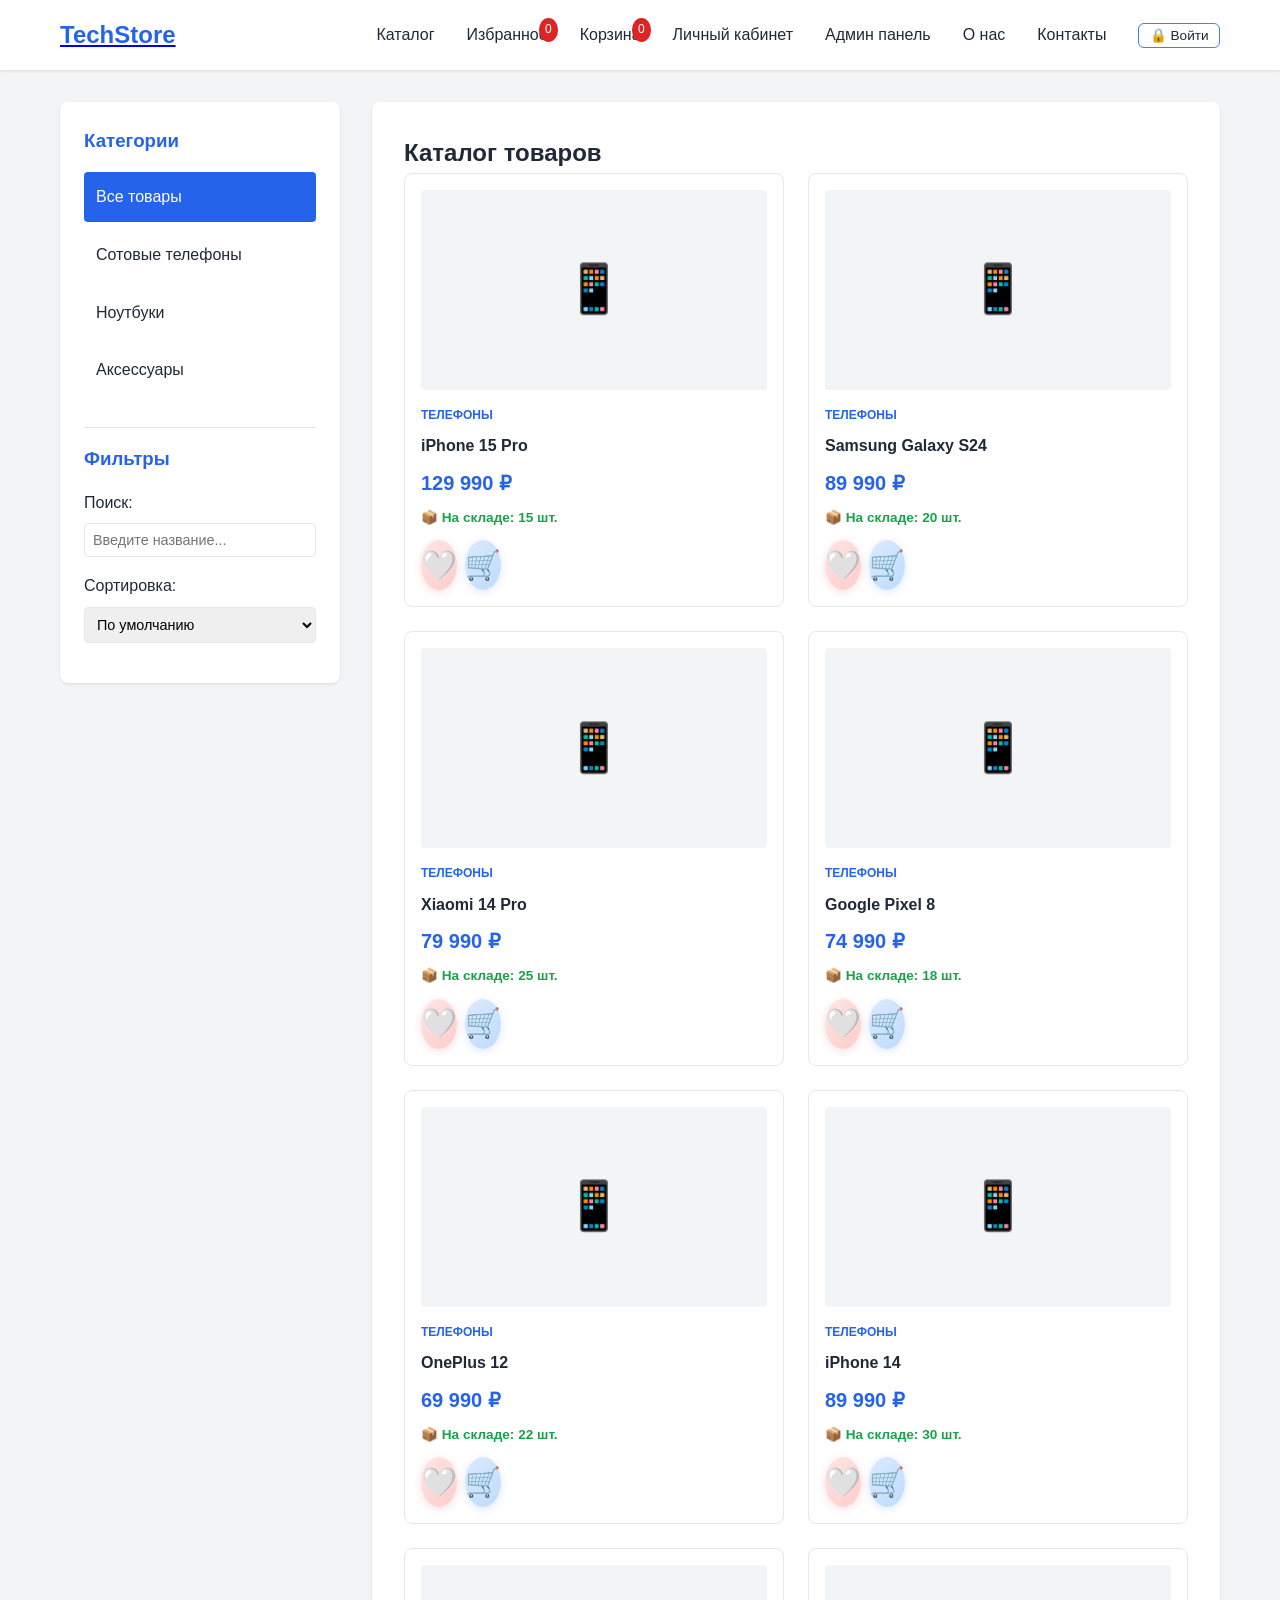
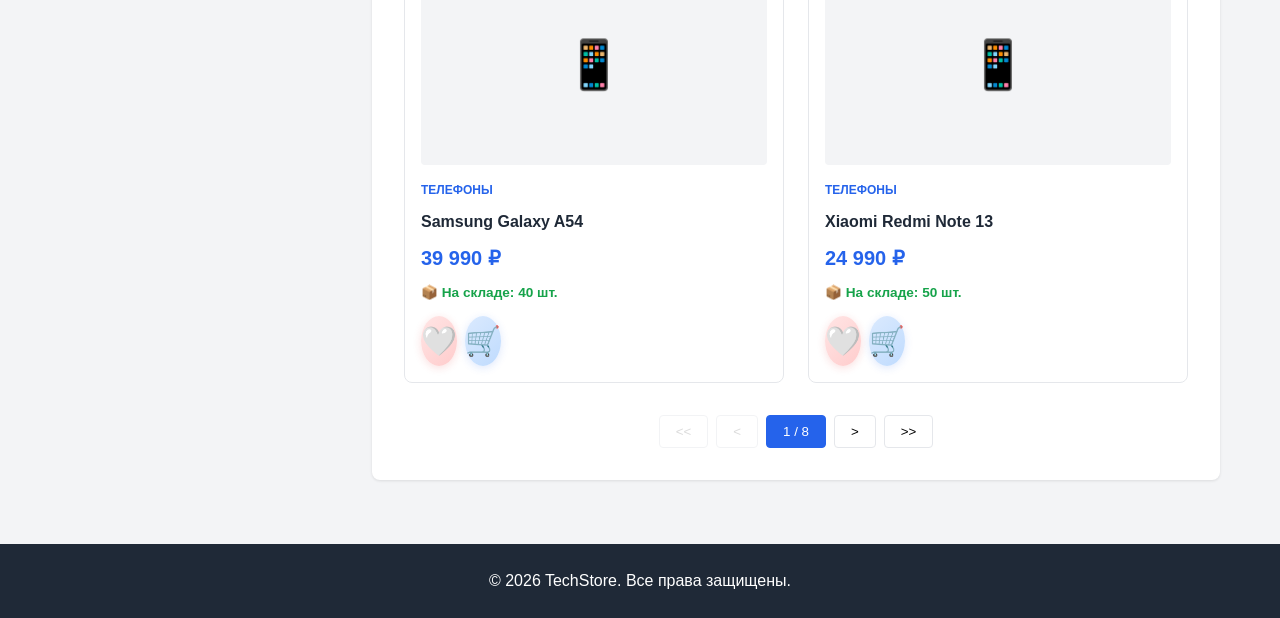
<file: index.html>
<!DOCTYPE html> <!-- Тип документа -->
<html lang="ru"> <!-- Корневой элемент -->
<head> <!-- Шапка -->
    <meta charset="UTF-8"> <!-- Кодировка -->
    <meta name="viewport" content="width=device-width, initial-scale=1.0"> <!-- Адаптивность -->
    <title>Каталог - TechStore</title> <!-- Заголовок -->
    <link rel="stylesheet" href="styles.css"> <!-- Стили -->
</head> <!-- Конец head -->
<body> <!-- Тело -->
    <!-- Header -->
    <header class="header"> <!-- Шапка сайта -->
        <div class="container header-container"> <!-- Контейнер -->
            <div class="logo"> <!-- Логотип -->
                <a href="index.html"><h1>TechStore</h1></a> <!-- Ссылка на главную -->
            </div> <!-- Конец логотипа -->
            <nav class="nav" id="nav"> <!-- Навигация -->
                <ul class="nav-list"> <!-- Список меню -->
                    <li><a href="index.html" class="active">Каталог</a></li> <!-- Пункт -->
                    <li><a href="favorites.html">Избранное <span class="badge" id="favCount">0</span></a></li> <!-- Избранное -->
                    <li><a href="cart.html">Корзина <span class="badge" id="cartCount">0</span></a></li> <!-- Корзина -->
                    <li><a href="profile.html">Личный кабинет</a></li> <!-- Профиль -->
                    <li><a href="admin.html">Админ панель</a></li> <!-- Админ -->
                    <li><a href="about.html">О нас</a></li> <!-- О нас -->
                    <li><a href="contacts.html">Контакты</a></li> <!-- Контакты -->
                </ul> <!-- Конец списка -->
            </nav> <!-- Конец навигации -->
            <button class="burger" id="burger"> <!-- Бургер -->
                <span></span> <!-- Линия -->
                <span></span> <!-- Линия -->
                <span></span> <!-- Линия -->
            </button> <!-- Конец кнопки -->
        </div> <!-- Конец контейнера -->
    </header> <!-- Конец header -->

    <!-- Main Content -->
    <main class="main"> <!-- Основной контент -->
        <div class="container"> <!-- Контейнер -->
            <div class="content-wrapper"> <!-- Обертка -->
                <!-- Sidebar -->
                <aside class="sidebar" id="sidebar"> <!-- Боковая панель -->
                    <h3>Категории</h3> <!-- Заголовок -->
                    <ul class="category-list"> <!-- Список категорий -->
                        <li><a href="#" data-category="all" class="active">Все товары</a></li> <!-- Пункт -->
                        <li><a href="#" data-category="phones">Сотовые телефоны</a></li> <!-- Пункт -->
                        <li><a href="#" data-category="laptops">Ноутбуки</a></li> <!-- Пункт -->
                        <li><a href="#" data-category="accessories">Аксессуары</a></li> <!-- Пункт -->
                    </ul> <!-- Конец списка -->
                    
                    <div class="filters"> <!-- Фильтры -->
                        <h3>Фильтры</h3> <!-- Заголовок -->
                        <div class="filter-group"> <!-- Группа фильтра -->
                            <label for="search">Поиск:</label> <!-- Метка -->
                            <input type="text" id="search" placeholder="Введите название..."> <!-- Поле поиска -->
                        </div> <!-- Конец группы -->
                        <div class="filter-group"> <!-- Группа фильтра -->
                            <label for="sort">Сортировка:</label> <!-- Метка -->
                            <select id="sort"> <!-- Селект -->
                                <option value="">По умолчанию</option> <!-- Опция -->
                                <option value="asc">Цена: по возрастанию</option> <!-- Опция -->
                                <option value="desc">Цена: по убыванию</option> <!-- Опция -->
                            </select> <!-- Конец select -->
                        </div> <!-- Конец группы -->
                    </div> <!-- Конец фильтров -->
                </aside> <!-- Конец sidebar -->

                <!-- Content Area -->
                <div class="content"> <!-- Контент -->
                    <h2>Каталог товаров</h2> <!-- Заголовок -->
                    <div class="products-grid" id="productsGrid"></div> <!-- Сетка товаров -->
                    <div class="pagination" id="pagination"></div> <!-- Пагинация -->
                </div> <!-- Конец контента -->
            </div> <!-- Конец обертки -->
        </div> <!-- Конец контейнера -->
    </main> <!-- Конец main -->

    <!-- Footer -->
    <footer class="footer"> <!-- Подвал -->
        <div class="container"> <!-- Контейнер -->
            <p>&copy; 2026 TechStore. Все права защищены.</p> <!-- Копирайт -->
        </div> <!-- Конец контейнера -->
    </footer> <!-- Конец подвала -->

    <script src="data.js"></script> <!-- Данные -->
    <script src="catalog.js"></script> <!-- Скрипт каталога -->
    <script src="auth.js"></script> <!-- Авторизация -->
</body> <!-- Конец body -->
</html> <!-- Конец документа -->
</file>
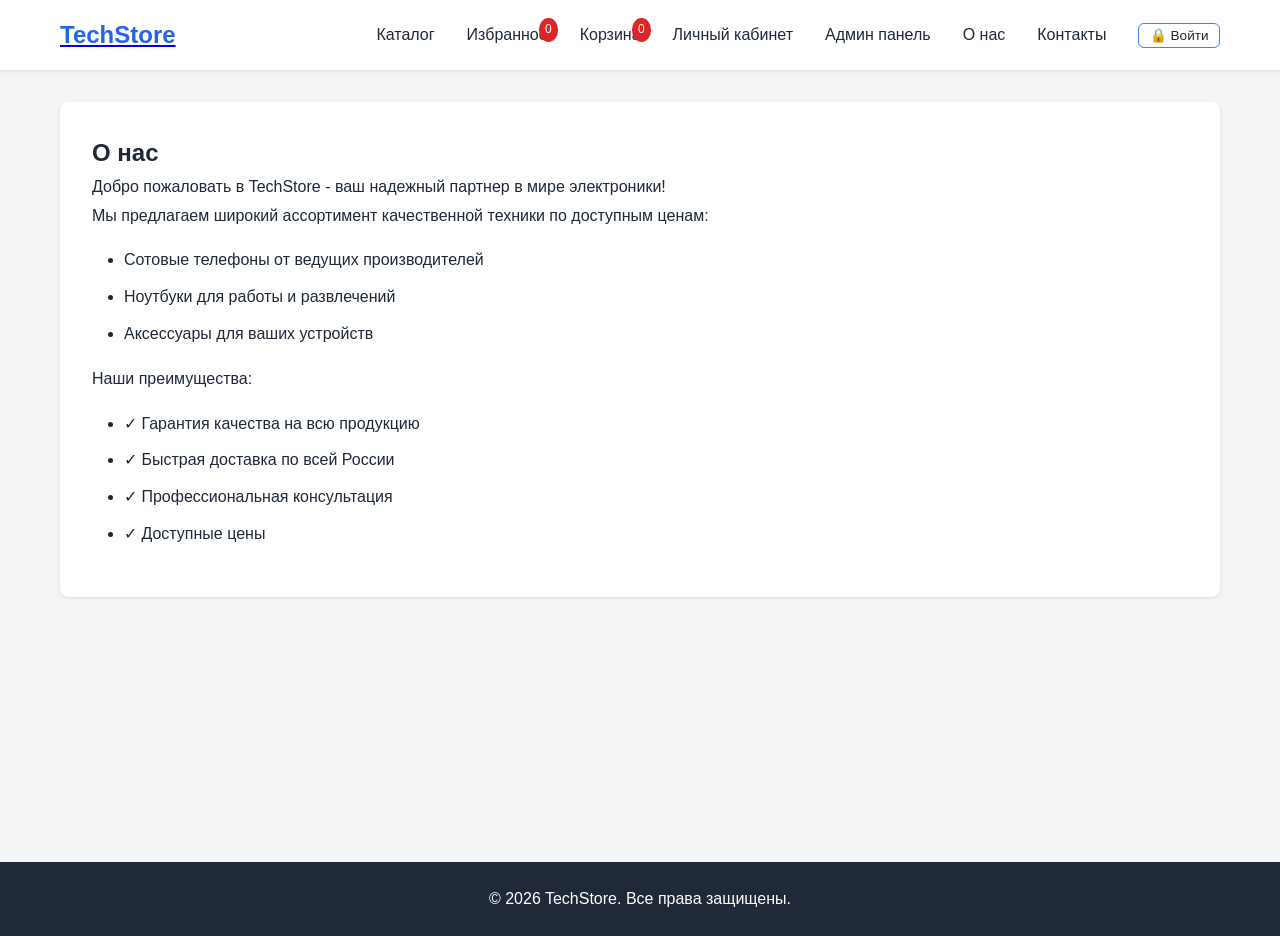
<file: about.html>
<!DOCTYPE html> <!-- Тип документа -->
<html lang="ru"> <!-- Корневой элемент -->
<head> <!-- Шапка -->
    <meta charset="UTF-8"> <!-- Кодировка -->
    <meta name="viewport" content="width=device-width, initial-scale=1.0"> <!-- Адаптивность -->
    <title>О нас - TechStore</title> <!-- Заголовок -->
    <link rel="stylesheet" href="styles.css"> <!-- Стили -->
</head> <!-- Конец head -->
<body> <!-- Тело -->
    <!-- Header -->
    <header class="header"> <!-- Шапка сайта -->
        <div class="container header-container"> <!-- Контейнер -->
            <div class="logo"> <!-- Логотип -->
                <a href="index.html"><h1>TechStore</h1></a> <!-- Ссылка на главную -->
            </div> <!-- Конец логотипа -->
            <nav class="nav" id="nav"> <!-- Навигация -->
                <ul class="nav-list"> <!-- Список меню -->
                    <li><a href="index.html">Каталог</a></li> <!-- Пункт -->
                    <li><a href="favorites.html">Избранное <span class="badge" id="favCount">0</span></a></li> <!-- Избранное -->
                    <li><a href="cart.html">Корзина <span class="badge" id="cartCount">0</span></a></li> <!-- Корзина -->
                    <li><a href="profile.html">Личный кабинет</a></li> <!-- Профиль -->
                    <li><a href="admin.html">Админ панель</a></li> <!-- Админ -->
                    <li><a href="about.html" class="active">О нас</a></li> <!-- О нас -->
                    <li><a href="contacts.html">Контакты</a></li> <!-- Контакты -->
                </ul> <!-- Конец списка -->
            </nav> <!-- Конец навигации -->
            <button class="burger" id="burger"> <!-- Бургер -->
                <span></span> <!-- Линия -->
                <span></span> <!-- Линия -->
                <span></span> <!-- Линия -->
            </button> <!-- Конец кнопки -->
        </div> <!-- Конец контейнера -->
    </header> <!-- Конец header -->

    <!-- Main Content -->
    <main class="main"> <!-- Основной контент -->
        <div class="container"> <!-- Контейнер -->
            <div class="content-wrapper-full"> <!-- Обертка -->
                <div class="content"> <!-- Контент -->
                    <h2>О нас</h2> <!-- Заголовок -->
                    <div class="about-content"> <!-- Контент о нас -->
                        <p>Добро пожаловать в TechStore - ваш надежный партнер в мире электроники!</p> <!-- Текст -->
                        <p>Мы предлагаем широкий ассортимент качественной техники по доступным ценам:</p> <!-- Текст -->
                        <ul> <!-- Список -->
                            <li>Сотовые телефоны от ведущих производителей</li> <!-- Пункт -->
                            <li>Ноутбуки для работы и развлечений</li> <!-- Пункт -->
                            <li>Аксессуары для ваших устройств</li> <!-- Пункт -->
                        </ul> <!-- Конец списка -->
                        <p>Наши преимущества:</p> <!-- Текст -->
                        <ul> <!-- Список -->
                            <li>✓ Гарантия качества на всю продукцию</li> <!-- Пункт -->
                            <li>✓ Быстрая доставка по всей России</li> <!-- Пункт -->
                            <li>✓ Профессиональная консультация</li> <!-- Пункт -->
                            <li>✓ Доступные цены</li> <!-- Пункт -->
                        </ul> <!-- Конец списка -->
                    </div> <!-- Конец контента -->
                </div> <!-- Конец контента -->
            </div> <!-- Конец обертки -->
        </div> <!-- Конец контейнера -->
    </main> <!-- Конец main -->

    <!-- Footer -->
    <footer class="footer"> <!-- Подвал -->
        <div class="container"> <!-- Контейнер -->
            <p>&copy; 2026 TechStore. Все права защищены.</p> <!-- Копирайт -->
        </div> <!-- Конец контейнера -->
    </footer> <!-- Конец подвала -->

    <script src="data.js"></script> <!-- Данные -->
    <script src="common.js"></script> <!-- Общая логика -->
    <script src="auth.js"></script> <!-- Авторизация -->
</body> <!-- Конец body -->
</html> <!-- Конец документа -->
</file>
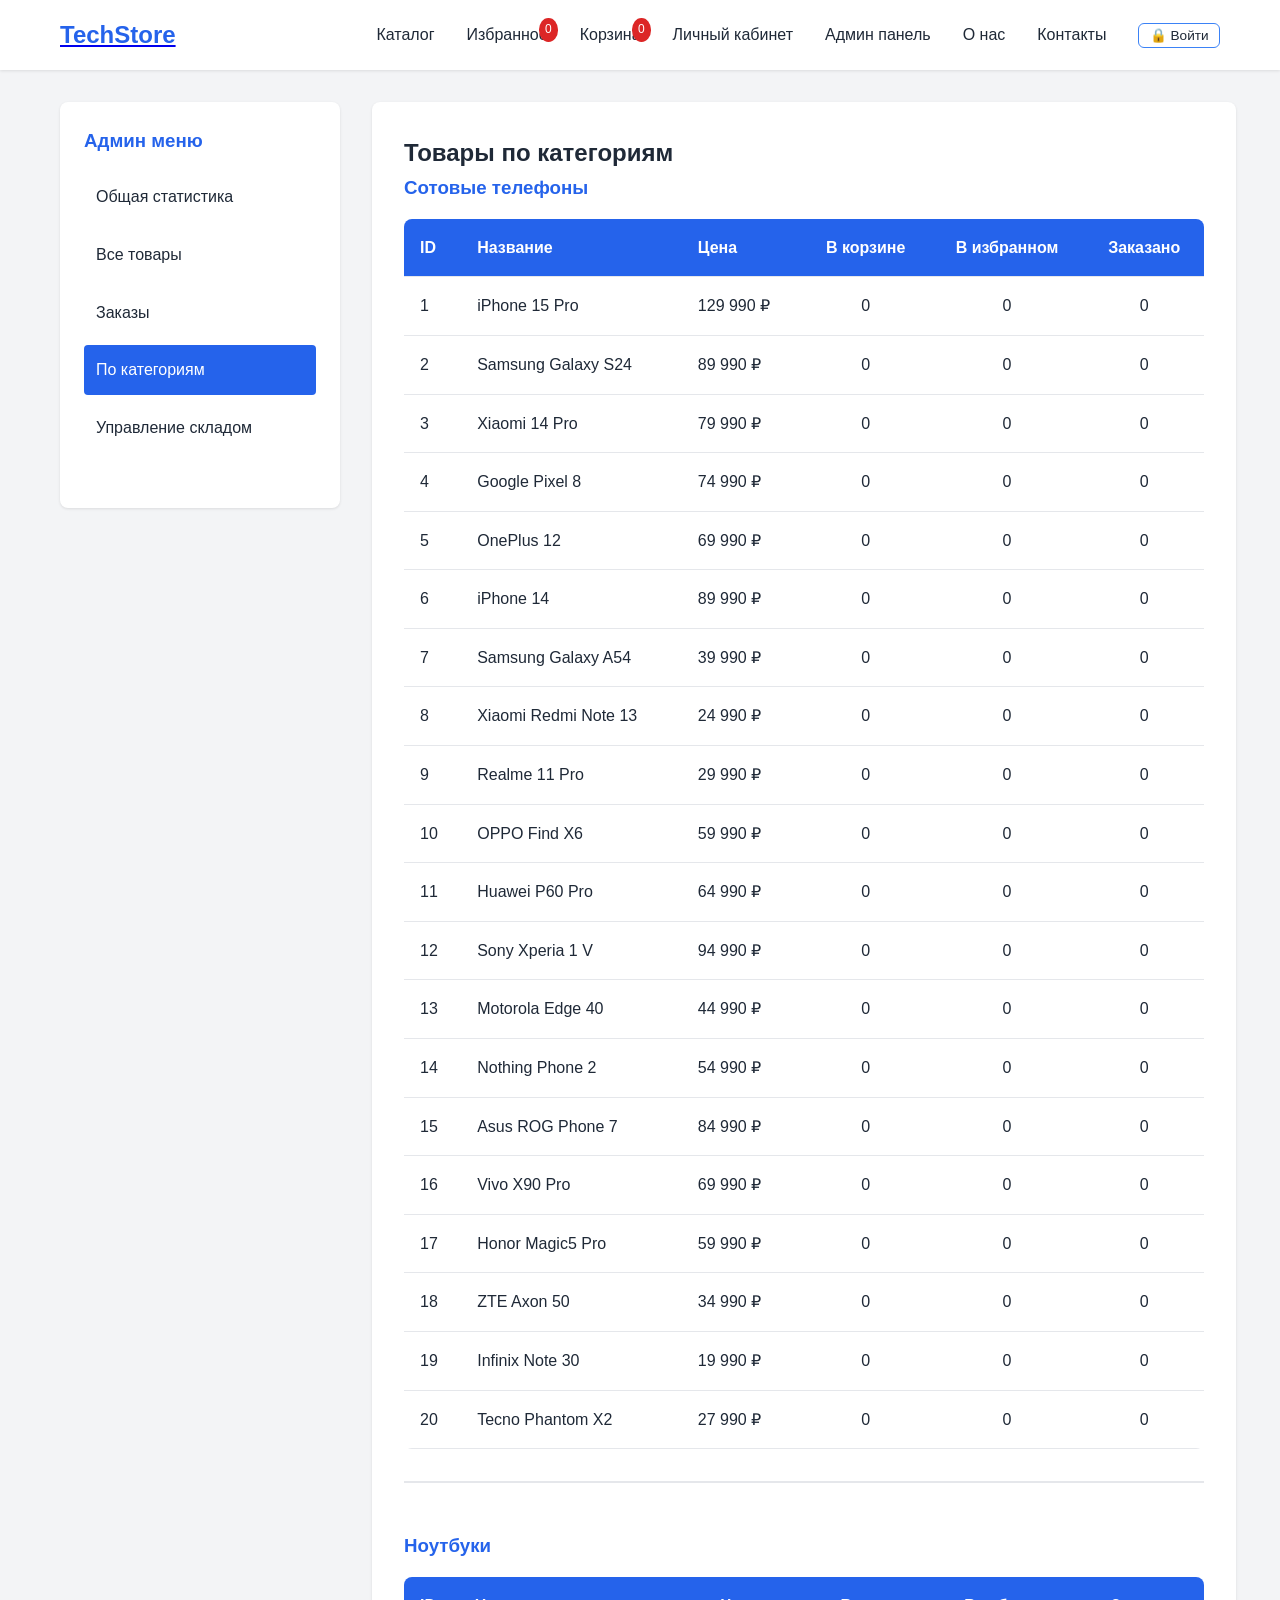
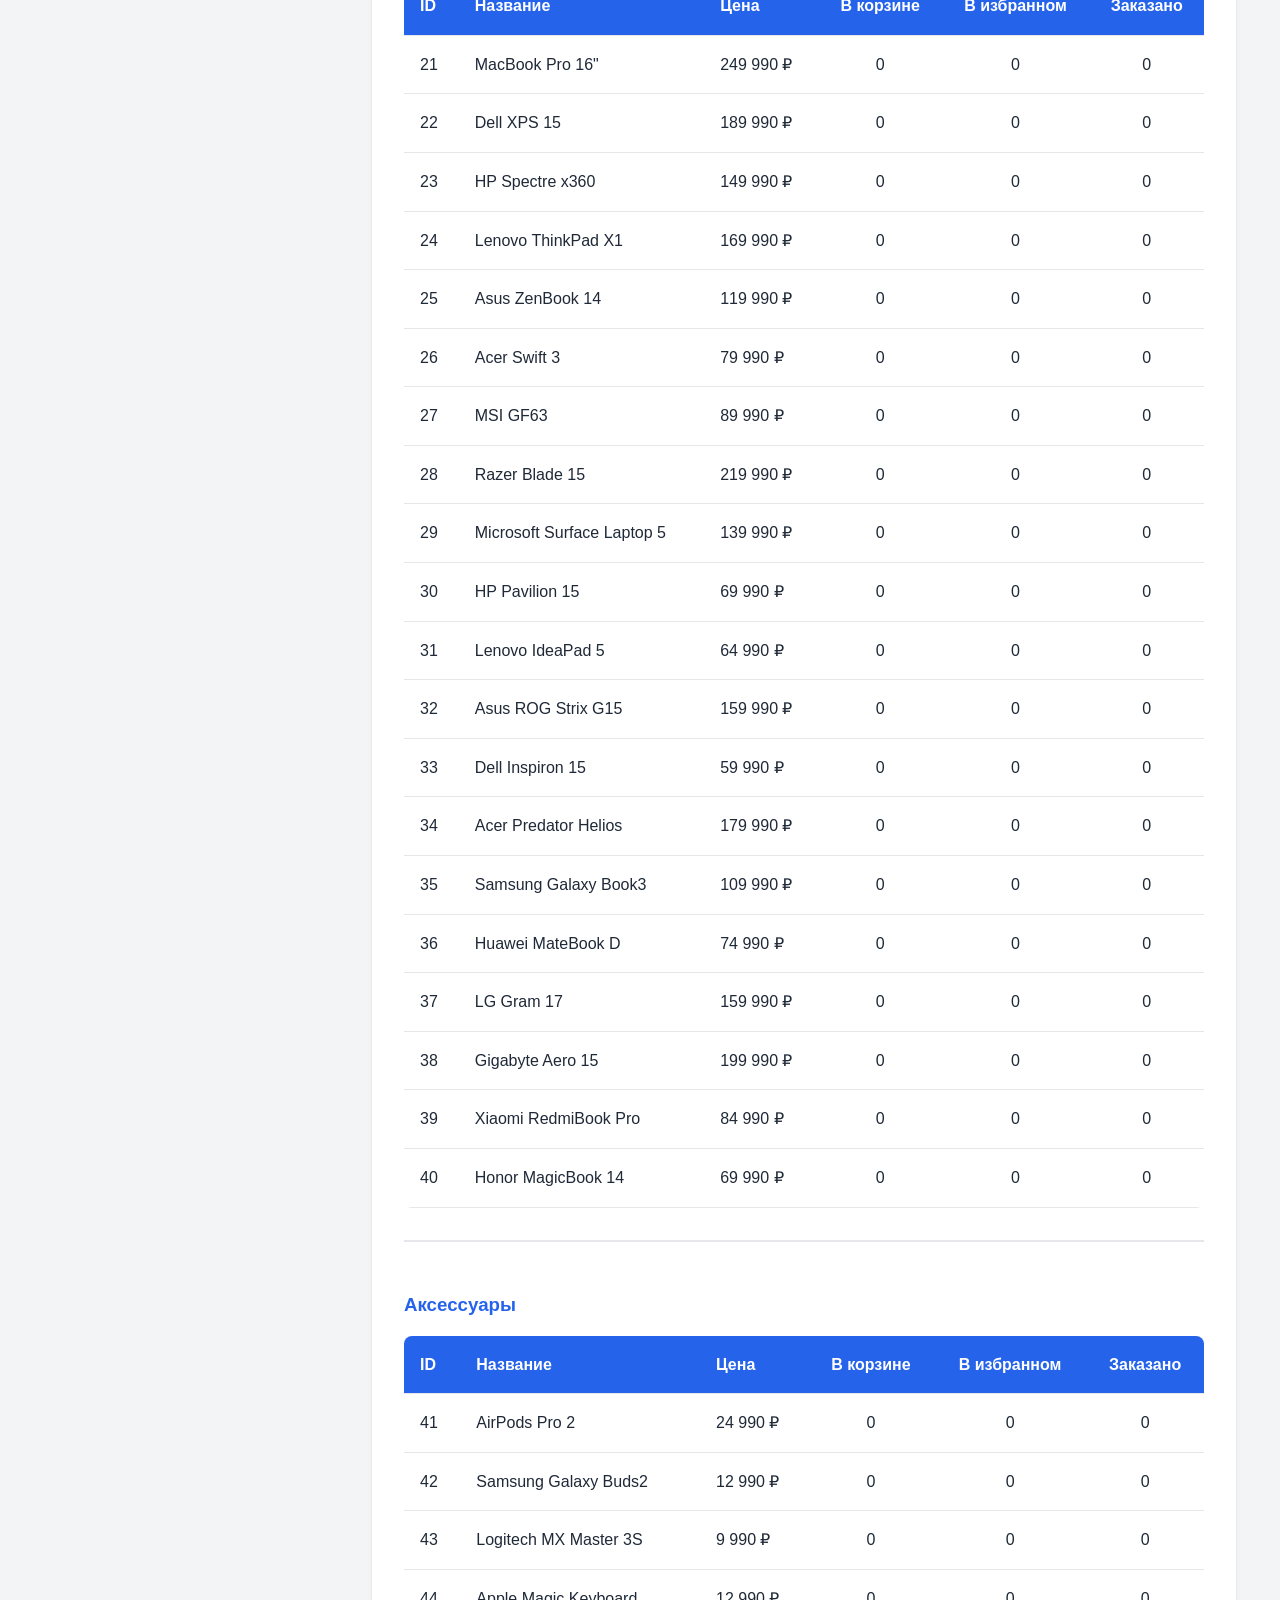
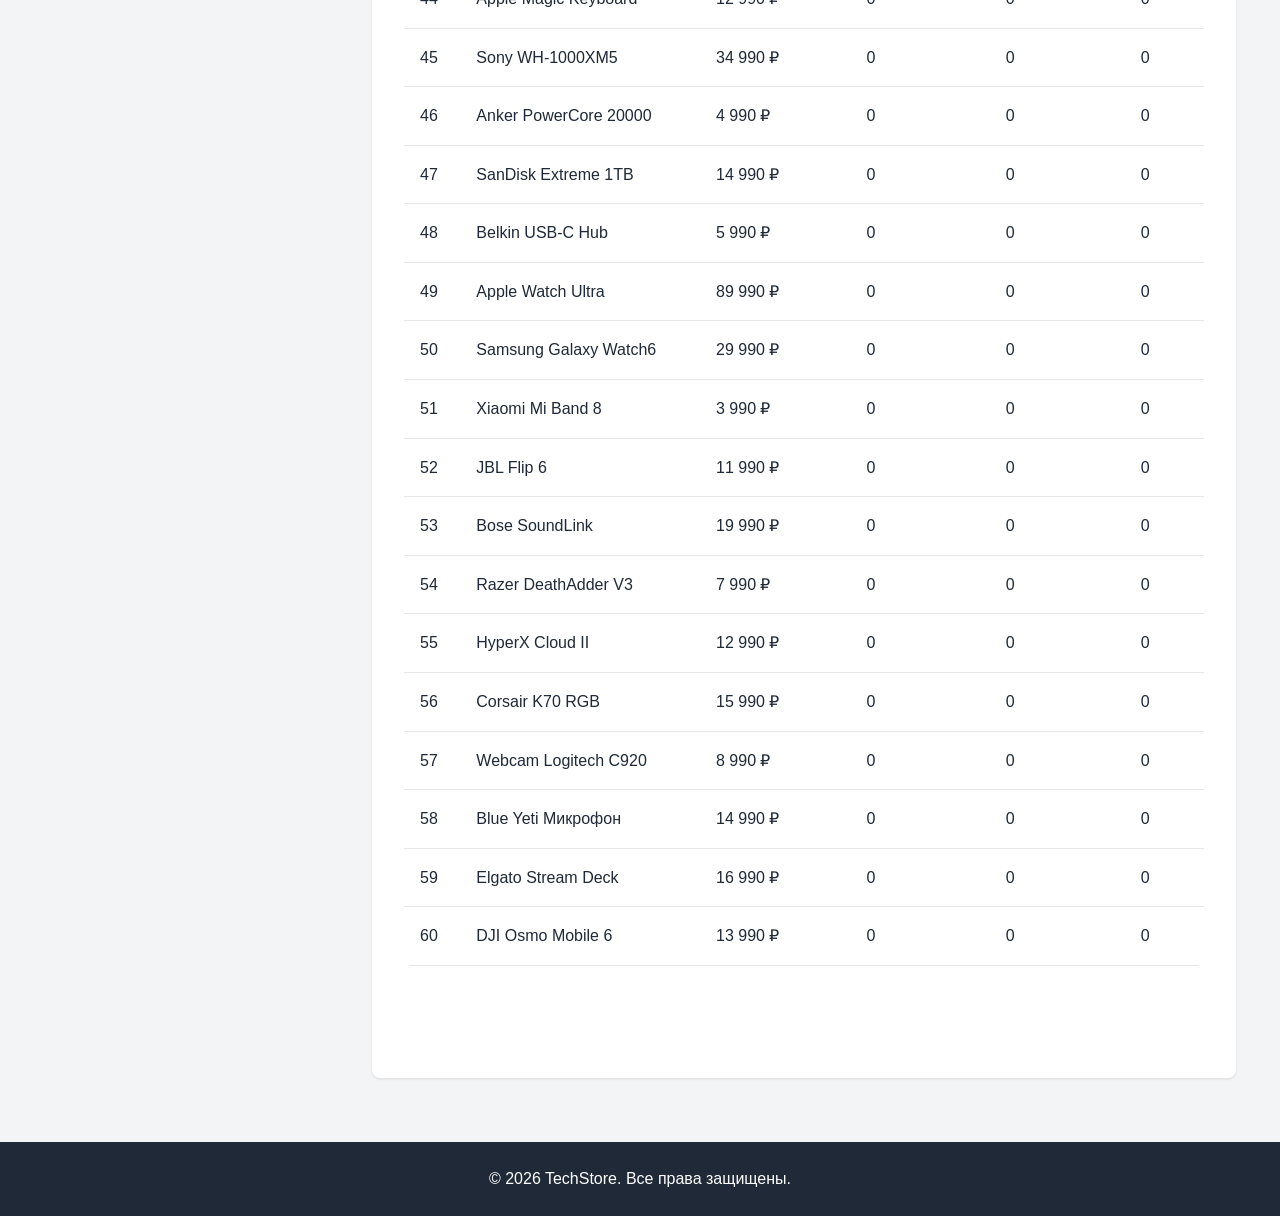
<file: admin-categories.html>
<!DOCTYPE html> <!-- Тип документа -->
<html lang="ru"> <!-- Корневой элемент -->
<head> <!-- Шапка -->
    <meta charset="UTF-8"> <!-- Кодировка -->
    <meta name="viewport" content="width=device-width, initial-scale=1.0"> <!-- Адаптивность -->
    <title>По категориям - Админ панель</title> <!-- Заголовок -->
    <link rel="stylesheet" href="styles.css"> <!-- Стили -->
</head> <!-- Конец head -->
<body> <!-- Тело -->
    <header class="header"> <!-- Шапка сайта -->
        <div class="container header-container"> <!-- Контейнер -->
            <div class="logo"> <!-- Логотип -->
                <a href="index.html"><h1>TechStore</h1></a> <!-- Ссылка на главную -->
            </div> <!-- Конец логотипа -->
            <nav class="nav" id="nav"> <!-- Навигация -->
                <ul class="nav-list"> <!-- Список меню -->
                    <li><a href="index.html">Каталог</a></li> <!-- Пункт меню -->
                    <li><a href="favorites.html">Избранное <span class="badge" id="favCount">0</span></a></li> <!-- Избранное -->
                    <li><a href="cart.html">Корзина <span class="badge" id="cartCount">0</span></a></li> <!-- Корзина -->
                    <li><a href="profile.html">Личный кабинет</a></li> <!-- Профиль -->
                    <li><a href="admin.html" class="active">Админ панель</a></li> <!-- Админ -->
                    <li><a href="about.html">О нас</a></li> <!-- О нас -->
                    <li><a href="contacts.html">Контакты</a></li> <!-- Контакты -->
                </ul> <!-- Конец списка -->
            </nav> <!-- Конец навигации -->
            <button class="burger" id="burger"> <!-- Бургер меню -->
                <span></span> <!-- Линия -->
                <span></span> <!-- Линия -->
                <span></span> <!-- Линия -->
            </button> <!-- Конец кнопки -->
        </div> <!-- Конец контейнера -->
    </header> <!-- Конец шапки -->

    <main class="main"> <!-- Основной контент -->
        <div class="container"> <!-- Контейнер -->
            <div class="content-wrapper"> <!-- Обертка контента -->
                <aside class="sidebar"> <!-- Боковая панель -->
                    <h3>Админ меню</h3> <!-- Заголовок -->
                    <ul class="category-list"> <!-- Список меню -->
                        <li><a href="admin.html">Общая статистика</a></li> <!-- Пункт -->
                        <li><a href="admin-products.html">Все товары</a></li> <!-- Пункт -->
                        <li><a href="admin-orders.html">Заказы</a></li> <!-- Пункт -->
                        <li><a href="admin-categories.html" class="active">По категориям</a></li> <!-- Пункт -->
                        <li><a href="admin-stock.html">Управление складом</a></li> <!-- Пункт -->
                    </ul> <!-- Конец списка -->
                </aside> <!-- Конец боковой панели -->

                <div class="content"> <!-- Контент -->
                    <h2>Товары по категориям</h2> <!-- Заголовок -->
                    
                    <div class="category-section"> <!-- Раздел категории -->
                        <h3>Сотовые телефоны</h3> <!-- Заголовок категории -->
                        <div class="admin-table-container"> <!-- Контейнер таблицы -->
                            <table class="admin-table"> <!-- Таблица -->
                                <thead> <!-- Заголовок таблицы -->
                                    <tr> <!-- Строка заголовков -->
                                        <th>ID</th> <!-- Колонка -->
                                        <th>Название</th> <!-- Колонка -->
                                        <th>Цена</th> <!-- Колонка -->
                                        <th>В корзине</th> <!-- Колонка -->
                                        <th>В избранном</th> <!-- Колонка -->
                                        <th>Заказано</th> <!-- Колонка -->
                                    </tr> <!-- Конец строки -->
                                </thead> <!-- Конец thead -->
                                <tbody id="phonesTable"></tbody> <!-- Тело таблицы -->
                            </table> <!-- Конец таблицы -->
                        </div> <!-- Конец контейнера -->
                    </div> <!-- Конец раздела -->

                    <div class="category-section"> <!-- Раздел категории -->
                        <h3>Ноутбуки</h3> <!-- Заголовок категории -->
                        <div class="admin-table-container"> <!-- Контейнер таблицы -->
                            <table class="admin-table"> <!-- Таблица -->
                                <thead> <!-- Заголовок таблицы -->
                                    <tr> <!-- Строка заголовков -->
                                        <th>ID</th> <!-- Колонка -->
                                        <th>Название</th> <!-- Колонка -->
                                        <th>Цена</th> <!-- Колонка -->
                                        <th>В корзине</th> <!-- Колонка -->
                                        <th>В избранном</th> <!-- Колонка -->
                                        <th>Заказано</th> <!-- Колонка -->
                                    </tr> <!-- Конец строки -->
                                </thead> <!-- Конец thead -->
                                <tbody id="laptopsTable"></tbody> <!-- Тело таблицы -->
                            </table> <!-- Конец таблицы -->
                        </div> <!-- Конец контейнера -->
                    </div> <!-- Конец раздела -->

                    <div class="category-section"> <!-- Раздел категории -->
                        <h3>Аксессуары</h3> <!-- Заголовок категории -->
                        <div class="admin-table-container"> <!-- Контейнер таблицы -->
                            <table class="admin-table"> <!-- Таблица -->
                                <thead> <!-- Заголовок таблицы -->
                                    <tr> <!-- Строка заголовков -->
                                        <th>ID</th> <!-- Колонка -->
                                        <th>Название</th> <!-- Колонка -->
                                        <th>Цена</th> <!-- Колонка -->
                                        <th>В корзине</th> <!-- Колонка -->
                                        <th>В избранном</th> <!-- Колонка -->
                                        <th>Заказано</th> <!-- Колонка -->
                                    </tr> <!-- Конец строки -->
                                </thead> <!-- Конец thead -->
                                <tbody id="accessoriesTable"></tbody> <!-- Тело таблицы -->
                            </table> <!-- Конец таблицы -->
                        </div> <!-- Конец контейнера -->
                    </div> <!-- Конец раздела -->
                </div> <!-- Конец контента -->
            </div> <!-- Конец обертки -->
        </div> <!-- Конец контейнера -->
    </main> <!-- Конец main -->

    <footer class="footer"> <!-- Подвал -->
        <div class="container"> <!-- Контейнер -->
            <p>&copy; 2026 TechStore. Все права защищены.</p> <!-- Копирайт -->
        </div> <!-- Конец контейнера -->
    </footer> <!-- Конец подвала -->

    <script src="data.js"></script> <!-- Данные -->
    <script src="admin-categories.js"></script> <!-- Скрипт страницы -->
    <script src="auth.js"></script> <!-- Авторизация -->
</body> <!-- Конец body -->
</html> <!-- Конец документа -->
</file>
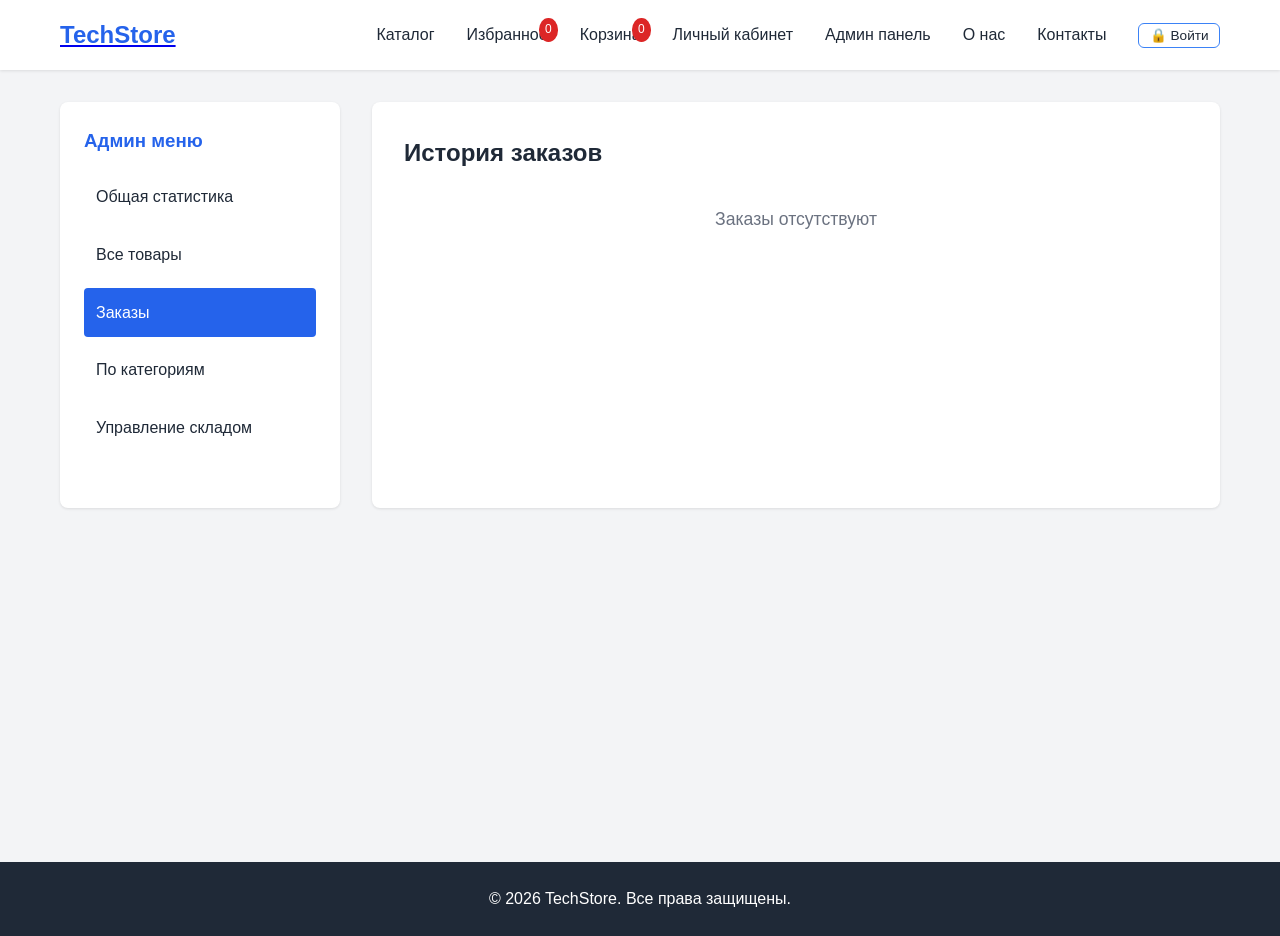
<file: admin-orders.html>
<!DOCTYPE html> <!-- Тип документа -->
<html lang="ru"> <!-- Корневой элемент -->
<head> <!-- Шапка -->
    <meta charset="UTF-8"> <!-- Кодировка -->
    <meta name="viewport" content="width=device-width, initial-scale=1.0"> <!-- Адаптивность -->
    <title>Заказы - Админ панель</title> <!-- Заголовок -->
    <link rel="stylesheet" href="styles.css"> <!-- Стили -->
</head> <!-- Конец head -->
<body> <!-- Тело -->
    <header class="header"> <!-- Шапка сайта -->
        <div class="container header-container"> <!-- Контейнер -->
            <div class="logo"> <!-- Логотип -->
                <a href="index.html"><h1>TechStore</h1></a> <!-- Ссылка на главную -->
            </div> <!-- Конец логотипа -->
            <nav class="nav" id="nav"> <!-- Навигация -->
                <ul class="nav-list"> <!-- Список меню -->
                    <li><a href="index.html">Каталог</a></li> <!-- Пункт -->
                    <li><a href="favorites.html">Избранное <span class="badge" id="favCount">0</span></a></li> <!-- Избранное -->
                    <li><a href="cart.html">Корзина <span class="badge" id="cartCount">0</span></a></li> <!-- Корзина -->
                    <li><a href="profile.html">Личный кабинет</a></li> <!-- Профиль -->
                    <li><a href="admin.html" class="active">Админ панель</a></li> <!-- Админ -->
                    <li><a href="about.html">О нас</a></li> <!-- О нас -->
                    <li><a href="contacts.html">Контакты</a></li> <!-- Контакты -->
                </ul> <!-- Конец списка -->
            </nav> <!-- Конец навигации -->
            <button class="burger" id="burger"> <!-- Бургер -->
                <span></span> <!-- Линия -->
                <span></span> <!-- Линия -->
                <span></span> <!-- Линия -->
            </button> <!-- Конец кнопки -->
        </div> <!-- Конец контейнера -->
    </header> <!-- Конец header -->

    <main class="main"> <!-- Основной контент -->
        <div class="container"> <!-- Контейнер -->
            <div class="content-wrapper"> <!-- Обертка -->
                <aside class="sidebar"> <!-- Боковая панель -->
                    <h3>Админ меню</h3> <!-- Заголовок -->
                    <ul class="category-list"> <!-- Список меню -->
                        <li><a href="admin.html">Общая статистика</a></li> <!-- Пункт -->
                        <li><a href="admin-products.html">Все товары</a></li> <!-- Пункт -->
                        <li><a href="admin-orders.html" class="active">Заказы</a></li> <!-- Пункт -->
                        <li><a href="admin-categories.html">По категориям</a></li> <!-- Пункт -->
                        <li><a href="admin-stock.html">Управление складом</a></li> <!-- Пункт -->
                    </ul> <!-- Конец списка -->
                </aside> <!-- Конец панели -->

                <div class="content"> <!-- Контент -->
                    <h2>История заказов</h2> <!-- Заголовок -->
                    <div id="ordersContainer"></div> <!-- Контейнер заказов -->
                </div> <!-- Конец контента -->
            </div> <!-- Конец обертки -->
        </div> <!-- Конец контейнера -->
    </main> <!-- Конец main -->

    <footer class="footer"> <!-- Подвал -->
        <div class="container"> <!-- Контейнер -->
            <p>&copy; 2026 TechStore. Все права защищены.</p> <!-- Копирайт -->
        </div> <!-- Конец контейнера -->
    </footer> <!-- Конец подвала -->

    <script src="data.js"></script> <!-- Данные -->
    <script src="admin-orders.js"></script> <!-- Скрипт страницы -->
    <script src="common.js"></script> <!-- Общая логика -->
    <script src="auth.js"></script> <!-- Авторизация -->
</body> <!-- Конец body -->
</html> <!-- Конец документа -->
</file>
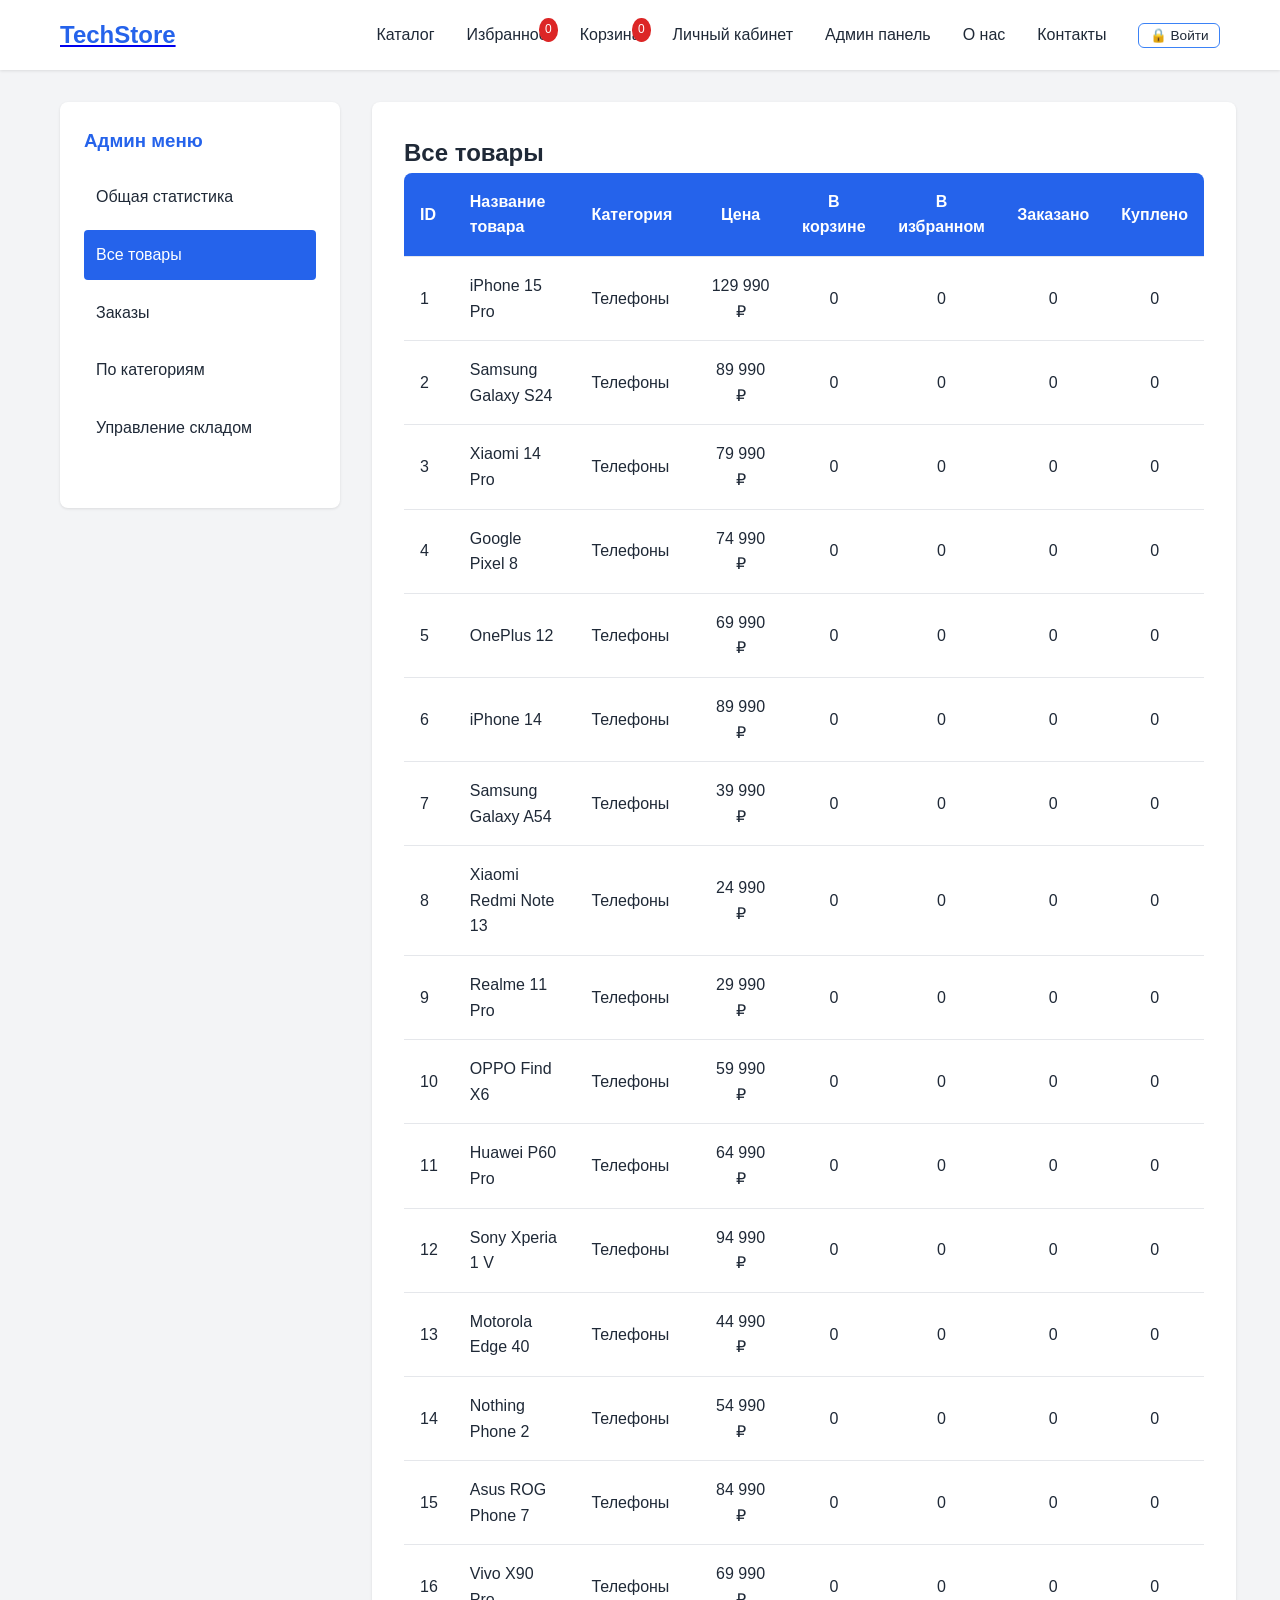
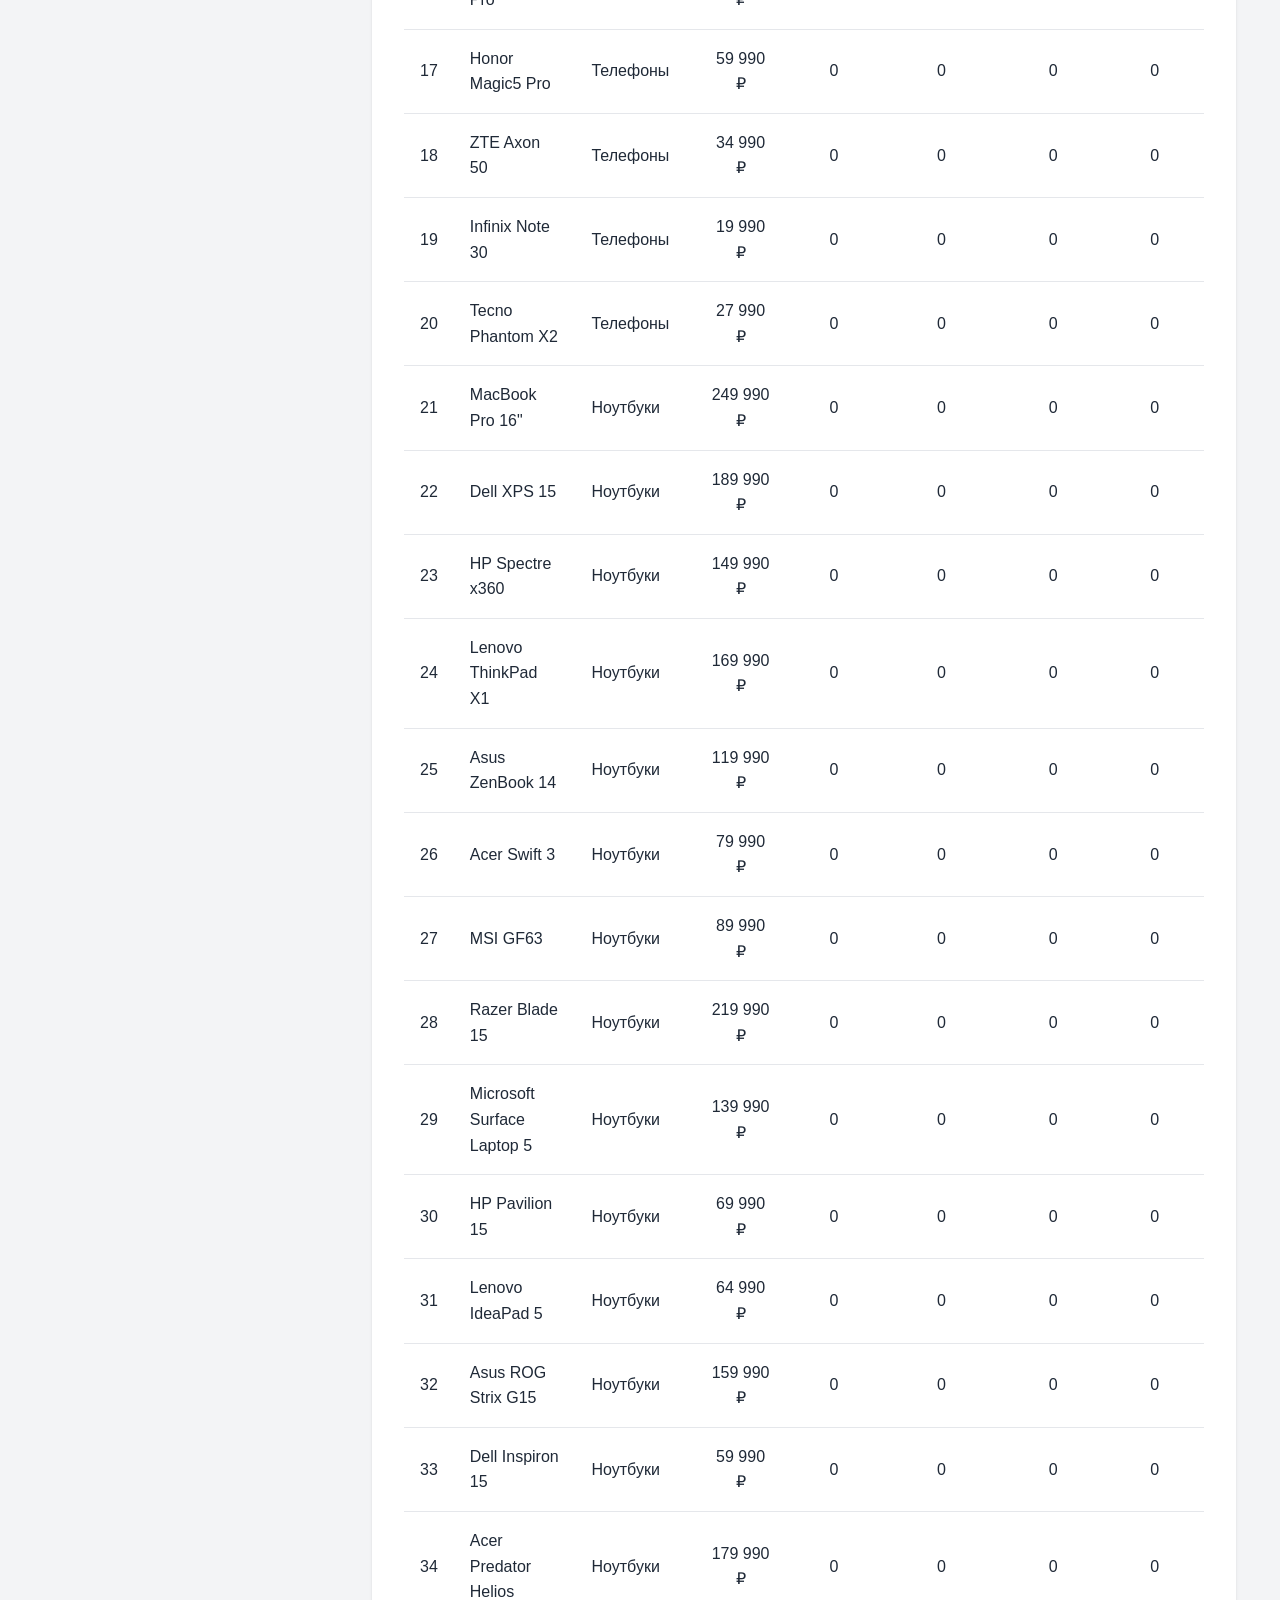
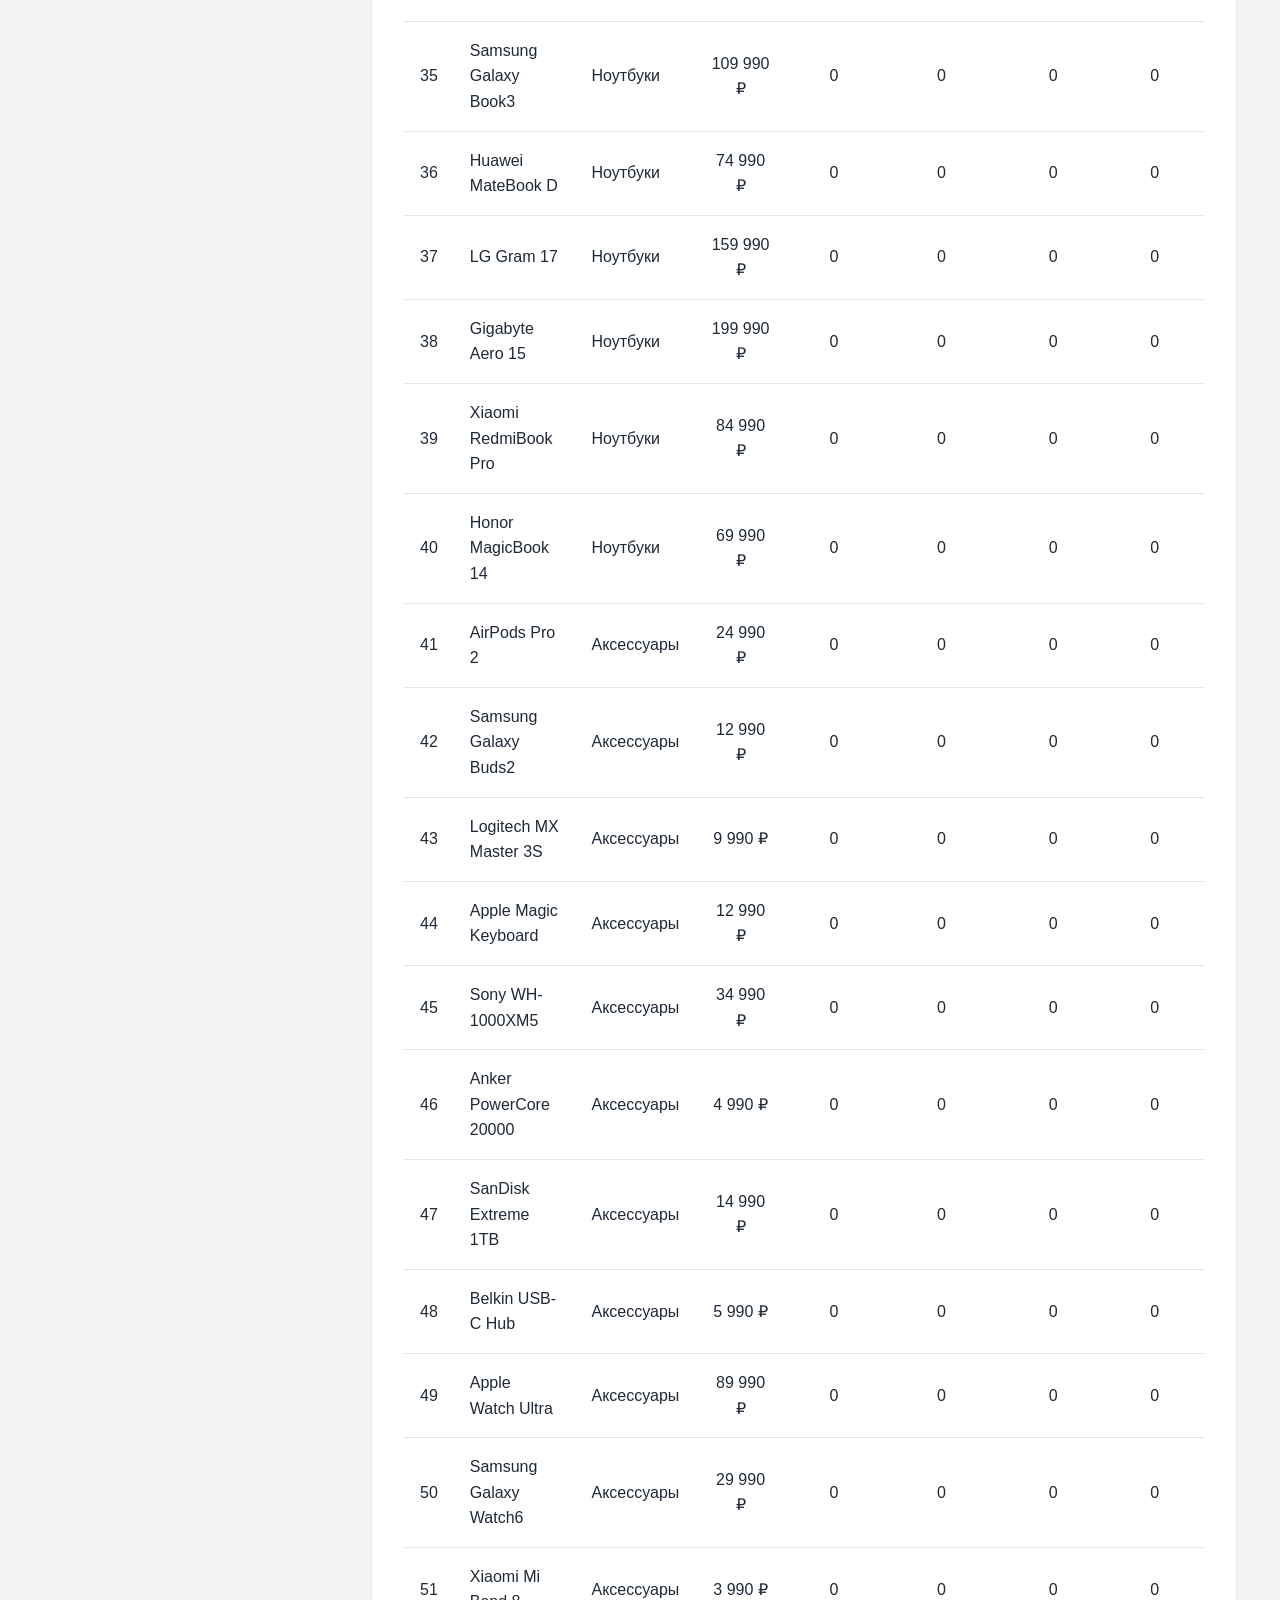
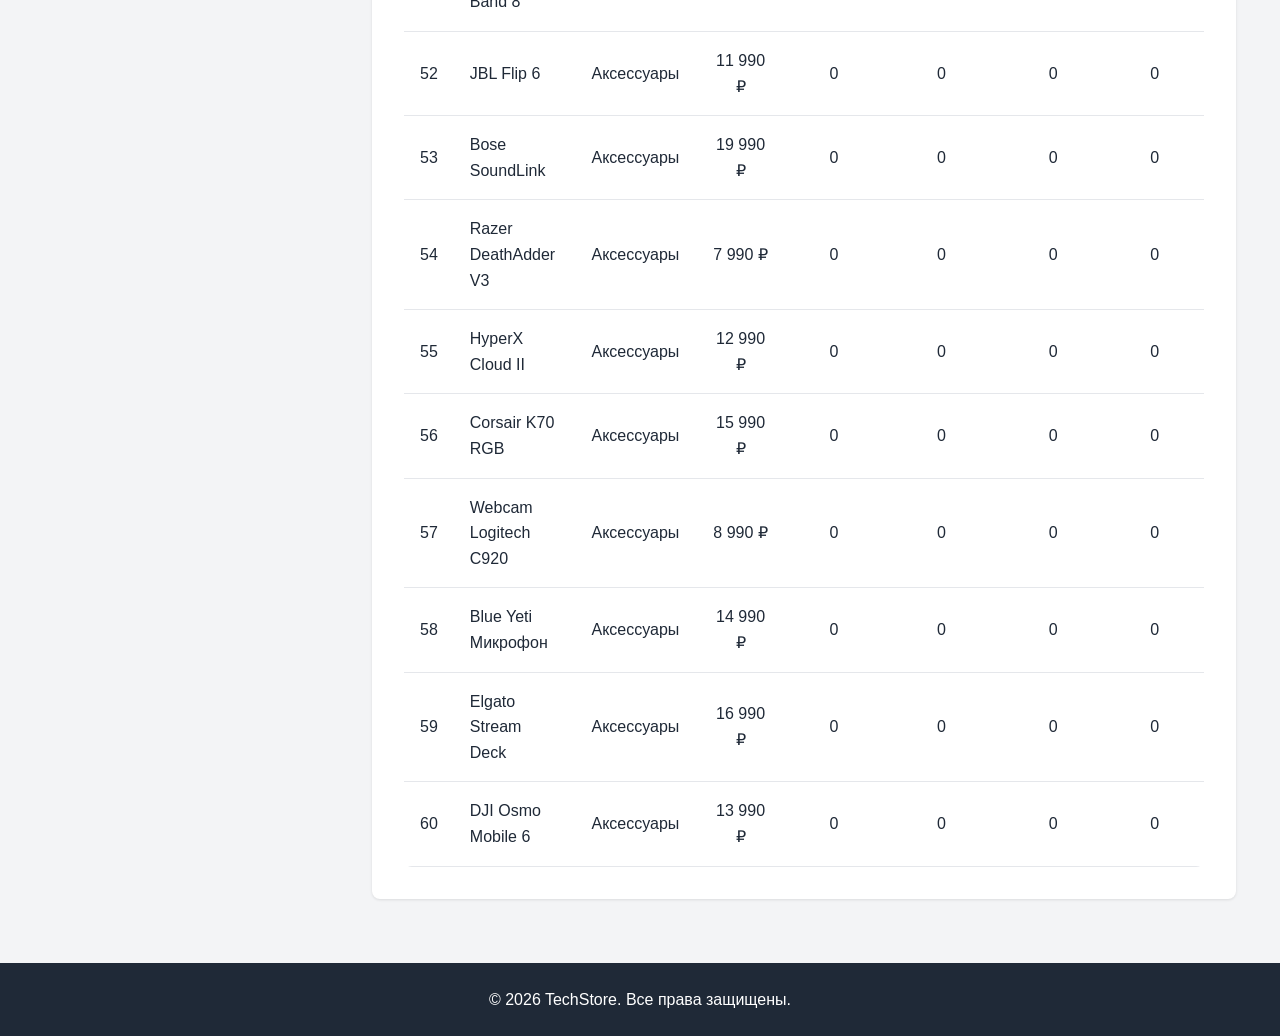
<file: admin-products.html>
<!DOCTYPE html> <!-- Тип документа -->
<html lang="ru"> <!-- Корневой элемент -->
<head> <!-- Шапка -->
    <meta charset="UTF-8"> <!-- Кодировка -->
    <meta name="viewport" content="width=device-width, initial-scale=1.0"> <!-- Адаптивность -->
    <title>Все товары - Админ панель</title> <!-- Заголовок -->
    <link rel="stylesheet" href="styles.css"> <!-- Стили -->
</head> <!-- Конец head -->
<body> <!-- Тело -->
    <header class="header"> <!-- Шапка сайта -->
        <div class="container header-container"> <!-- Контейнер -->
            <div class="logo"> <!-- Логотип -->
                <a href="index.html"><h1>TechStore</h1></a> <!-- Ссылка на главную -->
            </div> <!-- Конец логотипа -->
            <nav class="nav" id="nav"> <!-- Навигация -->
                <ul class="nav-list"> <!-- Список меню -->
                    <li><a href="index.html">Каталог</a></li> <!-- Пункт -->
                    <li><a href="favorites.html">Избранное <span class="badge" id="favCount">0</span></a></li> <!-- Избранное -->
                    <li><a href="cart.html">Корзина <span class="badge" id="cartCount">0</span></a></li> <!-- Корзина -->
                    <li><a href="profile.html">Личный кабинет</a></li> <!-- Профиль -->
                    <li><a href="admin.html" class="active">Админ панель</a></li> <!-- Админ -->
                    <li><a href="about.html">О нас</a></li> <!-- О нас -->
                    <li><a href="contacts.html">Контакты</a></li> <!-- Контакты -->
                </ul> <!-- Конец списка -->
            </nav> <!-- Конец навигации -->
            <button class="burger" id="burger"> <!-- Бургер -->
                <span></span> <!-- Линия -->
                <span></span> <!-- Линия -->
                <span></span> <!-- Линия -->
            </button> <!-- Конец кнопки -->
        </div> <!-- Конец контейнера -->
    </header> <!-- Конец header -->

    <main class="main"> <!-- Основной контент -->
        <div class="container"> <!-- Контейнер -->
            <div class="content-wrapper"> <!-- Обертка -->
                <aside class="sidebar"> <!-- Боковая панель -->
                    <h3>Админ меню</h3> <!-- Заголовок -->
                    <ul class="category-list"> <!-- Список меню -->
                        <li><a href="admin.html">Общая статистика</a></li> <!-- Пункт -->
                        <li><a href="admin-products.html" class="active">Все товары</a></li> <!-- Пункт -->
                        <li><a href="admin-orders.html">Заказы</a></li> <!-- Пункт -->
                        <li><a href="admin-categories.html">По категориям</a></li> <!-- Пункт -->
                        <li><a href="admin-stock.html">Управление складом</a></li> <!-- Пункт -->
                    </ul> <!-- Конец списка -->
                </aside> <!-- Конец панели -->

                <div class="content"> <!-- Контент -->
                    <h2>Все товары</h2> <!-- Заголовок -->
                    <div class="admin-table-container"> <!-- Контейнер таблицы -->
                        <table class="admin-table"> <!-- Таблица -->
                            <thead> <!-- Заголовок таблицы -->
                                <tr> <!-- Строка заголовков -->
                                    <th>ID</th> <!-- Колонка -->
                                    <th>Название товара</th> <!-- Колонка -->
                                    <th>Категория</th> <!-- Колонка -->
                                    <th>Цена</th> <!-- Колонка -->
                                    <th>В корзине</th> <!-- Колонка -->
                                    <th>В избранном</th> <!-- Колонка -->
                                    <th>Заказано</th> <!-- Колонка -->
                                    <th>Куплено</th> <!-- Колонка -->
                                </tr> <!-- Конец строки -->
                            </thead> <!-- Конец thead -->
                            <tbody id="adminTableBody"></tbody> <!-- Тело таблицы -->
                        </table> <!-- Конец таблицы -->
                    </div> <!-- Конец контейнера -->
                </div> <!-- Конец контента -->
            </div> <!-- Конец обертки -->
        </div> <!-- Конец контейнера -->
    </main> <!-- Конец main -->

    <footer class="footer"> <!-- Подвал -->
        <div class="container"> <!-- Контейнер -->
            <p>&copy; 2026 TechStore. Все права защищены.</p> <!-- Копирайт -->
        </div> <!-- Конец контейнера -->
    </footer> <!-- Конец подвала -->

    <script src="data.js"></script> <!-- Данные -->
    <script src="admin-products.js"></script> <!-- Скрипт страницы -->
    <script src="auth.js"></script> <!-- Авторизация -->
</body> <!-- Конец body -->
</html> <!-- Конец документа -->
</file>
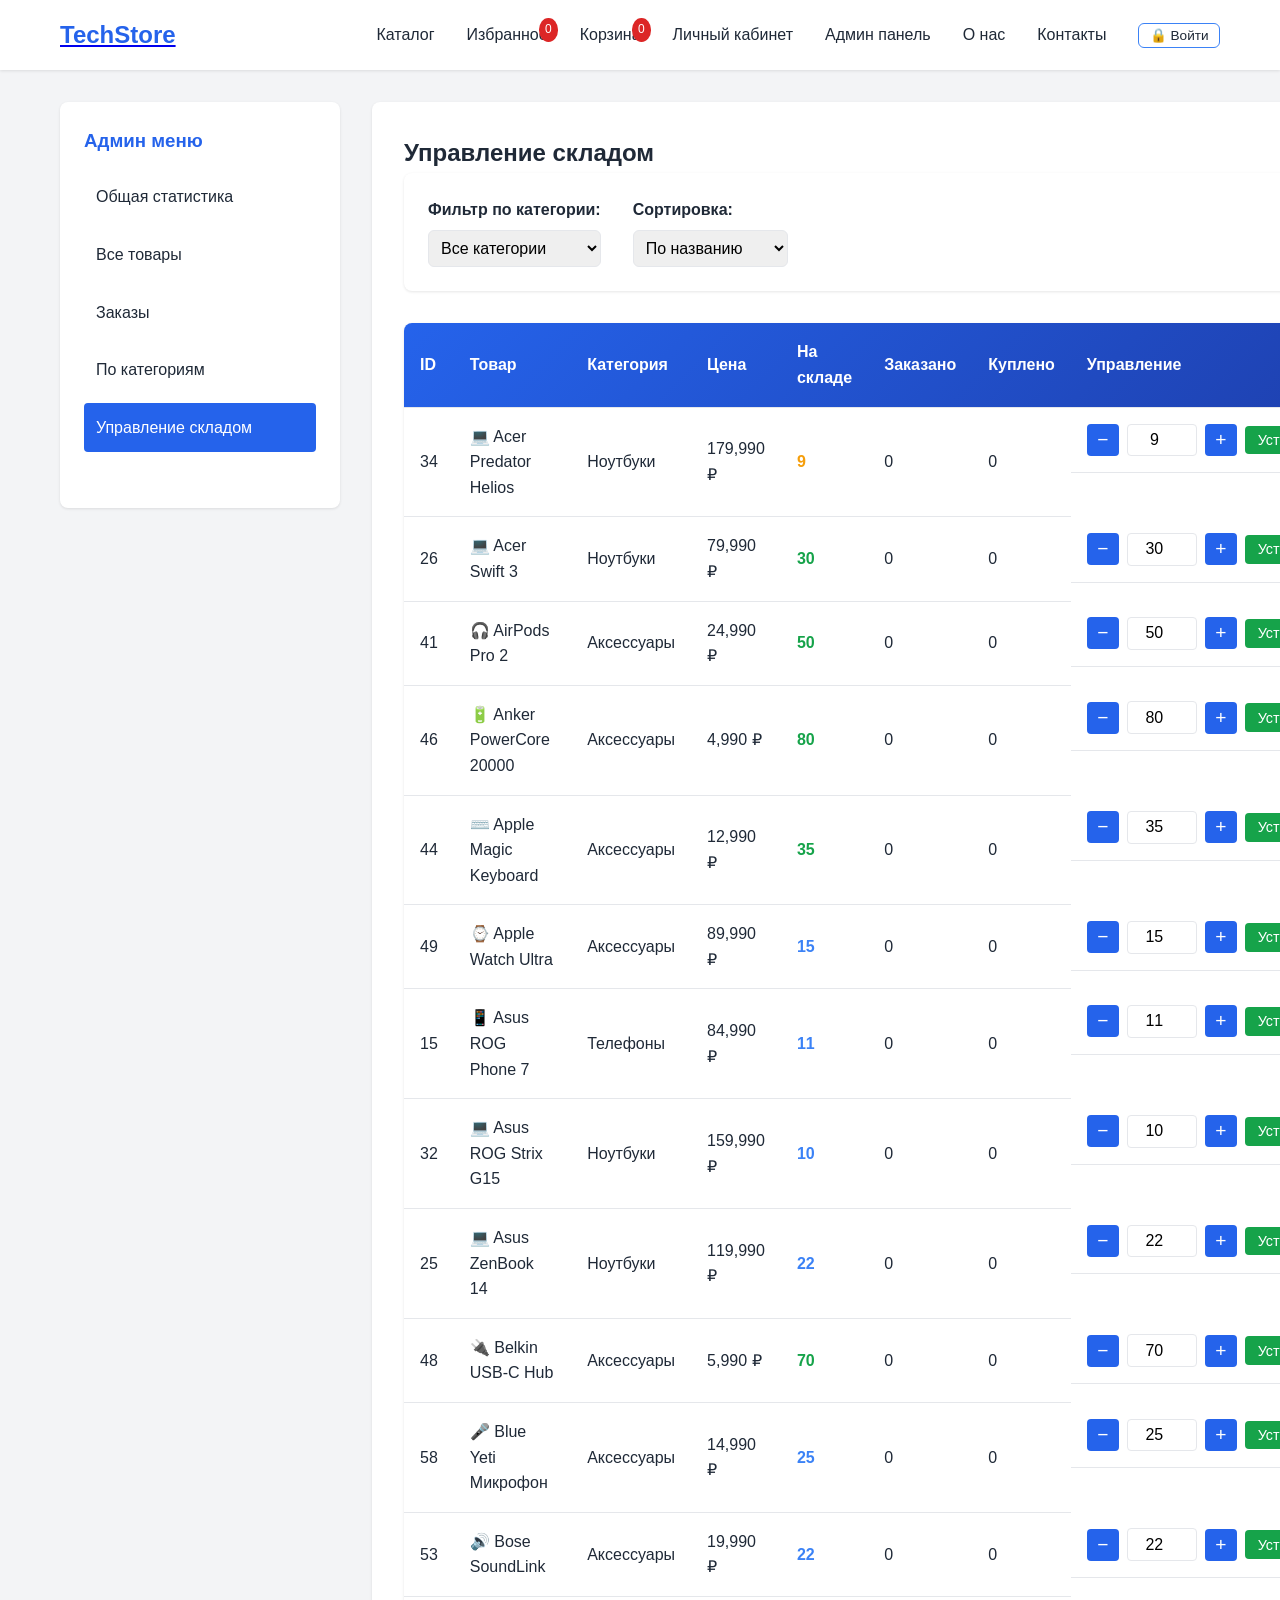
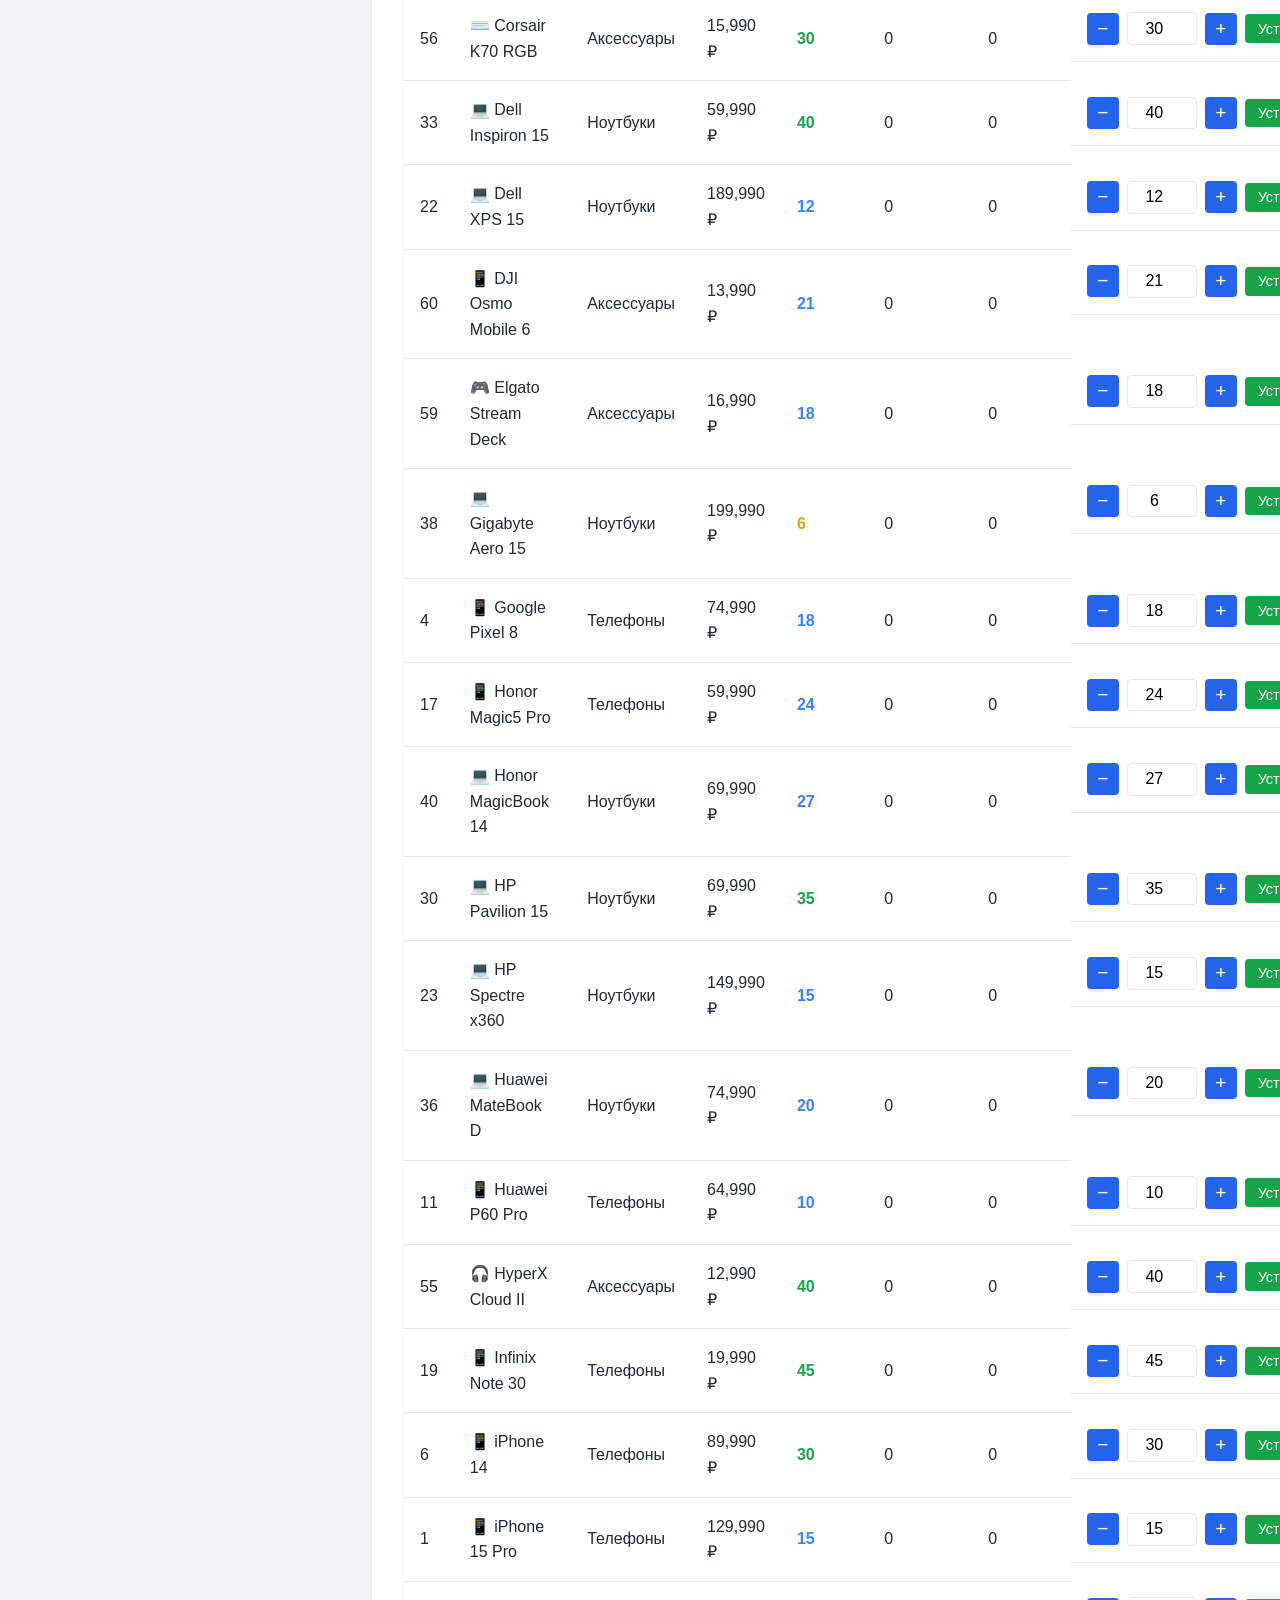
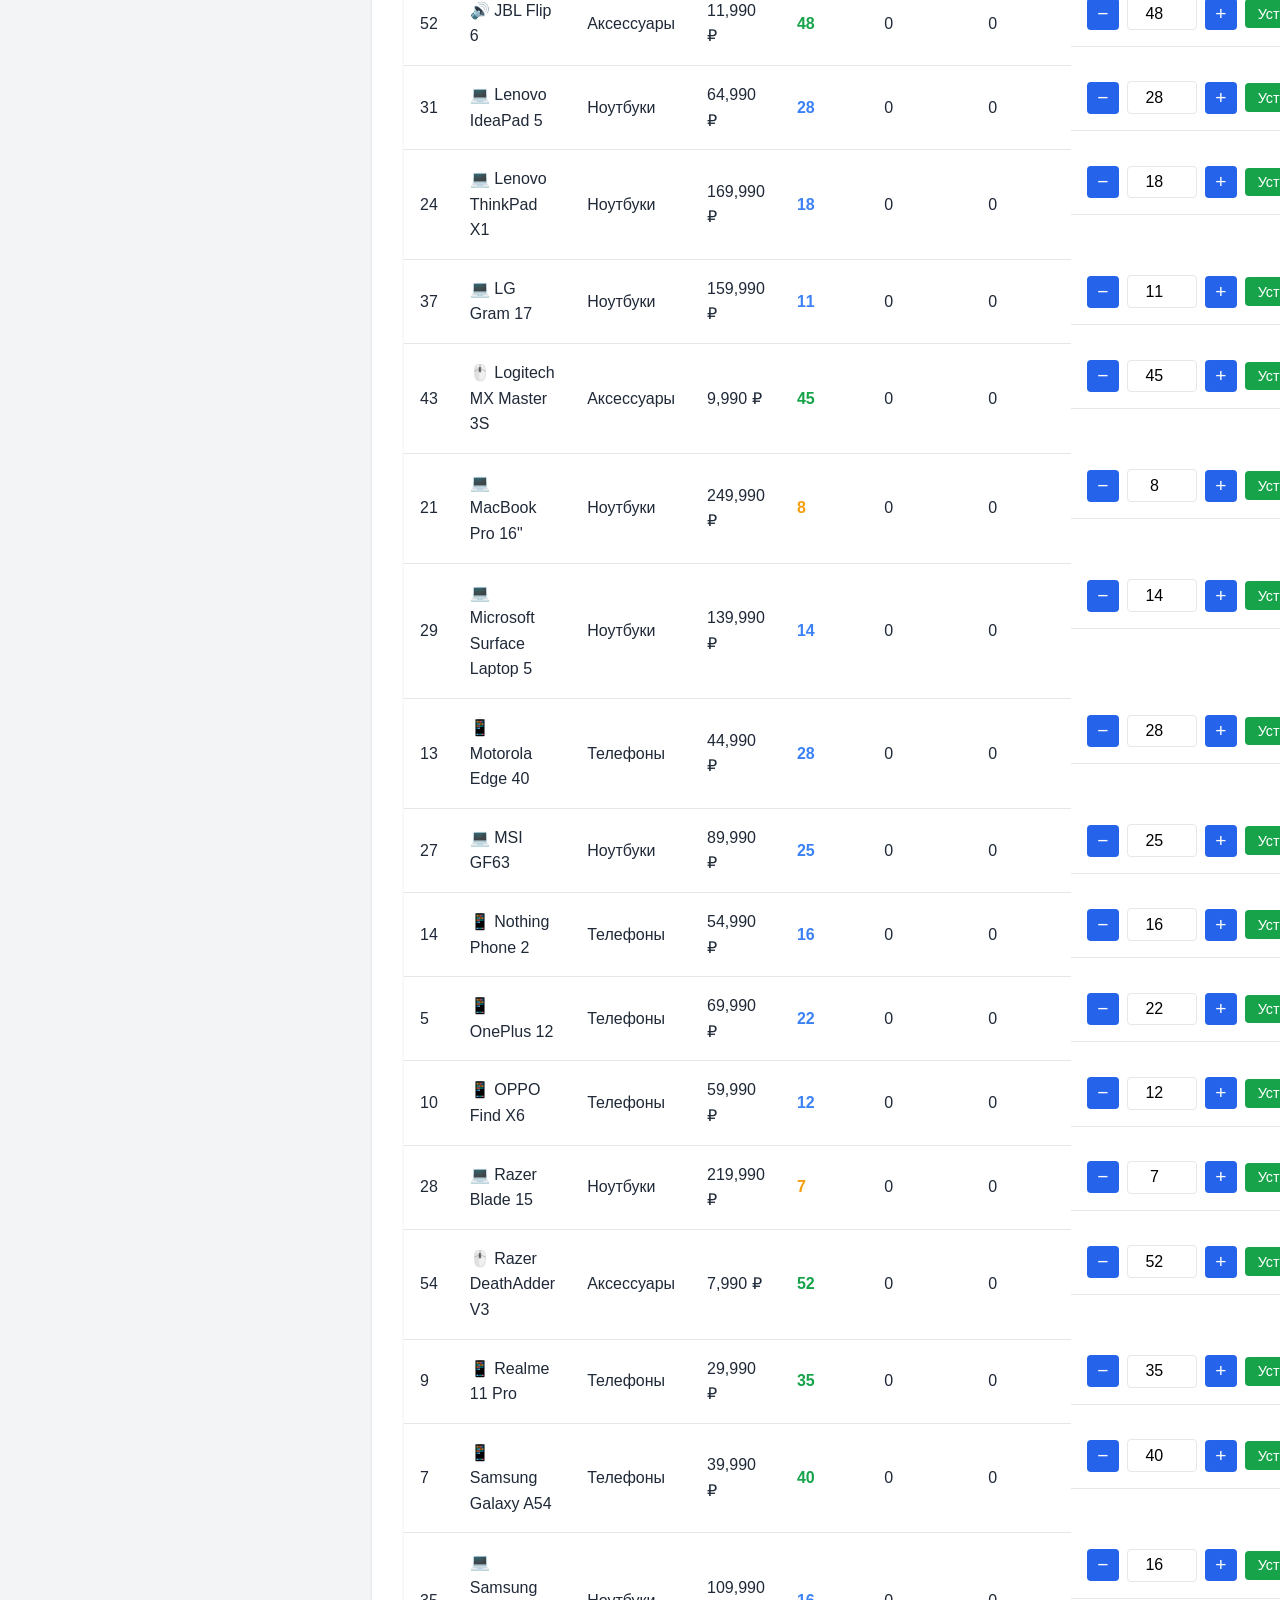
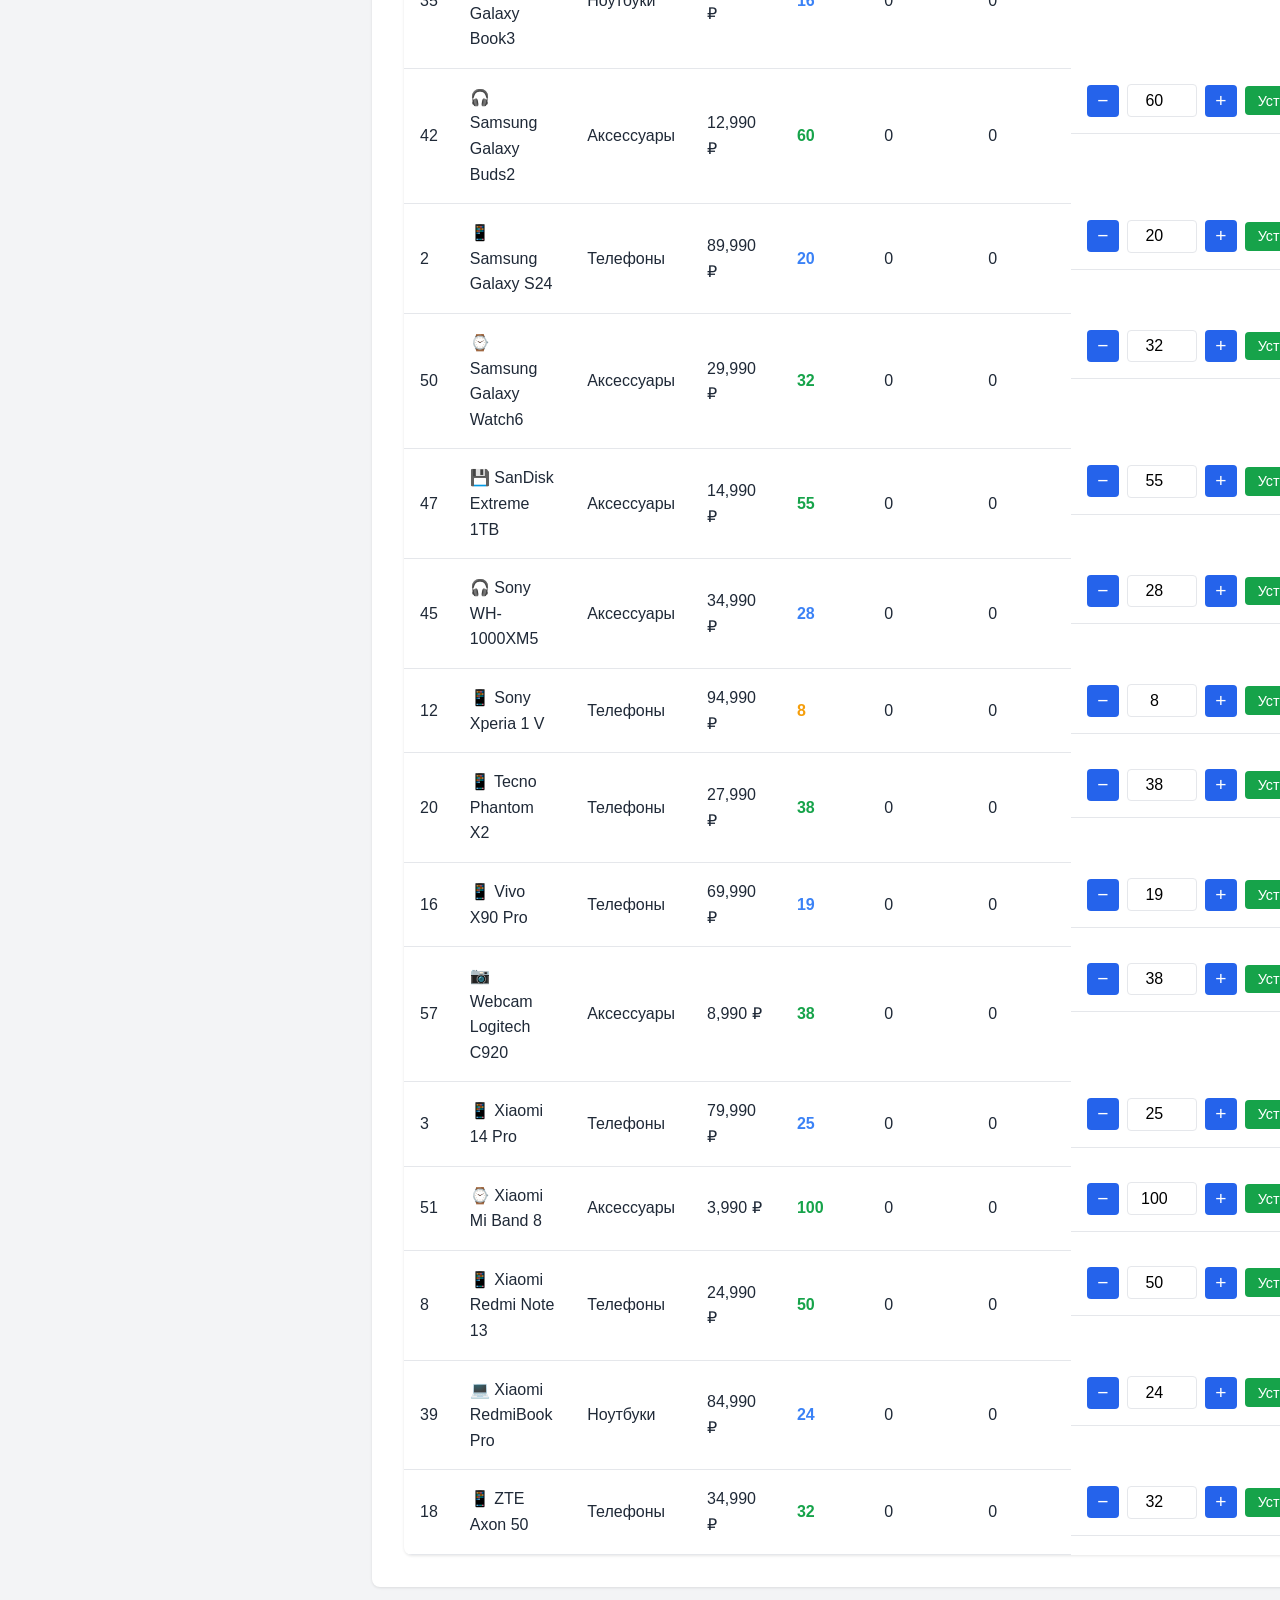
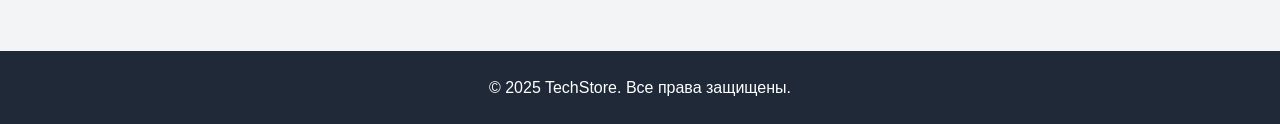
<file: admin-stock.html>
<!DOCTYPE html> <!-- Тип документа -->
<html lang="ru"> <!-- Корневой элемент -->
<head> <!-- Шапка -->
    <meta charset="UTF-8"> <!-- Кодировка -->
    <meta name="viewport" content="width=device-width, initial-scale=1.0"> <!-- Адаптивность -->
    <title>Управление складом - Админ панель</title> <!-- Заголовок -->
    <link rel="stylesheet" href="styles.css"> <!-- Стили -->
</head> <!-- Конец head -->
<body> <!-- Тело -->
    <header class="header"> <!-- Шапка сайта -->
        <div class="container header-container"> <!-- Контейнер -->
            <div class="logo"> <!-- Логотип -->
                <a href="index.html"><h1>TechStore</h1></a> <!-- Ссылка на главную -->
            </div> <!-- Конец логотипа -->
            <nav class="nav" id="nav"> <!-- Навигация -->
                <ul class="nav-list"> <!-- Список меню -->
                    <li><a href="index.html">Каталог</a></li> <!-- Пункт -->
                    <li><a href="favorites.html">Избранное <span class="badge" id="favCount">0</span></a></li> <!-- Избранное -->
                    <li><a href="cart.html">Корзина <span class="badge" id="cartCount">0</span></a></li> <!-- Корзина -->
                    <li><a href="profile.html">Личный кабинет</a></li> <!-- Профиль -->
                    <li><a href="admin.html" class="active">Админ панель</a></li> <!-- Админ -->
                    <li><a href="about.html">О нас</a></li> <!-- О нас -->
                    <li><a href="contacts.html">Контакты</a></li> <!-- Контакты -->
                </ul> <!-- Конец списка -->
            </nav> <!-- Конец навигации -->
            <button class="burger" id="burger"> <!-- Бургер -->
                <span></span> <!-- Линия -->
                <span></span> <!-- Линия -->
                <span></span> <!-- Линия -->
            </button> <!-- Конец кнопки -->
        </div> <!-- Конец контейнера -->
    </header> <!-- Конец header -->

    <main class="main"> <!-- Основной контент -->
        <div class="container"> <!-- Контейнер -->
            <div class="content-wrapper"> <!-- Обертка -->
                <aside class="sidebar"> <!-- Боковая панель -->
                    <h3>Админ меню</h3> <!-- Заголовок -->
                    <ul class="category-list"> <!-- Список меню -->
                        <li><a href="admin.html">Общая статистика</a></li> <!-- Пункт -->
                        <li><a href="admin-products.html">Все товары</a></li> <!-- Пункт -->
                        <li><a href="admin-orders.html">Заказы</a></li> <!-- Пункт -->
                        <li><a href="admin-categories.html">По категориям</a></li> <!-- Пункт -->
                        <li><a href="admin-stock.html" class="active">Управление складом</a></li> <!-- Пункт -->
                    </ul> <!-- Конец списка -->
                </aside> <!-- Конец панели -->

                <div class="content"> <!-- Контент -->
                    <h2>Управление складом</h2> <!-- Заголовок -->
                    
                    <div class="stock-filters"> <!-- Фильтры -->
                        <label> <!-- Метка -->
                            Фильтр по категории: <!-- Текст -->
                            <select id="categoryFilter"> <!-- Селект категории -->
                                <option value="all">Все категории</option> <!-- Опция -->
                                <option value="phones">Телефоны</option> <!-- Опция -->
                                <option value="laptops">Ноутбуки</option> <!-- Опция -->
                                <option value="accessories">Аксессуары</option> <!-- Опция -->
                            </select> <!-- Конец select -->
                        </label> <!-- Конец label -->
                        
                        <label> <!-- Метка -->
                            Сортировка: <!-- Текст -->
                            <select id="stockSort"> <!-- Селект сортировки -->
                                <option value="name">По названию</option> <!-- Опция -->
                                <option value="stock-asc">Остаток (возр.)</option> <!-- Опция -->
                                <option value="stock-desc">Остаток (убыв.)</option> <!-- Опция -->
                                <option value="ordered">Заказано</option> <!-- Опция -->
                            </select> <!-- Конец select -->
                        </label> <!-- Конец label -->
                    </div> <!-- Конец фильтров -->
                    
                    <div id="stockContainer"></div> <!-- Контейнер таблицы -->
                </div> <!-- Конец контента -->
            </div> <!-- Конец обертки -->
        </div> <!-- Конец контейнера -->
    </main> <!-- Конец main -->

    <footer class="footer"> <!-- Подвал -->
        <div class="container"> <!-- Контейнер -->
            <p>&copy; 2025 TechStore. Все права защищены.</p> <!-- Копирайт -->
        </div> <!-- Конец контейнера -->
    </footer> <!-- Конец подвала -->

    <script src="data.js"></script> <!-- Данные -->
    <script src="admin-stock.js"></script> <!-- Скрипт страницы -->
    <script src="common.js"></script> <!-- Общая логика -->
    <script src="auth.js"></script> <!-- Авторизация -->
</body> <!-- Конец body -->
</html> <!-- Конец документа -->
</file>
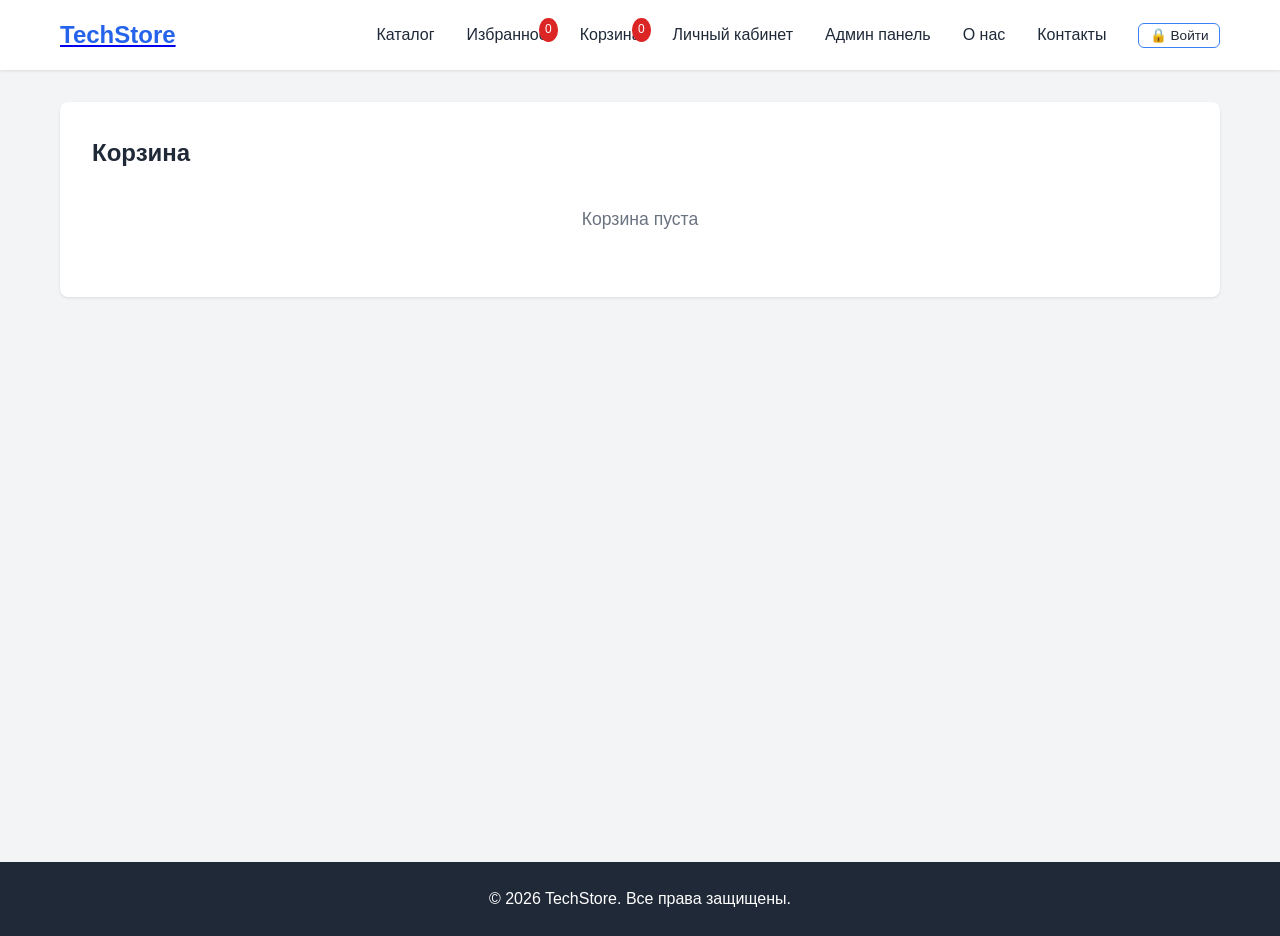
<file: cart.html>
<!DOCTYPE html> <!-- Тип документа -->
<html lang="ru"> <!-- Корневой элемент -->
<head> <!-- Шапка -->
    <meta charset="UTF-8"> <!-- Кодировка -->
    <meta name="viewport" content="width=device-width, initial-scale=1.0"> <!-- Адаптивность -->
    <title>Корзина - TechStore</title> <!-- Заголовок -->
    <link rel="stylesheet" href="styles.css"> <!-- Стили -->
</head> <!-- Конец head -->
<body> <!-- Тело -->
    <!-- Header -->
    <header class="header"> <!-- Шапка сайта -->
        <div class="container header-container"> <!-- Контейнер -->
            <div class="logo"> <!-- Логотип -->
                <a href="index.html"><h1>TechStore</h1></a> <!-- Ссылка на главную -->
            </div> <!-- Конец логотипа -->
            <nav class="nav" id="nav"> <!-- Навигация -->
                <ul class="nav-list"> <!-- Список меню -->
                    <li><a href="index.html">Каталог</a></li> <!-- Пункт -->
                    <li><a href="favorites.html">Избранное <span class="badge" id="favCount">0</span></a></li> <!-- Избранное -->
                    <li><a href="cart.html" class="active">Корзина <span class="badge" id="cartCount">0</span></a></li> <!-- Корзина -->
                    <li><a href="profile.html">Личный кабинет</a></li> <!-- Профиль -->
                    <li><a href="admin.html">Админ панель</a></li> <!-- Админ -->
                    <li><a href="about.html">О нас</a></li> <!-- О нас -->
                    <li><a href="contacts.html">Контакты</a></li> <!-- Контакты -->
                </ul> <!-- Конец списка -->
            </nav> <!-- Конец навигации -->
            <button class="burger" id="burger"> <!-- Бургер -->
                <span></span> <!-- Линия -->
                <span></span> <!-- Линия -->
                <span></span> <!-- Линия -->
            </button> <!-- Конец кнопки -->
        </div> <!-- Конец контейнера -->
    </header> <!-- Конец header -->

    <!-- Main Content -->
    <main class="main"> <!-- Основной контент -->
        <div class="container"> <!-- Контейнер -->
            <div class="content-wrapper-full"> <!-- Обертка -->
                <div class="content"> <!-- Контент -->
                    <h2>Корзина</h2> <!-- Заголовок -->
                    <div class="cart-container"> <!-- Контейнер корзины -->
                        <table class="cart-table" id="cartTable"> <!-- Таблица -->
                            <thead> <!-- Заголовок таблицы -->
                                <tr> <!-- Строка заголовков -->
                                    <th>№</th> <!-- Колонка -->
                                    <th>Наименование</th> <!-- Колонка -->
                                    <th>Цена</th> <!-- Колонка -->
                                    <th>Количество</th> <!-- Колонка -->
                                    <th>Сумма</th> <!-- Колонка -->
                                    <th>Действия</th> <!-- Колонка -->
                                </tr> <!-- Конец строки -->
                            </thead> <!-- Конец thead -->
                            <tbody id="cartTableBody"></tbody> <!-- Тело таблицы -->
                        </table> <!-- Конец таблицы -->
                        <div class="cart-total"> <!-- Итог корзины -->
                            <h3>Общая сумма: <span id="totalPrice">0</span> ₽</h3> <!-- Итог -->
                            <a href="checkout.html" class="btn btn-primary" id="checkoutBtn">Оформить заказ</a> <!-- Кнопка -->
                        </div> <!-- Конец итога -->
                    </div> <!-- Конец контейнера -->
                    <p class="empty-message" id="emptyCart" style="display: none;">Корзина пуста</p> <!-- Сообщение -->
                </div> <!-- Конец контента -->
            </div> <!-- Конец обертки -->
        </div> <!-- Конец контейнера -->
    </main> <!-- Конец main -->

    <!-- Footer -->
    <footer class="footer"> <!-- Подвал -->
        <div class="container"> <!-- Контейнер -->
            <p>&copy; 2026 TechStore. Все права защищены.</p> <!-- Копирайт -->
        </div> <!-- Конец контейнера -->
    </footer> <!-- Конец подвала -->

    <script src="data.js"></script> <!-- Данные -->
    <script src="cart.js"></script> <!-- Скрипт корзины -->
    <script src="auth.js"></script> <!-- Авторизация -->
</body> <!-- Конец body -->
</html> <!-- Конец документа -->
</file>
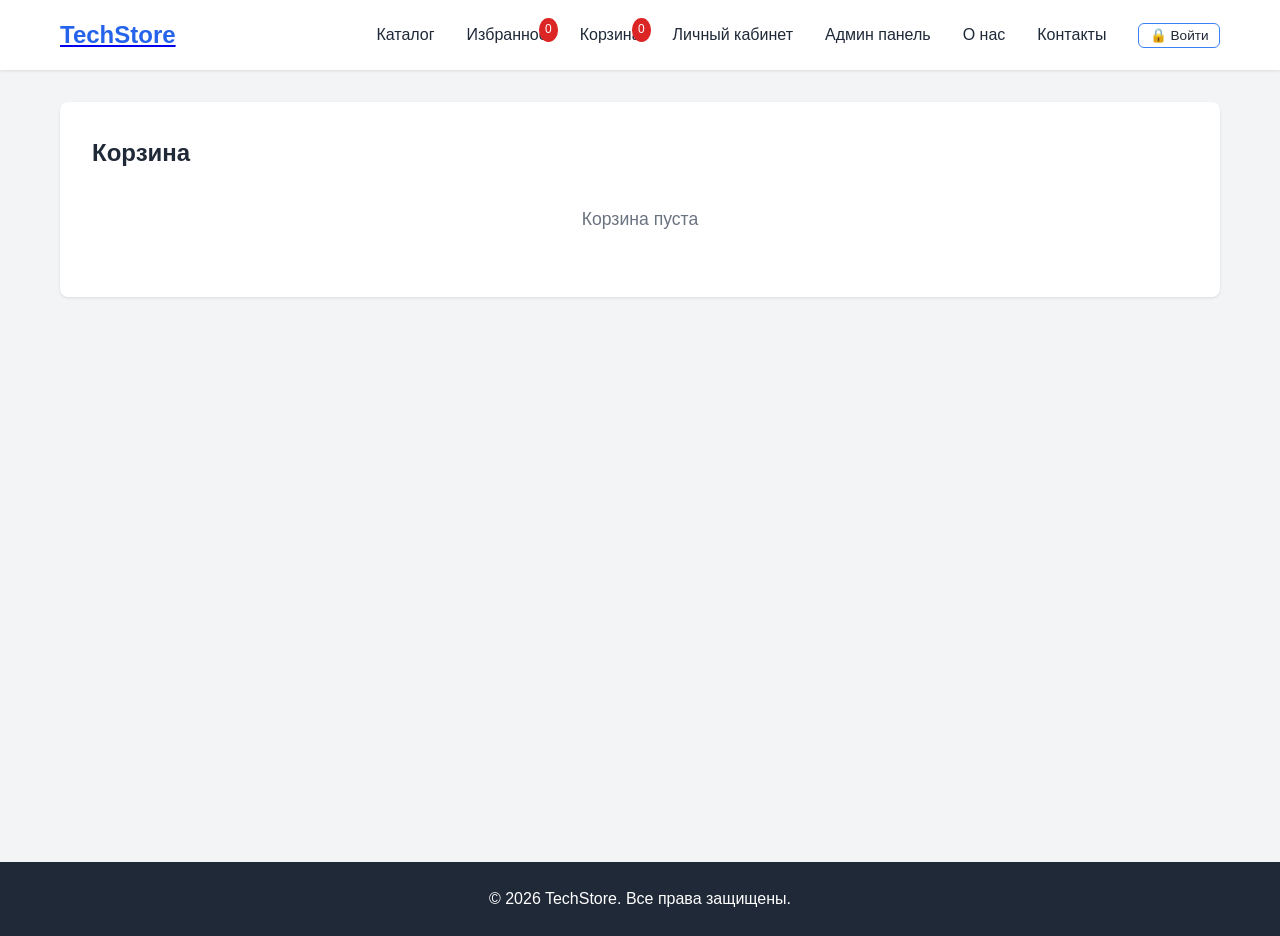
<file: checkout.html>
<!DOCTYPE html> <!-- Тип документа -->
<html lang="ru"> <!-- Корневой элемент -->
<head> <!-- Шапка -->
    <meta charset="UTF-8"> <!-- Кодировка -->
    <meta name="viewport" content="width=device-width, initial-scale=1.0"> <!-- Адаптивность -->
    <title>Оформление заказа - TechStore</title> <!-- Заголовок -->
    <link rel="stylesheet" href="styles.css"> <!-- Стили -->
</head> <!-- Конец head -->
<body> <!-- Тело -->
    <!-- Header -->
    <header class="header"> <!-- Шапка сайта -->
        <div class="container header-container"> <!-- Контейнер -->
            <div class="logo"> <!-- Логотип -->
                <a href="index.html"><h1>TechStore</h1></a> <!-- Ссылка на главную -->
            </div> <!-- Конец логотипа -->
            <nav class="nav" id="nav"> <!-- Навигация -->
                <ul class="nav-list"> <!-- Список меню -->
                    <li><a href="index.html">Каталог</a></li> <!-- Пункт -->
                    <li><a href="favorites.html">Избранное <span class="badge" id="favCount">0</span></a></li> <!-- Избранное -->
                    <li><a href="cart.html">Корзина <span class="badge" id="cartCount">0</span></a></li> <!-- Корзина -->
                    <li><a href="profile.html">Личный кабинет</a></li> <!-- Профиль -->
                    <li><a href="admin.html">Админ панель</a></li> <!-- Админ -->
                    <li><a href="about.html">О нас</a></li> <!-- О нас -->
                    <li><a href="contacts.html">Контакты</a></li> <!-- Контакты -->
                </ul> <!-- Конец списка -->
            </nav> <!-- Конец навигации -->
            <button class="burger" id="burger"> <!-- Бургер -->
                <span></span> <!-- Линия -->
                <span></span> <!-- Линия -->
                <span></span> <!-- Линия -->
            </button> <!-- Конец кнопки -->
        </div> <!-- Конец контейнера -->
    </header> <!-- Конец header -->

    <!-- Main Content -->
    <main class="main"> <!-- Основной контент -->
        <div class="container"> <!-- Контейнер -->
            <div class="content-wrapper-full"> <!-- Обертка -->
                <div class="content"> <!-- Контент -->
                    <h2>Оформление заказа</h2> <!-- Заголовок -->
                    
                    <div class="checkout-container"> <!-- Контейнер оформления -->
                        <!-- Форма заказа -->
                        <div class="checkout-form-section"> <!-- Секция формы -->
                            <h3>Данные покупателя</h3> <!-- Заголовок -->
                            <form id="checkoutForm" class="checkout-form"> <!-- Форма -->
                                <div class="form-group"> <!-- Группа -->
                                    <label for="fullName">ФИО *</label> <!-- Метка -->
                                    <input type="text" id="fullName" name="fullName" required placeholder="Иванов Иван Иванович"> <!-- Поле -->
                                </div> <!-- Конец группы -->
                                
                                <div class="form-group"> <!-- Группа -->
                                    <label for="phone">Телефон *</label> <!-- Метка -->
                                    <input type="tel" id="phone" name="phone" required placeholder="+7 (___) ___-__-__"> <!-- Поле -->
                                </div> <!-- Конец группы -->
                                
                                <div class="form-group"> <!-- Группа -->
                                    <label for="email">Email *</label> <!-- Метка -->
                                    <input type="email" id="email" name="email" required placeholder="example@mail.ru"> <!-- Поле -->
                                </div> <!-- Конец группы -->
                                
                                <h3>Адрес доставки</h3> <!-- Заголовок -->
                                
                                <div class="form-group"> <!-- Группа -->
                                    <label for="city">Город *</label> <!-- Метка -->
                                    <input type="text" id="city" name="city" required placeholder="Москва"> <!-- Поле -->
                                </div> <!-- Конец группы -->
                                
                                <div class="form-group"> <!-- Группа -->
                                    <label for="street">Улица *</label> <!-- Метка -->
                                    <input type="text" id="street" name="street" required placeholder="ул. Примерная"> <!-- Поле -->
                                </div> <!-- Конец группы -->
                                
                                <div class="form-row"> <!-- Ряд -->
                                    <div class="form-group"> <!-- Группа -->
                                        <label for="house">Дом *</label> <!-- Метка -->
                                        <input type="text" id="house" name="house" required placeholder="123"> <!-- Поле -->
                                    </div> <!-- Конец группы -->
                                    
                                    <div class="form-group"> <!-- Группа -->
                                        <label for="apartment">Квартира</label> <!-- Метка -->
                                        <input type="text" id="apartment" name="apartment" placeholder="45"> <!-- Поле -->
                                    </div> <!-- Конец группы -->
                                </div> <!-- Конец ряда -->
                                
                                <div class="form-group"> <!-- Группа -->
                                    <label for="postalCode">Индекс *</label> <!-- Метка -->
                                    <input type="text" id="postalCode" name="postalCode" required placeholder="123456"> <!-- Поле -->
                                </div> <!-- Конец группы -->
                                
                                <h3>Способ оплаты</h3> <!-- Заголовок -->
                                
                                <div class="form-group radio-group"> <!-- Группа радио -->
                                    <label class="radio-label"> <!-- Метка -->
                                        <input type="radio" name="paymentMethod" value="card" checked> <!-- Радио -->
                                        <span>Банковская карта</span> <!-- Текст -->
                                    </label> <!-- Конец метки -->
                                    <label class="radio-label"> <!-- Метка -->
                                        <input type="radio" name="paymentMethod" value="cash"> <!-- Радио -->
                                        <span>Наличными при получении</span> <!-- Текст -->
                                    </label> <!-- Конец метки -->
                                    <label class="radio-label"> <!-- Метка -->
                                        <input type="radio" name="paymentMethod" value="online"> <!-- Радио -->
                                        <span>Онлайн оплата</span> <!-- Текст -->
                                    </label> <!-- Конец метки -->
                                </div> <!-- Конец группы -->
                                
                                <div class="form-group"> <!-- Группа -->
                                    <label for="comment">Комментарий к заказу</label> <!-- Метка -->
                                    <textarea id="comment" name="comment" rows="4" placeholder="Дополнительная информация..."></textarea> <!-- Поле -->
                                </div> <!-- Конец группы -->
                                
                                <div class="form-actions"> <!-- Действия -->
                                    <button type="button" class="btn btn-secondary" onclick="window.location.href='cart.html'">Вернуться в корзину</button> <!-- Кнопка -->
                                    <button type="submit" class="btn btn-primary">Подтвердить заказ</button> <!-- Кнопка -->
                                </div> <!-- Конец действий -->
                            </form> <!-- Конец формы -->
                        </div> <!-- Конец секции -->
                        
                        <!-- Сводка заказа -->
                        <div class="checkout-summary"> <!-- Сводка -->
                            <h3>Ваш заказ</h3> <!-- Заголовок -->
                            <div id="orderSummary" class="order-summary"></div> <!-- Контейнер -->
                            <div class="summary-total"> <!-- Итоги -->
                                <div class="summary-row"> <!-- Ряд -->
                                    <span>Товары:</span> <!-- Метка -->
                                    <span id="summarySubtotal">0 ₽</span> <!-- Значение -->
                                </div> <!-- Конец ряда -->
                                <div class="summary-row"> <!-- Ряд -->
                                    <span>Доставка:</span> <!-- Метка -->
                                    <span id="summaryDelivery">Бесплатно</span> <!-- Значение -->
                                </div> <!-- Конец ряда -->
                                <div class="summary-row total"> <!-- Ряд -->
                                    <span>Итого:</span> <!-- Метка -->
                                    <span id="summaryTotal">0 ₽</span> <!-- Значение -->
                                </div> <!-- Конец ряда -->
                            </div> <!-- Конец итогов -->
                        </div> <!-- Конец сводки -->
                    </div> <!-- Конец контейнера -->
                </div> <!-- Конец контента -->
            </div> <!-- Конец обертки -->
        </div> <!-- Конец контейнера -->
    </main> <!-- Конец main -->

    <!-- Footer -->
    <footer class="footer"> <!-- Подвал -->
        <div class="container"> <!-- Контейнер -->
            <p>&copy; 2026 TechStore. Все права защищены.</p> <!-- Копирайт -->
        </div> <!-- Конец контейнера -->
    </footer> <!-- Конец подвала -->

    <script src="data.js"></script> <!-- Данные -->
    <script src="checkout.js"></script> <!-- Скрипт оформления -->
    <script src="auth.js"></script> <!-- Авторизация -->
</body> <!-- Конец body -->
</html> <!-- Конец документа -->
</file>
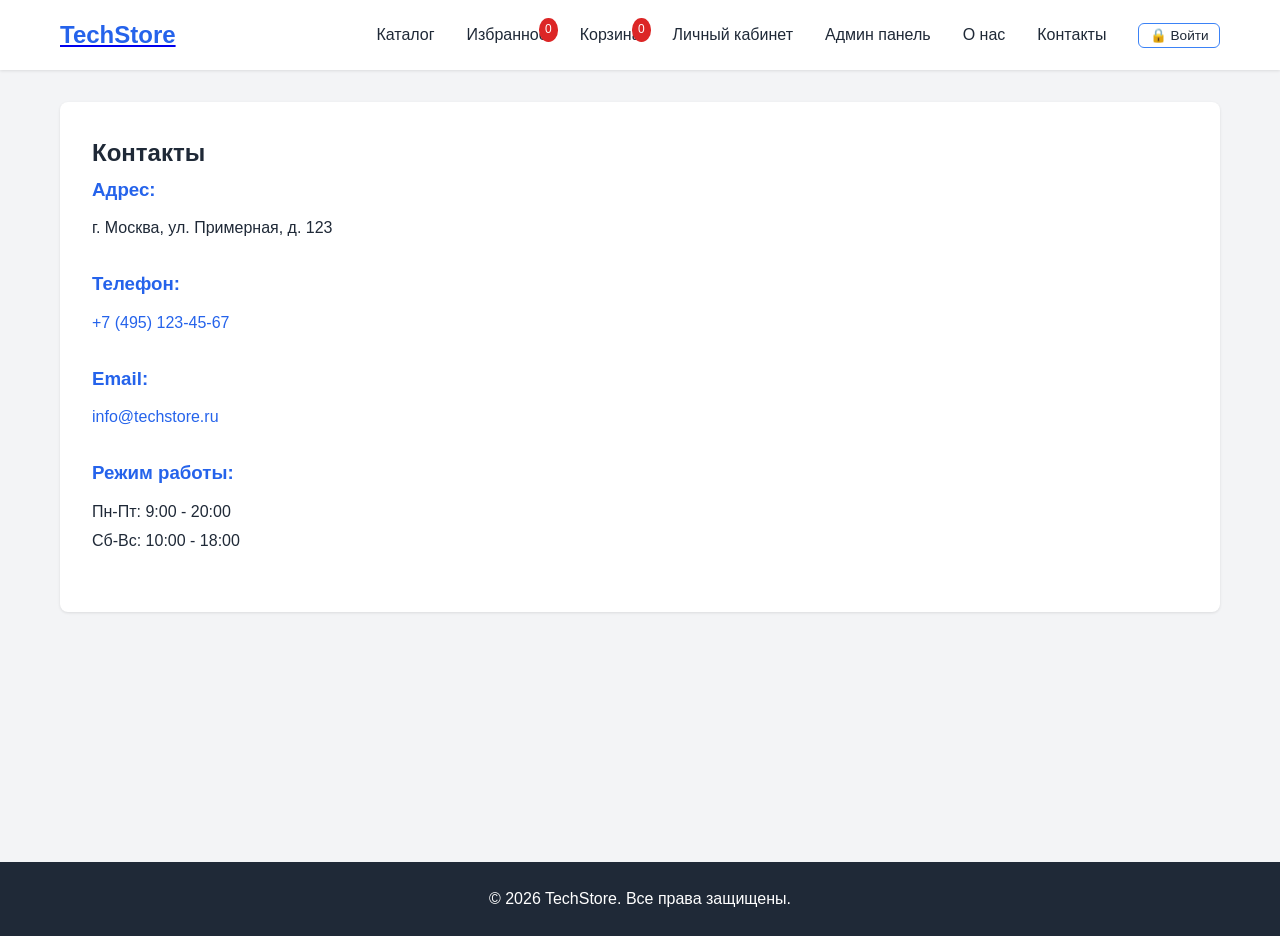
<file: contacts.html>
<!DOCTYPE html> <!-- Тип документа -->
<html lang="ru"> <!-- Корневой элемент -->
<head> <!-- Шапка -->
    <meta charset="UTF-8"> <!-- Кодировка -->
    <meta name="viewport" content="width=device-width, initial-scale=1.0"> <!-- Адаптивность -->
    <title>Контакты - TechStore</title> <!-- Заголовок -->
    <link rel="stylesheet" href="styles.css"> <!-- Стили -->
</head> <!-- Конец head -->
<body> <!-- Тело -->
    <!-- Header -->
    <header class="header"> <!-- Шапка сайта -->
        <div class="container header-container"> <!-- Контейнер -->
            <div class="logo"> <!-- Логотип -->
                <a href="index.html"><h1>TechStore</h1></a> <!-- Ссылка на главную -->
            </div> <!-- Конец логотипа -->
            <nav class="nav" id="nav"> <!-- Навигация -->
                <ul class="nav-list"> <!-- Список меню -->
                    <li><a href="index.html">Каталог</a></li> <!-- Пункт -->
                    <li><a href="favorites.html">Избранное <span class="badge" id="favCount">0</span></a></li> <!-- Избранное -->
                    <li><a href="cart.html">Корзина <span class="badge" id="cartCount">0</span></a></li> <!-- Корзина -->
                    <li><a href="profile.html">Личный кабинет</a></li> <!-- Профиль -->
                    <li><a href="admin.html">Админ панель</a></li> <!-- Админ -->
                    <li><a href="about.html">О нас</a></li> <!-- О нас -->
                    <li><a href="contacts.html" class="active">Контакты</a></li> <!-- Контакты -->
                </ul> <!-- Конец списка -->
            </nav> <!-- Конец навигации -->
            <button class="burger" id="burger"> <!-- Бургер -->
                <span></span> <!-- Линия -->
                <span></span> <!-- Линия -->
                <span></span> <!-- Линия -->
            </button> <!-- Конец кнопки -->
        </div> <!-- Конец контейнера -->
    </header> <!-- Конец header -->

    <!-- Main Content -->
    <main class="main"> <!-- Основной контент -->
        <div class="container"> <!-- Контейнер -->
            <div class="content-wrapper-full"> <!-- Обертка -->
                <div class="content"> <!-- Контент -->
                    <h2>Контакты</h2> <!-- Заголовок -->
                    <div class="contacts-content"> <!-- Контент контактов -->
                        <div class="contact-item"> <!-- Блок -->
                            <h3>Адрес:</h3> <!-- Заголовок -->
                            <p>г. Москва, ул. Примерная, д. 123</p> <!-- Адрес -->
                        </div> <!-- Конец блока -->
                        <div class="contact-item"> <!-- Блок -->
                            <h3>Телефон:</h3> <!-- Заголовок -->
                            <p><a href="tel:+74951234567">+7 (495) 123-45-67</a></p> <!-- Телефон -->
                        </div> <!-- Конец блока -->
                        <div class="contact-item"> <!-- Блок -->
                            <h3>Email:</h3> <!-- Заголовок -->
                            <p><a href="mailto:info@techstore.ru">info@techstore.ru</a></p> <!-- Email -->
                        </div> <!-- Конец блока -->
                        <div class="contact-item"> <!-- Блок -->
                            <h3>Режим работы:</h3> <!-- Заголовок -->
                            <p>Пн-Пт: 9:00 - 20:00<br>Сб-Вс: 10:00 - 18:00</p> <!-- График -->
                        </div> <!-- Конец блока -->
                    </div> <!-- Конец контента -->
                </div> <!-- Конец контента -->
            </div> <!-- Конец обертки -->
        </div> <!-- Конец контейнера -->
    </main> <!-- Конец main -->

    <!-- Footer -->
    <footer class="footer"> <!-- Подвал -->
        <div class="container"> <!-- Контейнер -->
            <p>&copy; 2026 TechStore. Все права защищены.</p> <!-- Копирайт -->
        </div> <!-- Конец контейнера -->
    </footer> <!-- Конец подвала -->

    <script src="data.js"></script> <!-- Данные -->
    <script src="common.js"></script> <!-- Общая логика -->
    <script src="auth.js"></script> <!-- Авторизация -->
</body> <!-- Конец body -->
</html> <!-- Конец документа -->
</file>
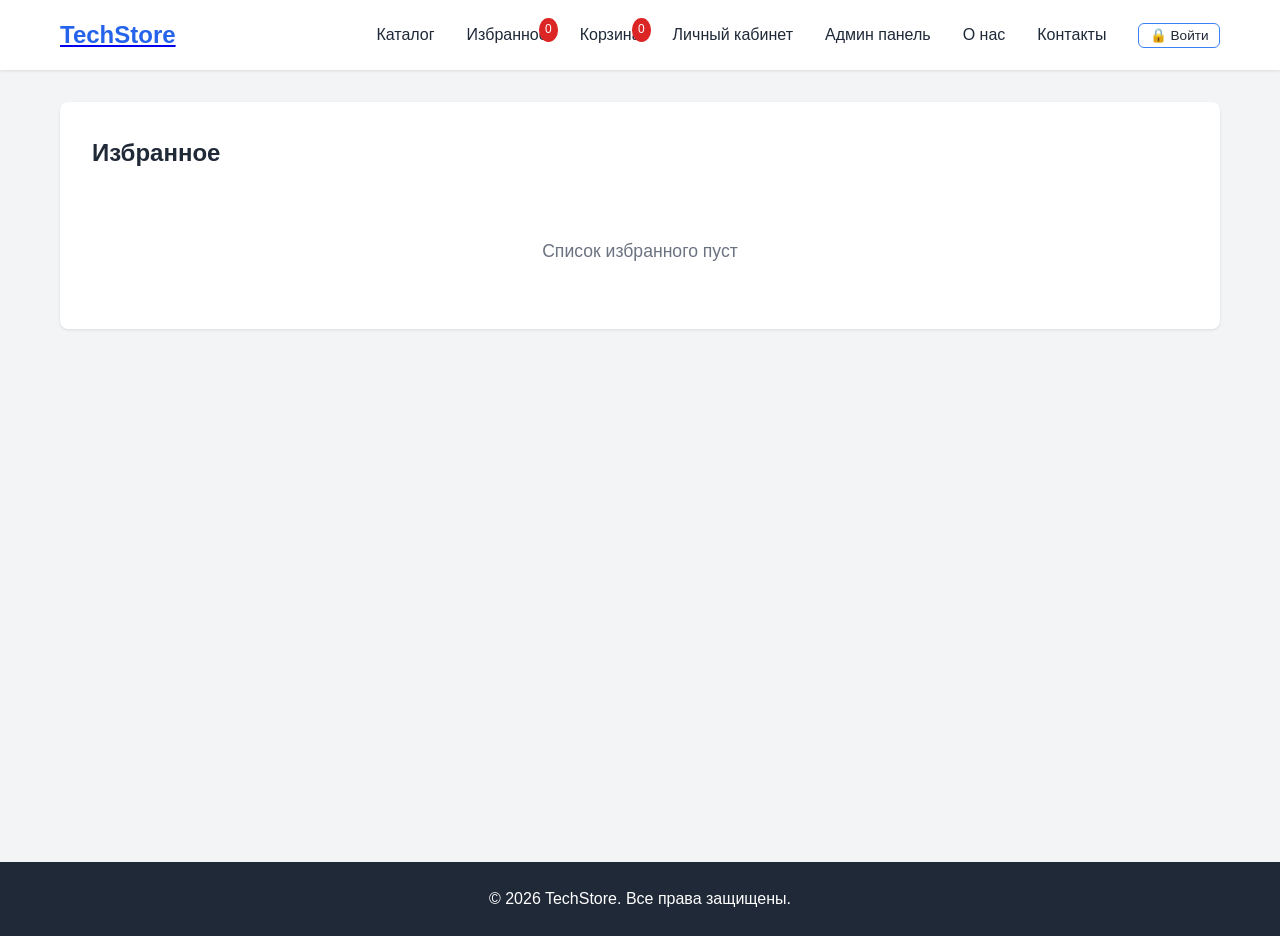
<file: favorites.html>
<!DOCTYPE html> <!-- Тип документа -->
<html lang="ru"> <!-- Корневой элемент -->
<head> <!-- Шапка -->
    <meta charset="UTF-8"> <!-- Кодировка -->
    <meta name="viewport" content="width=device-width, initial-scale=1.0"> <!-- Адаптивность -->
    <title>Избранное - TechStore</title> <!-- Заголовок -->
    <link rel="stylesheet" href="styles.css"> <!-- Стили -->
</head> <!-- Конец head -->
<body> <!-- Тело -->
    <!-- Header -->
    <header class="header"> <!-- Шапка сайта -->
        <div class="container header-container"> <!-- Контейнер -->
            <div class="logo"> <!-- Логотип -->
                <a href="index.html"><h1>TechStore</h1></a> <!-- Ссылка на главную -->
            </div> <!-- Конец логотипа -->
            <nav class="nav" id="nav"> <!-- Навигация -->
                <ul class="nav-list"> <!-- Список меню -->
                    <li><a href="index.html">Каталог</a></li> <!-- Пункт -->
                    <li><a href="favorites.html" class="active">Избранное <span class="badge" id="favCount">0</span></a></li> <!-- Избранное -->
                    <li><a href="cart.html">Корзина <span class="badge" id="cartCount">0</span></a></li> <!-- Корзина -->
                    <li><a href="profile.html">Личный кабинет</a></li> <!-- Профиль -->
                    <li><a href="admin.html">Админ панель</a></li> <!-- Админ -->
                    <li><a href="about.html">О нас</a></li> <!-- О нас -->
                    <li><a href="contacts.html">Контакты</a></li> <!-- Контакты -->
                </ul> <!-- Конец списка -->
            </nav> <!-- Конец навигации -->
            <button class="burger" id="burger"> <!-- Бургер -->
                <span></span> <!-- Линия -->
                <span></span> <!-- Линия -->
                <span></span> <!-- Линия -->
            </button> <!-- Конец кнопки -->
        </div> <!-- Конец контейнера -->
    </header> <!-- Конец header -->

    <!-- Main Content -->
    <main class="main"> <!-- Основной контент -->
        <div class="container"> <!-- Контейнер -->
            <div class="content-wrapper-full"> <!-- Обертка -->
                <div class="content"> <!-- Контент -->
                    <h2>Избранное</h2> <!-- Заголовок -->
                    <div class="products-grid" id="favoritesGrid"></div> <!-- Сетка товаров -->
                    <p class="empty-message" id="emptyFavorites" style="display: none;">Список избранного пуст</p> <!-- Сообщение -->
                </div> <!-- Конец контента -->
            </div> <!-- Конец обертки -->
        </div> <!-- Конец контейнера -->
    </main> <!-- Конец main -->

    <!-- Footer -->
    <footer class="footer"> <!-- Подвал -->
        <div class="container"> <!-- Контейнер -->
            <p>&copy; 2026 TechStore. Все права защищены.</p> <!-- Копирайт -->
        </div> <!-- Конец контейнера -->
    </footer> <!-- Конец подвала -->

    <script src="data.js"></script> <!-- Данные -->
    <script src="favorites.js"></script> <!-- Скрипт избранного -->
    <script src="auth.js"></script> <!-- Авторизация -->
</body> <!-- Конец body -->
</html> <!-- Конец документа -->
</file>
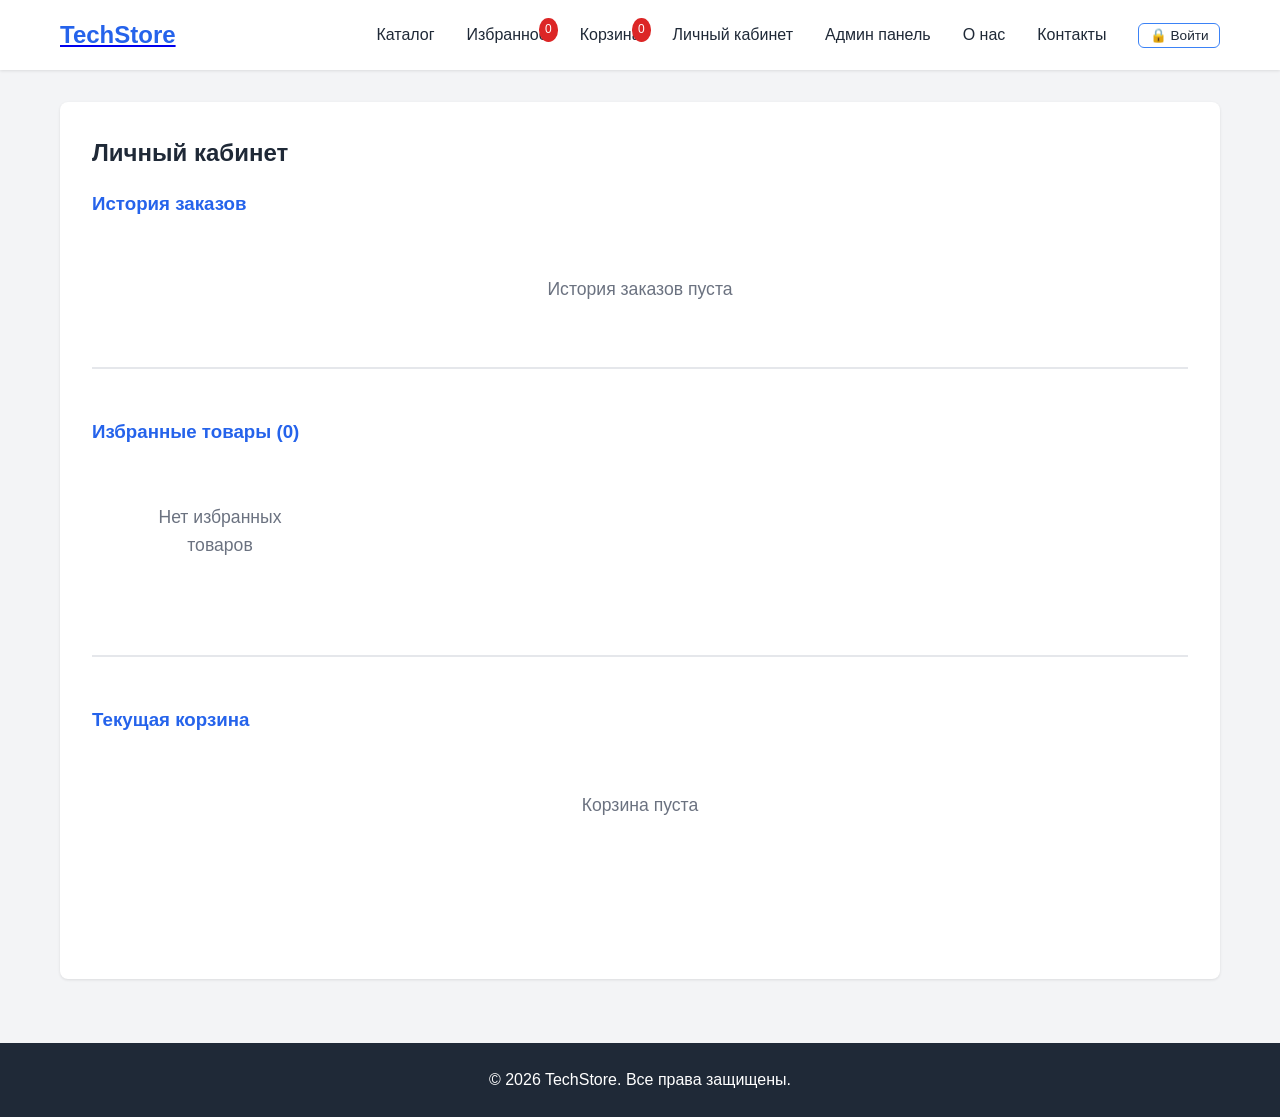
<file: profile.html>
<!DOCTYPE html> <!-- Тип документа -->
<html lang="ru"> <!-- Корневой элемент -->
<head> <!-- Шапка -->
    <meta charset="UTF-8"> <!-- Кодировка -->
    <meta name="viewport" content="width=device-width, initial-scale=1.0"> <!-- Адаптивность -->
    <title>Личный кабинет - TechStore</title> <!-- Заголовок -->
    <link rel="stylesheet" href="styles.css"> <!-- Стили -->
</head> <!-- Конец head -->
<body> <!-- Тело -->
    <!-- Header -->
    <header class="header"> <!-- Шапка сайта -->
        <div class="container header-container"> <!-- Контейнер -->
            <div class="logo"> <!-- Логотип -->
                <a href="index.html"><h1>TechStore</h1></a> <!-- Ссылка на главную -->
            </div> <!-- Конец логотипа -->
            <nav class="nav" id="nav"> <!-- Навигация -->
                <ul class="nav-list"> <!-- Список меню -->
                    <li><a href="index.html">Каталог</a></li> <!-- Пункт -->
                    <li><a href="favorites.html">Избранное <span class="badge" id="favCount">0</span></a></li> <!-- Избранное -->
                    <li><a href="cart.html">Корзина <span class="badge" id="cartCount">0</span></a></li> <!-- Корзина -->
                    <li><a href="profile.html" class="active">Личный кабинет</a></li> <!-- Профиль -->
                    <li><a href="admin.html">Админ панель</a></li> <!-- Админ -->
                    <li><a href="about.html">О нас</a></li> <!-- О нас -->
                    <li><a href="contacts.html">Контакты</a></li> <!-- Контакты -->
                </ul> <!-- Конец списка -->
            </nav> <!-- Конец навигации -->
            <button class="burger" id="burger"> <!-- Бургер -->
                <span></span> <!-- Линия -->
                <span></span> <!-- Линия -->
                <span></span> <!-- Линия -->
            </button> <!-- Конец кнопки -->
        </div> <!-- Конец контейнера -->
    </header> <!-- Конец header -->

    <!-- Main Content -->
    <main class="main"> <!-- Основной контент -->
        <div class="container"> <!-- Контейнер -->
            <div class="content-wrapper-full"> <!-- Обертка -->
                <div class="content"> <!-- Контент -->
                    <h2>Личный кабинет</h2> <!-- Заголовок -->
                    <div class="profile-content"> <!-- Контент профиля -->
                        <div class="profile-section"> <!-- Раздел -->
                            <h3>История заказов</h3> <!-- Заголовок -->
                            <div id="orderHistory"> <!-- История -->
                                <p class="empty-message">История заказов пуста</p> <!-- Сообщение -->
                            </div> <!-- Конец истории -->
                        </div> <!-- Конец раздела -->
                        
                        <div class="profile-section"> <!-- Раздел -->
                            <h3>Избранные товары (<span id="profileFavCount">0</span>)</h3> <!-- Заголовок -->
                            <div class="products-grid" id="profileFavorites"></div> <!-- Сетка -->
                        </div> <!-- Конец раздела -->
                        
                        <div class="profile-section"> <!-- Раздел -->
                            <h3>Текущая корзина</h3> <!-- Заголовок -->
                            <div id="profileCart"> <!-- Корзина -->
                                <p class="empty-message">Корзина пуста</p> <!-- Сообщение -->
                            </div> <!-- Конец корзины -->
                        </div> <!-- Конец раздела -->
                    </div> <!-- Конец контента -->
                </div> <!-- Конец контента -->
            </div> <!-- Конец обертки -->
        </div> <!-- Конец контейнера -->
    </main> <!-- Конец main -->

    <!-- Footer -->
    <footer class="footer"> <!-- Подвал -->
        <div class="container"> <!-- Контейнер -->
            <p>&copy; 2026 TechStore. Все права защищены.</p> <!-- Копирайт -->
        </div> <!-- Конец контейнера -->
    </footer> <!-- Конец подвала -->

    <script src="data.js"></script> <!-- Данные -->
    <script src="profile.js"></script> <!-- Скрипт профиля -->
    <script src="auth.js"></script> <!-- Авторизация -->
</body> <!-- Конец body -->
</html> <!-- Конец документа -->
</file>
<file: styles.css>
* { /* Универсальный селектор */
    margin: 0; /* Сброс внешних отступов */
    padding: 0; /* Сброс внутренних отступов */
    box-sizing: border-box; /* Учет границ в размерах */
} /* Конец * */
/* Пустая строка */
:root { /* Корневые переменные */
    --primary-color: #2563eb; /* Основной цвет */
    --secondary-color: #1e40af; /* Вторичный цвет */
    --danger-color: #dc2626; /* Цвет опасности */
    --success-color: #16a34a; /* Цвет успеха */
    --text-color: #1f2937; /* Цвет текста */
    --bg-color: #f3f4f6; /* Цвет фона */
    --white: #ffffff; /* Белый */
    --border-color: #e5e7eb; /* Цвет границ */
    --shadow: 0 1px 3px rgba(0, 0, 0, 0.1); /* Маленькая тень */
    --shadow-lg: 0 10px 15px -3px rgba(0, 0, 0, 0.1); /* Большая тень */
} /* Конец :root */
/* Пустая строка */
body { /* Тело страницы */
    font-family: -apple-system, BlinkMacSystemFont, 'Segoe UI', Roboto, Oxygen, Ubuntu, Cantarell, sans-serif; /* Шрифт */
    line-height: 1.6; /* Межстрочный интервал */
    color: var(--text-color); /* Цвет текста */
    background-color: var(--bg-color); /* Фон */
} /* Конец body */
/* Пустая строка */
.container { /* Контейнер */
    max-width: 1200px; /* Максимальная ширина */
    margin: 0 auto; /* Центрирование */
    padding: 0 20px; /* Горизонтальные отступы */
} /* Конец .container */
/* Пустая строка */
/* Header */ /* Раздел шапки */
.header { /* Шапка */
    background-color: var(--white); /* Фон */
    box-shadow: var(--shadow); /* Тень */
    position: sticky; /* Прилипание */
    top: 0; /* Позиция сверху */
    z-index: 100; /* Слой */
} /* Конец .header */
/* Пустая строка */
.header-container { /* Контейнер шапки */
    display: flex; /* Флекс */
    justify-content: space-between; /* Распределение */
    align-items: center; /* Выравнивание */
    padding: 1rem 20px; /* Отступы */
} /* Конец .header-container */
/* Пустая строка */
.logo h1 { /* Заголовок логотипа */
    color: var(--primary-color); /* Цвет */
    font-size: 1.5rem; /* Размер */
} /* Конец .logo h1 */
/* Пустая строка */
.nav-list { /* Список навигации */
    display: flex; /* Флекс */
    list-style: none; /* Без маркеров */
    gap: 2rem; /* Расстояние */
} /* Конец .nav-list */
/* Пустая строка */
.nav-list a { /* Ссылки меню */
    text-decoration: none; /* Без подчеркивания */
    color: var(--text-color); /* Цвет текста */
    font-weight: 500; /* Насыщенность */
    transition: color 0.3s; /* Переход */
    position: relative; /* Относительная позиция */
} /* Конец .nav-list a */
/* Пустая строка */
.nav-list a:hover { /* Ховер ссылок */
    color: var(--primary-color); /* Цвет при наведении */
} /* Конец .nav-list a:hover */
/* Пустая строка */
.badge { /* Бейдж */
    background-color: var(--danger-color); /* Фон */
    color: var(--white); /* Цвет */
    border-radius: 50%; /* Круг */
    padding: 2px 6px; /* Отступы */
    font-size: 0.75rem; /* Размер текста */
    position: absolute; /* Абсолютная позиция */
    top: -8px; /* Смещение сверху */
    right: -10px; /* Смещение справа */
} /* Конец .badge */
/* Пустая строка */
.burger { /* Кнопка бургера */
    display: none; /* Скрыто */
    flex-direction: column; /* Колонка */
    gap: 4px; /* Промежуток */
    background: none; /* Без фона */
    border: none; /* Без рамки */
    cursor: pointer; /* Курсор */
    padding: 5px; /* Отступы */
} /* Конец .burger */
/* Пустая строка */
.burger span { /* Полоски бургера */
    width: 25px; /* Ширина */
    height: 3px; /* Высота */
    background-color: var(--text-color); /* Цвет */
    transition: all 0.3s; /* Переход */
} /* Конец .burger span */
/* Пустая строка */
.burger.active span:nth-child(1) { /* Первая полоска */
    transform: rotate(45deg) translate(5px, 5px); /* Трансформация */
} /* Конец .burger.active span:nth-child(1) */
/* Пустая строка */
.burger.active span:nth-child(2) { /* Вторая полоска */
    opacity: 0; /* Скрываем */
} /* Конец .burger.active span:nth-child(2) */
/* Пустая строка */
.burger.active span:nth-child(3) { /* Третья полоска */
    transform: rotate(-45deg) translate(7px, -6px); /* Трансформация */
} /* Конец .burger.active span:nth-child(3) */
/* Пустая строка */
/* Main Content */ /* Раздел основного контента */
.main { /* Основной блок */
    min-height: calc(100vh - 140px); /* Минимальная высота */
    padding: 2rem 0; /* Отступы */
} /* Конец .main */
/* Пустая строка */
.content-wrapper { /* Обертка контента */
    display: grid; /* Сетка */
    grid-template-columns: 280px 1fr; /* Колонки */
    gap: 2rem; /* Промежуток */
} /* Конец .content-wrapper */
/* Пустая строка */
.content-wrapper-full { /* Обертка на всю ширину */
    display: block; /* Блочный */
} /* Конец .content-wrapper-full */
/* Пустая строка */
/* Sidebar */ /* Раздел боковой панели */
.sidebar { /* Боковая панель */
    background-color: var(--white); /* Фон */
    padding: 1.5rem; /* Отступы */
    border-radius: 8px; /* Скругление */
    box-shadow: var(--shadow); /* Тень */
    height: fit-content; /* Высота по контенту */
    position: sticky; /* Прилипание */
    top: 100px; /* Смещение */
} /* Конец .sidebar */
/* Пустая строка */
.sidebar h3 { /* Заголовок сайдбара */
    margin-bottom: 1rem; /* Отступ снизу */
    color: var(--primary-color); /* Цвет */
} /* Конец .sidebar h3 */
/* Пустая строка */
.category-list { /* Список категорий */
    list-style: none; /* Без маркеров */
    margin-bottom: 2rem; /* Отступ снизу */
} /* Конец .category-list */
/* Пустая строка */
.category-list a { /* Ссылки категорий */
    display: block; /* Блок */
    padding: 0.75rem; /* Отступы */
    text-decoration: none; /* Без подчеркивания */
    color: var(--text-color); /* Цвет */
    border-radius: 4px; /* Скругление */
    transition: all 0.3s; /* Переход */
    margin-bottom: 0.5rem; /* Отступ снизу */
} /* Конец .category-list a */
/* Пустая строка */
.category-list a:hover,
.category-list a.active { /* Ховер и актив */
    background-color: var(--primary-color); /* Фон */
    color: var(--white); /* Цвет */
} /* Конец .category-list a:hover, .category-list a.active */
/* Пустая строка */
.filters { /* Блок фильтров */
    border-top: 1px solid var(--border-color); /* Верхняя граница */
    padding-top: 1rem; /* Отступ сверху */
} /* Конец .filters */
/* Пустая строка */
.filter-group { /* Группа фильтра */
    margin-bottom: 1rem; /* Отступ снизу */
} /* Конец .filter-group */
/* Пустая строка */
.filter-group label { /* Метка фильтра */
    display: block; /* Блок */
    margin-bottom: 0.5rem; /* Отступ снизу */
    font-weight: 500; /* Насыщенность */
} /* Конец .filter-group label */
/* Пустая строка */
.filter-group input,
.filter-group select { /* Поля фильтра */
    width: 100%; /* Ширина */
    padding: 0.5rem; /* Отступы */
    border: 1px solid var(--border-color); /* Граница */
    border-radius: 4px; /* Скругление */
    font-size: 0.9rem; /* Размер шрифта */
} /* Конец полей фильтра */
/* Content */ /* Раздел контента */
.content { /* Контент */
    background-color: var(--white); /* Фон */
    padding: 2rem; /* Отступы */
    border-radius: 8px; /* Скругление */
    box-shadow: var(--shadow); /* Тень */
} /* Конец .content */
/* Пустая строка */
.page { /* Страница */
    display: none; /* Скрыто */
} /* Конец .page */
/* Пустая строка */
.page.active { /* Активная страница */
    display: block; /* Показ */
} /* Конец .page.active */
/* Пустая строка */
.page h2 { /* Заголовок страницы */
    margin-bottom: 1.5rem; /* Отступ снизу */
    color: var(--primary-color); /* Цвет */
} /* Конец .page h2 */
/* Пустая строка */
/* Products Grid */ /* Раздел товаров */
.products-grid { /* Сетка товаров */
    display: grid; /* Сетка */
    grid-template-columns: repeat(auto-fill, minmax(250px, 1fr)); /* Колонки */
    gap: 1.5rem; /* Промежуток */
    margin-bottom: 2rem; /* Отступ снизу */
} /* Конец .products-grid */
/* Пустая строка */
.product-card { /* Карточка товара */
    border: 1px solid var(--border-color); /* Граница */
    border-radius: 8px; /* Скругление */
    padding: 1rem; /* Отступы */
    transition: all 0.3s; /* Переход */
    position: relative; /* Относительная позиция */
} /* Конец .product-card */
/* Пустая строка */
.product-card.out-of-stock { /* Нет в наличии */
    opacity: 0.6; /* Прозрачность */
} /* Конец .product-card.out-of-stock */
/* Пустая строка */
.product-card.out-of-stock::after { /* Затемнение */
    content: ''; /* Псевдоэлемент */
    position: absolute; /* Абсолютная позиция */
    top: 0; /* Сверху */
    left: 0; /* Слева */
    right: 0; /* Справа */
    bottom: 0; /* Снизу */
    background: rgba(255, 255, 255, 0.7); /* Фон */
    pointer-events: none; /* Без кликов */
    border-radius: 8px; /* Скругление */
} /* Конец .product-card.out-of-stock::after */
/* Пустая строка */
.product-card:hover { /* Ховер карточки */
    box-shadow: var(--shadow-lg); /* Тень */
    transform: translateY(-5px); /* Подъем */
} /* Конец .product-card:hover */
/* Пустая строка */
.product-image { /* Изображение товара */
    width: 100%; /* Ширина */
    height: 200px; /* Высота */
    object-fit: cover; /* Обрезка */
    border-radius: 4px; /* Скругление */
    margin-bottom: 1rem; /* Отступ снизу */
    background-color: var(--bg-color); /* Фон */
    display: flex; /* Флекс */
    align-items: center; /* Выравнивание */
    justify-content: center; /* Центровка */
    font-size: 3rem; /* Размер */
} /* Конец .product-image */
/* Пустая строка */
.product-category { /* Категория товара */
    font-size: 0.75rem; /* Размер */
    color: var(--primary-color); /* Цвет */
    text-transform: uppercase; /* Верхний регистр */
    font-weight: 600; /* Насыщенность */
    margin-bottom: 0.5rem; /* Отступ снизу */
} /* Конец .product-category */
/* Пустая строка */
.product-name { /* Название товара */
    font-size: 1rem; /* Размер */
    font-weight: 600; /* Насыщенность */
    margin-bottom: 0.5rem; /* Отступ снизу */
    color: var(--text-color); /* Цвет */
} /* Конец .product-name */
/* Пустая строка */
.product-price { /* Цена товара */
    font-size: 1.25rem; /* Размер */
    font-weight: 700; /* Насыщенность */
    color: var(--primary-color); /* Цвет */
    margin-bottom: 0.5rem; /* Отступ снизу */
} /* Конец .product-price */
/* Пустая строка */
.product-stock { /* Остаток товара */
    font-size: 0.85rem; /* Размер */
    font-weight: 600; /* Насыщенность */
    margin-bottom: 0.75rem; /* Отступ снизу */
    color: var(--success-color); /* Цвет */
} /* Конец .product-stock */
/* Пустая строка */
.product-stock.low-stock { /* Мало товара */
    color: #f59e0b; /* Цвет */
} /* Конец .product-stock.low-stock */
/* Пустая строка */
.product-actions { /* Действия */
    display: flex; /* Флекс */
    gap: 0.5rem; /* Промежуток */
} /* Конец .product-actions */
/* Пустая строка */
.btn { /* Кнопка */
    padding: 0.5rem 1rem; /* Отступы */
    border: none; /* Без границы */
    border-radius: 8px; /* Скругление */
    cursor: pointer; /* Курсор */
    font-size: 0.9rem; /* Размер */
    transition: all 0.3s cubic-bezier(0.4, 0, 0.2, 1); /* Переход */
    flex: 1; /* Растяжение */
    display: flex; /* Флекс */
    align-items: center; /* Выравнивание */
    justify-content: center; /* Центровка */
    gap: 0.5rem; /* Промежуток */
    position: relative; /* Относительная позиция */
    z-index: 1; /* Слой */
} /* Конец .btn */
/* Пустая строка */
.btn-primary { /* Основная кнопка */
    background-color: var(--primary-color); /* Фон */
    color: var(--white); /* Цвет */
    text-decoration: none; /* Без подчеркивания */
} /* Конец .btn-primary */
/* Пустая строка */
.btn-primary:hover { /* Ховер кнопки */
    background-color: var(--secondary-color); /* Фон */
} /* Конец .btn-primary:hover */
/* Пустая строка */
.btn-favorite { /* Кнопка избранного */
    background: linear-gradient(135deg, #ffe5e5 0%, #ffcccc 100%); /* Фон */
    color: var(--danger-color); /* Цвет */
    border: none; /* Без границы */
    padding: 0; /* Без отступов */
    flex: 0; /* Без растяжения */
    width: 50px; /* Ширина */
    height: 50px; /* Высота */
    font-size: 1.8rem; /* Размер */
    box-shadow: 0 2px 8px rgba(220, 38, 38, 0.15); /* Тень */
    position: relative; /* Относительная позиция */
    display: flex; /* Флекс */
    align-items: center; /* Выравнивание */
    justify-content: center; /* Центровка */
    cursor: pointer; /* Курсор */
    border-radius: 50%; /* Круг */
    line-height: 1; /* Высота строки */
} /* Конец .btn-favorite */
/* Пустая строка */
.btn-favorite::before { /* Подложка */
    content: ''; /* Псевдоэлемент */
    position: absolute; /* Абсолютная позиция */
    top: 50%; /* Сверху */
    left: 50%; /* Слева */
    width: 0; /* Ширина */
    height: 0; /* Высота */
    border-radius: 50%; /* Круг */
    background: rgba(220, 38, 38, 0.2); /* Фон */
    transform: translate(-50%, -50%); /* Центровка */
    transition: width 0.6s, height 0.6s; /* Переход */
    z-index: -1; /* Слой */
} /* Конец .btn-favorite::before */
/* Пустая строка */
.btn-favorite:hover::before { /* Ховер подложки */
    width: 100px; /* Ширина */
    height: 100px; /* Высота */
} /* Конец .btn-favorite:hover::before */
/* Пустая строка */
.btn-favorite:hover { /* Ховер избранного */
    background: linear-gradient(135deg, #ffb3b3 0%, #ff9999 100%); /* Фон */
    transform: scale(1.1); /* Увеличение */
    box-shadow: 0 4px 12px rgba(220, 38, 38, 0.3); /* Тень */
} /* Конец .btn-favorite:hover */
/* Пустая строка */
.btn-favorite.active { /* Активная */
    background: linear-gradient(135deg, var(--danger-color) 0%, #ef4444 100%); /* Фон */
    color: var(--white); /* Цвет */
    box-shadow: 0 4px 12px rgba(220, 38, 38, 0.5); /* Тень */
    animation: heartbeat 0.3s ease-in-out; /* Анимация */
} /* Конец .btn-favorite.active */
/* Пустая строка */
@keyframes heartbeat { /* Анимация сердцебиения */
    0%, 100% { transform: scale(1); } /* Крайние точки */
    25% { transform: scale(1.2); } /* 25% */
    50% { transform: scale(1.1); } /* 50% */
    75% { transform: scale(1.15); } /* 75% */
} /* Конец @keyframes */
/* Пустая строка */
.btn-favorite.active:hover { /* Ховер активной */
    background: linear-gradient(135deg, #dc2626 0%, #f87171 100%); /* Фон */
    transform: scale(1.1); /* Увеличение */
} /* Конец .btn-favorite.active:hover */
/* Пустая строка */
.btn-cart { /* Кнопка корзины */
    background: linear-gradient(135deg, #dbeafe 0%, #bfdbfe 100%); /* Фон */
    color: var(--primary-color); /* Цвет */
    border: none; /* Без границы */
    padding: 0; /* Без отступов */
    flex: 0; /* Без растяжения */
    width: 50px; /* Ширина */
    height: 50px; /* Высота */
    font-size: 1.8rem; /* Размер */
    box-shadow: 0 2px 8px rgba(37, 99, 235, 0.15); /* Тень */
    font-weight: 600; /* Насыщенность */
    position: relative; /* Относительная позиция */
    display: flex; /* Флекс */
    align-items: center; /* Выравнивание */
    justify-content: center; /* Центровка */
    cursor: pointer; /* Курсор */
    border-radius: 50%; /* Круг */
    line-height: 1; /* Высота строки */
} /* Конец .btn-cart */
/* Пустая строка */
.btn-cart::after { /* Подложка */
    content: ''; /* Псевдоэлемент */
    position: absolute; /* Абсолютная позиция */
    top: 50%; /* Сверху */
    left: 50%; /* Слева */
    width: 0; /* Ширина */
    height: 0; /* Высота */
    border-radius: 50%; /* Круг */
    background: rgba(37, 99, 235, 0.2); /* Фон */
    transform: translate(-50%, -50%); /* Центровка */
    transition: width 0.6s, height 0.6s; /* Переход */
    z-index: -1; /* Слой */
} /* Конец .btn-cart::after */
/* Пустая строка */
.btn-cart:hover::after { /* Ховер подложки */
    width: 100px; /* Ширина */
    height: 100px; /* Высота */
} /* Конец .btn-cart:hover::after */
/* Пустая строка */
.btn-cart:hover { /* Ховер корзины */
    background: linear-gradient(135deg, #93c5fd 0%, #60a5fa 100%); /* Фон */
    transform: scale(1.1); /* Увеличение */
    box-shadow: 0 4px 12px rgba(37, 99, 235, 0.3); /* Тень */
} /* Конец .btn-cart:hover */
/* Пустая строка */
.btn-cart.active { /* Активная корзина */
    background: linear-gradient(135deg, var(--success-color) 0%, #059669 100%); /* Фон */
    color: var(--white); /* Цвет */
    box-shadow: 0 4px 12px rgba(22, 163, 74, 0.5); /* Тень */
    animation: cartAdd 0.4s ease-in-out; /* Анимация */
} /* Конец .btn-cart.active */
/* Пустая строка */
.btn-cart[disabled],
.btn-cart:disabled { /* Отключенная корзина */
    background: #d1d5db; /* Фон */
    cursor: not-allowed; /* Курсор */
    opacity: 0.6; /* Прозрачность */
} /* Конец disabled */
/* Пустая строка */
.btn-cart[disabled]:hover,
.btn-cart:disabled:hover { /* Ховер отключенной */
    background: #d1d5db; /* Фон */
    transform: none; /* Без трансформации */
    box-shadow: none; /* Без тени */
} /* Конец disabled:hover */
/* Пустая строка */
.btn-cart[disabled]::after,
.btn-cart:disabled::after { /* Подложка отключенной */
    display: none; /* Скрыть */
} /* Конец disabled::after */
/* Пустая строка */
@keyframes cartAdd { /* Анимация добавления */
    0% { transform: scale(1); } /* Старт */
    50% { transform: scale(1.05) rotate(2deg); } /* Середина */
    100% { transform: scale(1); } /* Конец */
} /* Конец @keyframes cartAdd */
/* Пустая строка */
.btn-cart.active:hover { /* Ховер активной */
    background: linear-gradient(135deg, #16a34a 0%, #22c55e 100%); /* Фон */
    transform: scale(1.1); /* Увеличение */
    box-shadow: 0 4px 12px rgba(22, 163, 74, 0.4); /* Тень */
} /* Конец .btn-cart.active:hover */
/* Пустая строка */
/* Pagination */ /* Раздел пагинации */
.pagination { /* Пагинация */
    display: flex; /* Флекс */
    justify-content: center; /* Центровка */
    gap: 0.5rem; /* Промежуток */
    margin-top: 2rem; /* Отступ сверху */
} /* Конец .pagination */
/* Пустая строка */
.pagination button { /* Кнопки пагинации */
    padding: 0.5rem 1rem; /* Отступы */
    border: 1px solid var(--border-color); /* Граница */
    background-color: var(--white); /* Фон */
    cursor: pointer; /* Курсор */
    border-radius: 4px; /* Скругление */
    transition: all 0.3s; /* Переход */
} /* Конец .pagination button */
/* Пустая строка */
.pagination button:hover:not(:disabled) { /* Ховер */
    background-color: var(--primary-color); /* Фон */
    color: var(--white); /* Цвет */
    border-color: var(--primary-color); /* Цвет границы */
} /* Конец .pagination button:hover:not(:disabled) */
/* Пустая строка */
.pagination button.active { /* Активная кнопка */
    background-color: var(--primary-color); /* Фон */
    color: var(--white); /* Цвет */
    border-color: var(--primary-color); /* Цвет границы */
} /* Конец .pagination button.active */
/* Пустая строка */
.pagination button:disabled { /* Отключенная */
    opacity: 0.5; /* Прозрачность */
    cursor: not-allowed; /* Курсор */
} /* Конец .pagination button:disabled */
/* Пустая строка */
/* Cart Table */ /* Раздел корзины */
.cart-container { /* Контейнер таблицы */
    overflow-x: auto; /* Горизонтальная прокрутка */
} /* Конец .cart-container */
/* Пустая строка */
.cart-table { /* Таблица корзины */
    width: 100%; /* Ширина */
    border-collapse: collapse; /* Схлопывание */
    margin-bottom: 2rem; /* Отступ снизу */
} /* Конец .cart-table */
/* Пустая строка */
.cart-table th,
.cart-table td { /* Ячейки */
    padding: 1rem; /* Отступы */
    text-align: left; /* Выравнивание */
    border-bottom: 1px solid var(--border-color); /* Граница */
} /* Конец ячеек */
/* Пустая строка */
.cart-table th { /* Заголовки */
    background-color: var(--bg-color); /* Фон */
    font-weight: 600; /* Насыщенность */
} /* Конец .cart-table th */
/* Пустая строка */
.cart-table td { /* Ячейки */
    vertical-align: middle; /* Выравнивание */
} /* Конец .cart-table td */
/* Пустая строка */
.quantity-controls { /* Контролы количества */
    display: flex; /* Флекс */
    align-items: center; /* Выравнивание */
    gap: 0.5rem; /* Промежуток */
} /* Конец .quantity-controls */
/* Пустая строка */
.quantity-controls button { /* Кнопки количества */
    width: 30px; /* Ширина */
    height: 30px; /* Высота */
    border: 1px solid var(--border-color); /* Граница */
    background-color: var(--white); /* Фон */
    cursor: pointer; /* Курсор */
    border-radius: 4px; /* Скругление */
    font-weight: 600; /* Насыщенность */
} /* Конец .quantity-controls button */
/* Пустая строка */
.quantity-controls button:hover { /* Ховер кнопок */
    background-color: var(--primary-color); /* Фон */
    color: var(--white); /* Цвет */
} /* Конец .quantity-controls button:hover */
/* Пустая строка */
.quantity-controls span { /* Значение количества */
    min-width: 40px; /* Минимальная ширина */
    text-align: center; /* Выравнивание */
} /* Конец .quantity-controls span */
/* Пустая строка */
.btn-remove { /* Кнопка удалить */
    background-color: var(--danger-color); /* Фон */
    color: var(--white); /* Цвет */
    padding: 0.5rem 1rem; /* Отступы */
} /* Конец .btn-remove */
/* Пустая строка */
.btn-remove:hover { /* Ховер удаления */
    background-color: #b91c1c; /* Фон */
} /* Конец .btn-remove:hover */
/* Пустая строка */
.cart-total { /* Итог корзины */
    text-align: right; /* Выравнивание */
    padding: 1rem; /* Отступы */
    background-color: var(--bg-color); /* Фон */
    border-radius: 8px; /* Скругление */
} /* Конец .cart-total */
/* Пустая строка */
.cart-total h3 { /* Заголовок итога */
    margin-bottom: 1rem; /* Отступ снизу */
    color: var(--primary-color); /* Цвет */
} /* Конец .cart-total h3 */
/* Пустая строка */
.empty-message { /* Пустое сообщение */
    text-align: center; /* Выравнивание */
    color: #6b7280; /* Цвет */
    padding: 2rem; /* Отступы */
    font-size: 1.1rem; /* Размер */
} /* Конец .empty-message */
/* About & Contacts */ /* Раздел о нас и контакты */
.about-content,
.contacts-content { /* Блоки контента */
    line-height: 1.8; /* Межстрочный интервал */
} /* Конец блоков */
/* Пустая строка */
.about-content ul,
.contacts-content ul { /* Списки */
    margin: 1rem 0 1rem 2rem; /* Отступы */
} /* Конец списков */
/* Пустая строка */
.about-content li { /* Пункты о нас */
    margin-bottom: 0.5rem; /* Отступ снизу */
} /* Конец .about-content li */
/* Пустая строка */
.contact-item { /* Элемент контактов */
    margin-bottom: 1.5rem; /* Отступ снизу */
} /* Конец .contact-item */
/* Пустая строка */
.contact-item h3 { /* Заголовок контакта */
    color: var(--primary-color); /* Цвет */
    margin-bottom: 0.5rem; /* Отступ снизу */
} /* Конец .contact-item h3 */
/* Пустая строка */
.contact-item a { /* Ссылка контакта */
    color: var(--primary-color); /* Цвет */
    text-decoration: none; /* Без подчеркивания */
} /* Конец .contact-item a */
/* Пустая строка */
.contact-item a:hover { /* Ховер ссылки */
    text-decoration: underline; /* Подчеркивание */
} /* Конец .contact-item a:hover */
/* Пустая строка */
/* Profile & Admin Styles */ /* Профиль и админ */
.profile-content,
.admin-content { /* Контент профиля и админа */
    padding: 1rem 0; /* Отступы */
} /* Конец блоков */
/* Пустая строка */
.profile-section { /* Раздел профиля */
    margin-bottom: 3rem; /* Отступ снизу */
    padding-bottom: 2rem; /* Отступ снизу */
    border-bottom: 2px solid var(--border-color); /* Граница */
} /* Конец .profile-section */
/* Пустая строка */
.profile-section:last-child { /* Последний раздел */
    border-bottom: none; /* Без границы */
} /* Конец .profile-section:last-child */
/* Пустая строка */
.profile-section h3 { /* Заголовок раздела */
    color: var(--primary-color); /* Цвет */
    margin-bottom: 1.5rem; /* Отступ снизу */
} /* Конец .profile-section h3 */
/* Пустая строка */
.order-item { /* Карточка заказа */
    background-color: var(--bg-color); /* Фон */
    padding: 1.5rem; /* Отступы */
    border-radius: 8px; /* Скругление */
    margin-bottom: 1.5rem; /* Отступ снизу */
} /* Конец .order-item */
/* Пустая строка */
.order-header { /* Заголовок заказа */
    display: flex; /* Флекс */
    justify-content: space-between; /* Распределение */
    align-items: center; /* Выравнивание */
    margin-bottom: 1rem; /* Отступ снизу */
    padding-bottom: 0.5rem; /* Отступ снизу */
    border-bottom: 1px solid var(--border-color); /* Граница */
} /* Конец .order-header */
/* Пустая строка */
.order-header h4 { /* Заголовок заказа */
    color: var(--primary-color); /* Цвет */
    margin: 0; /* Сброс отступов */
} /* Конец .order-header h4 */
/* Пустая строка */
.order-meta { /* Метаданные заказа */
    display: flex; /* Флекс */
    align-items: center; /* Выравнивание */
    gap: 1rem; /* Промежуток */
} /* Конец .order-meta */
/* Пустая строка */
.order-date { /* Дата заказа */
    color: #6b7280; /* Цвет */
    font-size: 0.9rem; /* Размер */
} /* Конец .order-date */
/* Пустая строка */
.order-status { /* Статус заказа */
    padding: 0.25rem 0.75rem; /* Отступы */
    border-radius: 12px; /* Скругление */
    font-size: 0.85rem; /* Размер */
    font-weight: 600; /* Насыщенность */
} /* Конец .order-status */
/* Пустая строка */
.order-table { /* Таблица заказа */
    width: 100%; /* Ширина */
    border-collapse: collapse; /* Схлопывание */
    margin-bottom: 1rem; /* Отступ снизу */
    font-size: 0.9rem; /* Размер */
} /* Конец .order-table */
/* Пустая строка */
.order-table th,
.order-table td { /* Ячейки заказа */
    padding: 0.5rem; /* Отступы */
    text-align: left; /* Выравнивание */
    border-bottom: 1px solid var(--border-color); /* Граница */
} /* Конец ячеек */
/* Пустая строка */
.order-table th { /* Заголовки */
    background-color: var(--white); /* Фон */
    font-weight: 600; /* Насыщенность */
} /* Конец .order-table th */
/* Пустая строка */
.order-total { /* Итог заказа */
    text-align: right; /* Выравнивание */
    padding-top: 0.5rem; /* Отступ сверху */
    color: var(--primary-color); /* Цвет */
} /* Конец .order-total */
/* Пустая строка */
.product-card-mini { /* Мини карточка */
    border: 1px solid var(--border-color); /* Граница */
    border-radius: 8px; /* Скругление */
    padding: 1rem; /* Отступы */
    text-align: center; /* Выравнивание */
} /* Конец .product-card-mini */
/* Пустая строка */
.product-image-mini { /* Мини изображение */
    font-size: 2rem; /* Размер */
    margin-bottom: 0.5rem; /* Отступ снизу */
} /* Конец .product-image-mini */
/* Пустая строка */
.product-card-mini h4 { /* Заголовок мини-карточки */
    font-size: 0.9rem; /* Размер */
    margin: 0.5rem 0; /* Отступы */
    color: var(--text-color); /* Цвет */
} /* Конец .product-card-mini h4 */
/* Пустая строка */
.cart-summary { /* Сводка корзины */
    list-style: none; /* Без маркеров */
    margin-bottom: 1rem; /* Отступ снизу */
} /* Конец .cart-summary */
/* Пустая строка */
.cart-summary li { /* Строка сводки */
    display: flex; /* Флекс */
    justify-content: space-between; /* Распределение */
    padding: 0.75rem; /* Отступы */
    background-color: var(--bg-color); /* Фон */
    margin-bottom: 0.5rem; /* Отступ снизу */
    border-radius: 4px; /* Скругление */
} /* Конец .cart-summary li */
/* Пустая строка */
.cart-summary-total { /* Итог сводки */
    text-align: right; /* Выравнивание */
    padding: 1rem; /* Отступы */
    background-color: var(--bg-color); /* Фон */
    border-radius: 4px; /* Скругление */
    color: var(--primary-color); /* Цвет */
} /* Конец .cart-summary-total */
/* Admin Styles */ /* Стили админки */
.category-section { /* Секция категории */
    margin-bottom: 3rem; /* Отступ снизу */
    padding-bottom: 2rem; /* Отступ снизу */
    border-bottom: 2px solid var(--border-color); /* Граница */
} /* Конец .category-section */
/* Пустая строка */
.category-section:last-child { /* Последняя секция */
    border-bottom: none; /* Без границы */
} /* Конец .category-section:last-child */
/* Пустая строка */
.category-section h3 { /* Заголовок секции */
    color: var(--primary-color); /* Цвет */
    margin-bottom: 1rem; /* Отступ снизу */
} /* Конец .category-section h3 */
/* Пустая строка */
.admin-stats { /* Статистика админки */
    display: grid; /* Сетка */
    grid-template-columns: repeat(auto-fit, minmax(200px, 1fr)); /* Колонки */
    gap: 1.5rem; /* Промежуток */
    margin-bottom: 2rem; /* Отступ снизу */
} /* Конец .admin-stats */
/* Пустая строка */
.stat-card { /* Карточка статистики */
    background: linear-gradient(135deg, var(--primary-color), var(--secondary-color)); /* Фон */
    color: var(--white); /* Цвет */
    padding: 1.5rem; /* Отступы */
    border-radius: 8px; /* Скругление */
    text-align: center; /* Выравнивание */
    box-shadow: var(--shadow-lg); /* Тень */
} /* Конец .stat-card */
/* Пустая строка */
.stat-card.warning { /* Предупреждение */
    background: linear-gradient(135deg, #f59e0b, #d97706); /* Фон */
} /* Конец .stat-card.warning */
/* Пустая строка */
.stat-card.danger { /* Опасность */
    background: linear-gradient(135deg, var(--danger-color), #b91c1c); /* Фон */
} /* Конец .stat-card.danger */
/* Пустая строка */
.stat-card h3 { /* Заголовок карточки */
    font-size: 0.9rem; /* Размер */
    margin-bottom: 0.5rem; /* Отступ снизу */
    opacity: 0.9; /* Прозрачность */
} /* Конец .stat-card h3 */
/* Пустая строка */
.stat-value { /* Значение статистики */
    font-size: 2.5rem; /* Размер */
    font-weight: 700; /* Насыщенность */
    margin: 0; /* Сброс отступов */
} /* Конец .stat-value */
/* Пустая строка */
.admin-table-container { /* Контейнер таблицы */
    overflow-x: auto; /* Прокрутка */
    background-color: var(--white); /* Фон */
    border-radius: 8px; /* Скругление */
} /* Конец .admin-table-container */
/* Пустая строка */
.admin-table { /* Таблица админки */
    width: 100%; /* Ширина */
    border-collapse: collapse; /* Схлопывание */
    min-width: 800px; /* Минимальная ширина */
} /* Конец .admin-table */
/* Пустая строка */
.admin-table th,
.admin-table td { /* Ячейки админки */
    padding: 1rem; /* Отступы */
    text-align: left; /* Выравнивание */
    border-bottom: 1px solid var(--border-color); /* Граница */
} /* Конец ячеек */
/* Пустая строка */
.admin-table th { /* Заголовки таблицы */
    background-color: var(--primary-color); /* Фон */
    color: var(--white); /* Цвет */
    font-weight: 600; /* Насыщенность */
    position: sticky; /* Прилипание */
    top: 0; /* Смещение */
} /* Конец .admin-table th */
/* Пустая строка */
.admin-table tbody tr:hover { /* Ховер строки */
    background-color: var(--bg-color); /* Фон */
} /* Конец .admin-table tbody tr:hover */
/* Пустая строка */
.admin-table td:nth-child(4),
.admin-table td:nth-child(5),
.admin-table td:nth-child(6),
.admin-table td:nth-child(7),
.admin-table td:nth-child(8) { /* Центр ячеек */
    text-align: center; /* Центр */
} /* Конец .admin-table td:nth-child */
/* Пустая строка */
.admin-table th:nth-child(4),
.admin-table th:nth-child(5),
.admin-table th:nth-child(6),
.admin-table th:nth-child(7),
.admin-table th:nth-child(8) { /* Центр заголовков */
    text-align: center; /* Центр */
} /* Конец .admin-table th:nth-child */
/* Footer */ /* Раздел подвала */
.footer { /* Подвал */
    background-color: var(--text-color); /* Фон */
    color: var(--white); /* Цвет */
    text-align: center; /* Выравнивание */
    padding: 1.5rem 0; /* Отступы */
    margin-top: 2rem; /* Отступ сверху */
} /* Конец .footer */
/* Пустая строка */
/* Checkout Page */ /* Раздел оформления */
.checkout-container { /* Контейнер оформления */
    display: grid; /* Сетка */
    grid-template-columns: 1fr 400px; /* Колонки */
    gap: 2rem; /* Промежуток */
    margin-top: 1rem; /* Отступ сверху */
} /* Конец .checkout-container */
/* Пустая строка */
.checkout-form-section h3 { /* Заголовки формы */
    color: var(--primary-color); /* Цвет */
    margin: 1.5rem 0 1rem; /* Отступы */
    padding-top: 1rem; /* Отступ сверху */
    border-top: 1px solid var(--border-color); /* Граница */
} /* Конец .checkout-form-section h3 */
/* Пустая строка */
.checkout-form-section h3:first-of-type { /* Первый заголовок */
    margin-top: 0; /* Без отступа */
    padding-top: 0; /* Без отступа */
    border-top: none; /* Без границы */
} /* Конец .checkout-form-section h3:first-of-type */
/* Пустая строка */
.checkout-form { /* Форма */
    background-color: var(--white); /* Фон */
} /* Конец .checkout-form */
/* Пустая строка */
.form-group { /* Группа формы */
    margin-bottom: 1.5rem; /* Отступ снизу */
} /* Конец .form-group */
/* Пустая строка */
.form-group label { /* Метка формы */
    display: block; /* Блок */
    margin-bottom: 0.5rem; /* Отступ снизу */
    font-weight: 500; /* Насыщенность */
    color: var(--text-color); /* Цвет */
} /* Конец .form-group label */
/* Пустая строка */
.form-group input,
.form-group textarea,
.form-group select { /* Поля формы */
    width: 100%; /* Ширина */
    padding: 0.75rem; /* Отступы */
    border: 1px solid var(--border-color); /* Граница */
    border-radius: 8px; /* Скругление */
    font-size: 1rem; /* Размер */
    font-family: inherit; /* Наследование шрифта */
    transition: border-color 0.3s, box-shadow 0.3s; /* Переход */
} /* Конец полей */
/* Пустая строка */
.form-group input:focus,
.form-group textarea:focus,
.form-group select:focus { /* Фокус */
    outline: none; /* Без обводки */
    border-color: var(--primary-color); /* Цвет границы */
    box-shadow: 0 0 0 3px rgba(37, 99, 235, 0.1); /* Тень */
} /* Конец фокуса */
/* Пустая строка */
.form-row { /* Ряд формы */
    display: grid; /* Сетка */
    grid-template-columns: 1fr 1fr; /* Колонки */
    gap: 1rem; /* Промежуток */
} /* Конец .form-row */
/* Пустая строка */
.radio-group { /* Группа радио */
    display: flex; /* Флекс */
    flex-direction: column; /* Колонка */
    gap: 0.75rem; /* Промежуток */
} /* Конец .radio-group */
/* Пустая строка */
.radio-label { /* Метка радио */
    display: flex; /* Флекс */
    align-items: center; /* Выравнивание */
    padding: 0.75rem; /* Отступы */
    border: 1px solid var(--border-color); /* Граница */
    border-radius: 8px; /* Скругление */
    cursor: pointer; /* Курсор */
    transition: all 0.3s; /* Переход */
} /* Конец .radio-label */
/* Пустая строка */
.radio-label:hover { /* Ховер метки */
    border-color: var(--primary-color); /* Цвет границы */
    background-color: rgba(37, 99, 235, 0.05); /* Фон */
} /* Конец .radio-label:hover */
/* Пустая строка */
.radio-label input[type="radio"] { /* Радио input */
    width: auto; /* Авто ширина */
    margin-right: 0.75rem; /* Отступ справа */
    cursor: pointer; /* Курсор */
} /* Конец radio input */
/* Пустая строка */
.radio-label input[type="radio"]:checked + span { /* Выбранный */
    color: var(--primary-color); /* Цвет */
    font-weight: 600; /* Насыщенность */
} /* Конец checked */
/* Пустая строка */
.form-actions { /* Действия формы */
    display: flex; /* Флекс */
    gap: 1rem; /* Промежуток */
    margin-top: 2rem; /* Отступ сверху */
    padding-top: 1.5rem; /* Отступ сверху */
    border-top: 2px solid var(--border-color); /* Граница */
} /* Конец .form-actions */
/* Пустая строка */
.btn-secondary { /* Вторичная кнопка */
    background-color: var(--white); /* Фон */
    color: var(--text-color); /* Цвет */
    border: 1px solid var(--border-color); /* Граница */
} /* Конец .btn-secondary */
/* Пустая строка */
.btn-secondary:hover { /* Ховер вторичной */
    background-color: var(--bg-color); /* Фон */
} /* Конец .btn-secondary:hover */
/* Пустая строка */
.checkout-summary { /* Сводка заказа */
    background-color: var(--bg-color); /* Фон */
    padding: 1.5rem; /* Отступы */
    border-radius: 8px; /* Скругление */
    height: fit-content; /* Высота */
    position: sticky; /* Прилипание */
    top: 100px; /* Смещение */
} /* Конец .checkout-summary */
/* Пустая строка */
.checkout-summary h3 { /* Заголовок сводки */
    color: var(--primary-color); /* Цвет */
    margin-bottom: 1.5rem; /* Отступ снизу */
} /* Конец .checkout-summary h3 */
/* Пустая строка */
.order-summary { /* Список позиций */
    margin-bottom: 1.5rem; /* Отступ снизу */
} /* Конец .order-summary */
/* Пустая строка */
.summary-item { /* Позиция сводки */
    display: flex; /* Флекс */
    justify-content: space-between; /* Распределение */
    align-items: flex-start; /* Выравнивание */
    padding: 1rem; /* Отступы */
    background-color: var(--white); /* Фон */
    border-radius: 8px; /* Скругление */
    margin-bottom: 0.75rem; /* Отступ снизу */
} /* Конец .summary-item */
/* Пустая строка */
.summary-item-info { /* Инфо позиции */
    display: flex; /* Флекс */
    gap: 0.75rem; /* Промежуток */
    flex: 1; /* Растяжение */
} /* Конец .summary-item-info */
/* Пустая строка */
.summary-item-emoji { /* Иконка */
    font-size: 2rem; /* Размер */
} /* Конец .summary-item-emoji */
/* Пустая строка */
.summary-item-name { /* Название позиции */
    font-weight: 600; /* Насыщенность */
    margin-bottom: 0.25rem; /* Отступ снизу */
} /* Конец .summary-item-name */
/* Пустая строка */
.summary-item-quantity { /* Количество */
    font-size: 0.875rem; /* Размер */
    color: #6b7280; /* Цвет */
} /* Конец .summary-item-quantity */
/* Пустая строка */
.summary-item-price { /* Цена позиции */
    font-weight: 700; /* Насыщенность */
    color: var(--primary-color); /* Цвет */
} /* Конец .summary-item-price */
/* Пустая строка */
.summary-total { /* Итоги */
    border-top: 2px solid var(--border-color); /* Граница */
    padding-top: 1rem; /* Отступ сверху */
} /* Конец .summary-total */
/* Пустая строка */
.summary-row { /* Строка итога */
    display: flex; /* Флекс */
    justify-content: space-between; /* Распределение */
    padding: 0.5rem 0; /* Отступы */
    font-size: 1rem; /* Размер */
} /* Конец .summary-row */
/* Пустая строка */
.summary-row.total { /* Итоговая строка */
    font-size: 1.25rem; /* Размер */
    font-weight: 700; /* Насыщенность */
    color: var(--primary-color); /* Цвет */
    padding-top: 1rem; /* Отступ сверху */
    border-top: 1px solid var(--border-color); /* Граница */
} /* Конец .summary-row.total */
/* Responsive */ /* Адаптивность */
@media (max-width: 1024px) { /* До 1024px */
    .content-wrapper { /* Обертка */
        grid-template-columns: 1fr; /* Одна колонка */
    } /* Конец .content-wrapper */
    .sidebar { /* Боковая панель */
        position: static; /* Статичная */
    } /* Конец .sidebar */
    .checkout-container { /* Контейнер оформления */
        grid-template-columns: 1fr; /* Одна колонка */
    } /* Конец .checkout-container */
    .checkout-summary { /* Сводка */
        position: static; /* Статичная */
    } /* Конец .checkout-summary */
} /* Конец @media 1024px */
/* Пустая строка */
@media (max-width: 768px) { /* До 768px */
    .burger { /* Бургер */
        display: flex; /* Показываем */
    } /* Конец .burger */
    .nav { /* Навигация */
        position: absolute; /* Абсолютная */
        top: 100%; /* Ниже шапки */
        left: 0; /* Слева */
        right: 0; /* Справа */
        background-color: var(--white); /* Фон */
        box-shadow: var(--shadow); /* Тень */
        max-height: 0; /* Скрыто */
        overflow: hidden; /* Скрытие */
        transition: max-height 0.3s; /* Переход */
    } /* Конец .nav */
    .nav.active { /* Активная навигация */
        max-height: 500px; /* Высота */
    } /* Конец .nav.active */
    .nav-list { /* Список */
        flex-direction: column; /* Колонка */
        padding: 1rem; /* Отступы */
        gap: 0; /* Без промежутка */
    } /* Конец .nav-list */
    .nav-list li { /* Пункты */
        border-bottom: 1px solid var(--border-color); /* Граница */
    } /* Конец .nav-list li */
    .nav-list a { /* Ссылки */
        display: block; /* Блок */
        padding: 1rem; /* Отступы */
    } /* Конец .nav-list a */
    .products-grid { /* Сетка товаров */
        grid-template-columns: repeat(auto-fill, minmax(200px, 1fr)); /* Колонки */
        gap: 1rem; /* Промежуток */
    } /* Конец .products-grid */
    .cart-table { /* Таблица корзины */
        font-size: 0.85rem; /* Размер */
    } /* Конец .cart-table */
    .cart-table th,
    .cart-table td { /* Ячейки */
        padding: 0.5rem; /* Отступы */
    } /* Конец ячеек */
} /* Конец @media 768px */
/* Пустая строка */
@media (max-width: 480px) { /* До 480px */
    .products-grid { /* Сетка товаров */
        grid-template-columns: 1fr; /* Одна колонка */
    } /* Конец .products-grid */
    .content { /* Контент */
        padding: 1rem; /* Отступы */
    } /* Конец .content */
    .sidebar { /* Боковая панель */
        padding: 1rem; /* Отступы */
    } /* Конец .sidebar */
} /* Конец @media 480px */
/* Стили для управления заказами (админ) */ /* Раздел заказов */
.orders-admin-list { /* Список заказов */
    display: flex; /* Флекс */
    flex-direction: column; /* Колонка */
    gap: 2rem; /* Промежуток */
} /* Конец .orders-admin-list */
/* Пустая строка */
.order-admin-card { /* Карточка заказа */
    background: var(--white); /* Фон */
    border-radius: 8px; /* Скругление */
    padding: 1.5rem; /* Отступы */
    box-shadow: var(--shadow); /* Тень */
} /* Конец .order-admin-card */
/* Пустая строка */
.order-admin-header { /* Шапка заказа */
    display: flex; /* Флекс */
    justify-content: space-between; /* Распределение */
    align-items: center; /* Выравнивание */
    margin-bottom: 1rem; /* Отступ снизу */
    padding-bottom: 1rem; /* Отступ снизу */
    border-bottom: 2px solid var(--border-color); /* Граница */
} /* Конец .order-admin-header */
/* Пустая строка */
.order-admin-header h3 { /* Заголовок заказа */
    color: var(--primary-color); /* Цвет */
    font-size: 1.5rem; /* Размер */
} /* Конец .order-admin-header h3 */
/* Пустая строка */
.order-admin-status { /* Блок статуса */
    flex-shrink: 0; /* Не сжимать */
} /* Конец .order-admin-status */
/* Пустая строка */
.order-status-select { /* Селект статуса */
    padding: 0.5rem 1rem; /* Отступы */
    border: 2px solid var(--border-color); /* Граница */
    border-radius: 6px; /* Скругление */
    font-size: 1rem; /* Размер */
    font-weight: 600; /* Насыщенность */
    cursor: pointer; /* Курсор */
    transition: all 0.3s ease; /* Переход */
} /* Конец .order-status-select */
/* Пустая строка */
.order-status-select:hover { /* Ховер селекта */
    border-color: var(--primary-color); /* Цвет границы */
} /* Конец .order-status-select:hover */
/* Пустая строка */
.status-new { /* Новый статус */
    background-color: #dbeafe; /* Фон */
    color: #1e40af; /* Цвет */
} /* Конец .status-new */
/* Пустая строка */
.status-processing { /* В обработке */
    background-color: #fef3c7; /* Фон */
    color: #92400e; /* Цвет */
} /* Конец .status-processing */
/* Пустая строка */
.status-confirmed { /* Подтвержден */
    background-color: #d1fae5; /* Фон */
    color: #065f46; /* Цвет */
} /* Конец .status-confirmed */
/* Пустая строка */
.status-shipped { /* Отправлен */
    background-color: #e0e7ff; /* Фон */
    color: #3730a3; /* Цвет */
} /* Конец .status-shipped */
/* Пустая строка */
.status-delivered { /* Доставлен */
    background-color: #dcfce7; /* Фон */
    color: #14532d; /* Цвет */
} /* Конец .status-delivered */
/* Пустая строка */
.status-cancelled { /* Отменен */
    background-color: #fee2e2; /* Фон */
    color: #991b1b; /* Цвет */
} /* Конец .status-cancelled */
/* Пустая строка */
.order-admin-info { /* Инфо заказа */
    margin-bottom: 1rem; /* Отступ снизу */
    display: flex; /* Флекс */
    gap: 2rem; /* Промежуток */
} /* Конец .order-admin-info */
/* Пустая строка */
.order-admin-info p { /* Параграфы */
    margin: 0.3rem 0; /* Отступы */
} /* Конец .order-admin-info p */
/* Пустая строка */
.order-customer-info { /* Инфо клиента */
    background-color: var(--bg-color); /* Фон */
    padding: 1rem; /* Отступы */
    border-radius: 6px; /* Скругление */
    margin-bottom: 1rem; /* Отступ снизу */
} /* Конец .order-customer-info */
/* Пустая строка */
.order-customer-info h4 { /* Заголовок клиента */
    margin-bottom: 0.5rem; /* Отступ снизу */
    color: var(--primary-color); /* Цвет */
} /* Конец .order-customer-info h4 */
/* Пустая строка */
.order-customer-info p { /* Параграф клиента */
    margin: 0.3rem 0; /* Отступы */
} /* Конец .order-customer-info p */
/* Пустая строка */
.order-items h4 { /* Заголовок товаров */
    margin-bottom: 1rem; /* Отступ снизу */
    color: var(--primary-color); /* Цвет */
} /* Конец .order-items h4 */
/* Пустая строка */
.order-items-table { /* Таблица товаров */
    width: 100%; /* Ширина */
    border-collapse: collapse; /* Схлопывание */
} /* Конец .order-items-table */
/* Пустая строка */
.order-items-table th,
.order-items-table td { /* Ячейки таблицы */
    padding: 0.75rem; /* Отступы */
    text-align: left; /* Выравнивание */
    border-bottom: 1px solid var(--border-color); /* Граница */
} /* Конец ячеек */
/* Пустая строка */
.order-items-table thead { /* Заголовок таблицы */
    background-color: var(--bg-color); /* Фон */
} /* Конец .order-items-table thead */
/* Пустая строка */
.order-items-table tfoot { /* Итог таблицы */
    font-weight: bold; /* Насыщенность */
    background-color: var(--bg-color); /* Фон */
} /* Конец .order-items-table tfoot */
/* Пустая строка */
/* Стили для управления складом */ /* Раздел склада */
.stock-filters { /* Фильтры склада */
    display: flex; /* Флекс */
    gap: 2rem; /* Промежуток */
    margin-bottom: 2rem; /* Отступ снизу */
    background: var(--white); /* Фон */
    padding: 1.5rem; /* Отступы */
    border-radius: 8px; /* Скругление */
    box-shadow: var(--shadow); /* Тень */
} /* Конец .stock-filters */
/* Пустая строка */
.stock-filters label { /* Метка фильтра */
    display: flex; /* Флекс */
    flex-direction: column; /* Колонка */
    gap: 0.5rem; /* Промежуток */
    font-weight: 600; /* Насыщенность */
} /* Конец .stock-filters label */
/* Пустая строка */
.stock-filters select { /* Селект фильтра */
    padding: 0.5rem; /* Отступы */
    border: 1px solid var(--border-color); /* Граница */
    border-radius: 6px; /* Скругление */
    font-size: 1rem; /* Размер */
} /* Конец .stock-filters select */
/* Пустая строка */
.stock-table { /* Таблица склада */
    width: 100%; /* Ширина */
    border-collapse: collapse; /* Схлопывание */
    background: var(--white); /* Фон */
    border-radius: 8px; /* Скругление */
    overflow: hidden; /* Скрытие */
    box-shadow: var(--shadow); /* Тень */
} /* Конец .stock-table */
/* Пустая строка */
.stock-table th,
.stock-table td { /* Ячейки склада */
    padding: 1rem; /* Отступы */
    text-align: left; /* Выравнивание */
    border-bottom: 1px solid var(--border-color); /* Граница */
} /* Конец ячеек */
/* Пустая строка */
.stock-table thead { /* Заголовок склада */
    background: linear-gradient(135deg, var(--primary-color), var(--secondary-color)); /* Фон */
    color: var(--white); /* Цвет */
} /* Конец .stock-table thead */
/* Пустая строка */
.stock-table tbody tr:hover { /* Ховер строки */
    background-color: var(--bg-color); /* Фон */
} /* Конец .stock-table tbody tr:hover */
/* Пустая строка */
.stock-empty { /* Нет на складе */
    color: var(--danger-color); /* Цвет */
    font-weight: bold; /* Насыщенность */
} /* Конец .stock-empty */
/* Пустая строка */
.stock-low { /* Мало на складе */
    color: #f59e0b; /* Цвет */
    font-weight: bold; /* Насыщенность */
} /* Конец .stock-low */
/* Пустая строка */
.stock-medium { /* Средний уровень */
    color: #3b82f6; /* Цвет */
    font-weight: bold; /* Насыщенность */
} /* Конец .stock-medium */
/* Пустая строка */
.stock-good { /* Достаточно */
    color: var(--success-color); /* Цвет */
    font-weight: bold; /* Насыщенность */
} /* Конец .stock-good */
/* Пустая строка */
.stock-controls { /* Контролы склада */
    display: flex; /* Флекс */
    gap: 0.5rem; /* Промежуток */
    align-items: center; /* Выравнивание */
} /* Конец .stock-controls */
/* Пустая строка */
.stock-input { /* Поле ввода */
    width: 70px; /* Ширина */
    padding: 0.4rem; /* Отступы */
    border: 1px solid var(--border-color); /* Граница */
    border-radius: 4px; /* Скругление */
    text-align: center; /* Выравнивание */
    font-size: 1rem; /* Размер */
} /* Конец .stock-input */
/* Пустая строка */
.stock-btn { /* Кнопка склада */
    width: 32px; /* Ширина */
    height: 32px; /* Высота */
    border: none; /* Без границы */
    background-color: var(--primary-color); /* Фон */
    color: var(--white); /* Цвет */
    border-radius: 4px; /* Скругление */
    font-size: 1.2rem; /* Размер */
    cursor: pointer; /* Курсор */
    transition: all 0.3s ease; /* Переход */
} /* Конец .stock-btn */
/* Пустая строка */
.stock-btn:hover { /* Ховер кнопки */
    background-color: var(--secondary-color); /* Фон */
    transform: scale(1.1); /* Увеличение */
} /* Конец .stock-btn:hover */
/* Пустая строка */
.stock-btn-primary { /* Основная кнопка */
    padding: 0.4rem 0.8rem; /* Отступы */
    border: none; /* Без границы */
    background-color: var(--success-color); /* Фон */
    color: var(--white); /* Цвет */
    border-radius: 4px; /* Скругление */
    font-size: 0.9rem; /* Размер */
    cursor: pointer; /* Курсор */
    transition: all 0.3s ease; /* Переход */
} /* Конец .stock-btn-primary */
/* Пустая строка */
.stock-btn-primary:hover { /* Ховер основной */
    background-color: #15803d; /* Фон */
} /* Конец .stock-btn-primary:hover */
/* Пустая строка */
/* Уведомления */ /* Раздел уведомлений */
.notification { /* Уведомление */
    position: fixed; /* Фиксация */
    top: 100px; /* Смещение сверху */
    right: 20px; /* Смещение справа */
    background: var(--white); /* Фон */
    padding: 1rem 1.5rem; /* Отступы */
    border-radius: 8px; /* Скругление */
    box-shadow: 0 10px 25px rgba(0, 0, 0, 0.2); /* Тень */
    z-index: 1000; /* Слой */
    transform: translateX(400px); /* Скрытие */
    transition: transform 0.3s ease; /* Переход */
} /* Конец .notification */
/* Пустая строка */
.notification.show { /* Показ */
    transform: translateX(0); /* Появление */
} /* Конец .notification.show */
/* Пустая строка */
.notification.success { /* Успех */
    border-left: 4px solid var(--success-color); /* Полоса */
} /* Конец .notification.success */
/* Пустая строка */
.notification.error { /* Ошибка */
    border-left: 4px solid var(--danger-color); /* Полоса */
} /* Конец .notification.error */
/* Конец файла */
/* Конец файла. Без пустых строк */

/*  Auth Modal  */
.auth-overlay {
  position: fixed; inset: 0; z-index: 9999;
  background: rgba(0,0,0,.45);
  display: none; align-items: center; justify-content: center;
  padding: 1rem;
}
.auth-overlay[style*="flex"] { display: flex !important; }

.auth-modal {
  background: #fff;
  border-radius: 10px;
  box-shadow: 0 20px 60px rgba(0,0,0,.25);
  width: 100%; max-width: 400px;
  padding: 1.75rem;
  position: relative;
}
.auth-modal-head { display: flex; align-items: center; justify-content: space-between; margin-bottom: 1rem; }
.auth-title { font-size: 1.1rem; font-weight: 700; margin: 0; }
.auth-close { background: none; border: none; font-size: 1.3rem; cursor: pointer; color: #6b7280; padding: .2rem .4rem; border-radius: 4px; }
.auth-close:hover { background: #f3f4f6; }

.auth-tabs { display: flex; gap: .5rem; margin-bottom: 1.25rem; border-bottom: 2px solid #e5e7eb; }
.auth-tab { background: none; border: none; padding: .5rem .9rem; font-size: .9rem; cursor: pointer; color: #6b7280; border-bottom: 2px solid transparent; margin-bottom: -2px; }
.auth-tab:hover { color: #111827; }
.auth-tab--active { color: #3b82f6; border-bottom-color: #3b82f6; font-weight: 600; }

.auth-error   { background: #fee2e2; color: #dc2626; padding: .5rem .75rem; border-radius: 6px; font-size: .85rem; margin-bottom: .75rem; }
.auth-success { background: #dcfce7; color: #16a34a; padding: .5rem .75rem; border-radius: 6px; font-size: .85rem; margin-bottom: .75rem; }

.auth-form { display: flex; flex-direction: column; gap: .85rem; }
.auth-label { display: flex; flex-direction: column; gap: .3rem; font-size: .85rem; font-weight: 500; }
.auth-input {
  width: 100%; padding: .5rem .75rem;
  border: 1.5px solid #d1d5db; border-radius: 6px;
  font-size: .95rem; box-sizing: border-box;
}
.auth-input:focus { outline: none; border-color: #3b82f6; }
.auth-submit { width: 100%; margin-top: .25rem; padding: .6rem; font-size: 1rem; background: #3b82f6; color: #fff; border: none; border-radius: 6px; cursor: pointer; }
.auth-submit:hover { background: #2563eb; }
.auth-hint { font-size: .8rem; color: #6b7280; text-align: center; margin-top: .25rem; margin-bottom: 0; }
.auth-link { color: #3b82f6; text-decoration: underline; cursor: pointer; }

/* Nav auth button */
.auth-nav-btn { background: none; border: 1.5px solid #3b82f6; border-radius: 6px; color: #3b82f6; padding: .25rem .65rem; font-size: .85rem; cursor: pointer; text-decoration: none; }
.auth-nav-btn:hover { background: #eff6ff; }
.auth-nav-user { font-weight: 600; font-size: .85rem; }
.auth-nav-logout { font-size: .8rem; color: #6b7280; margin-left: .3rem; }
</file>
